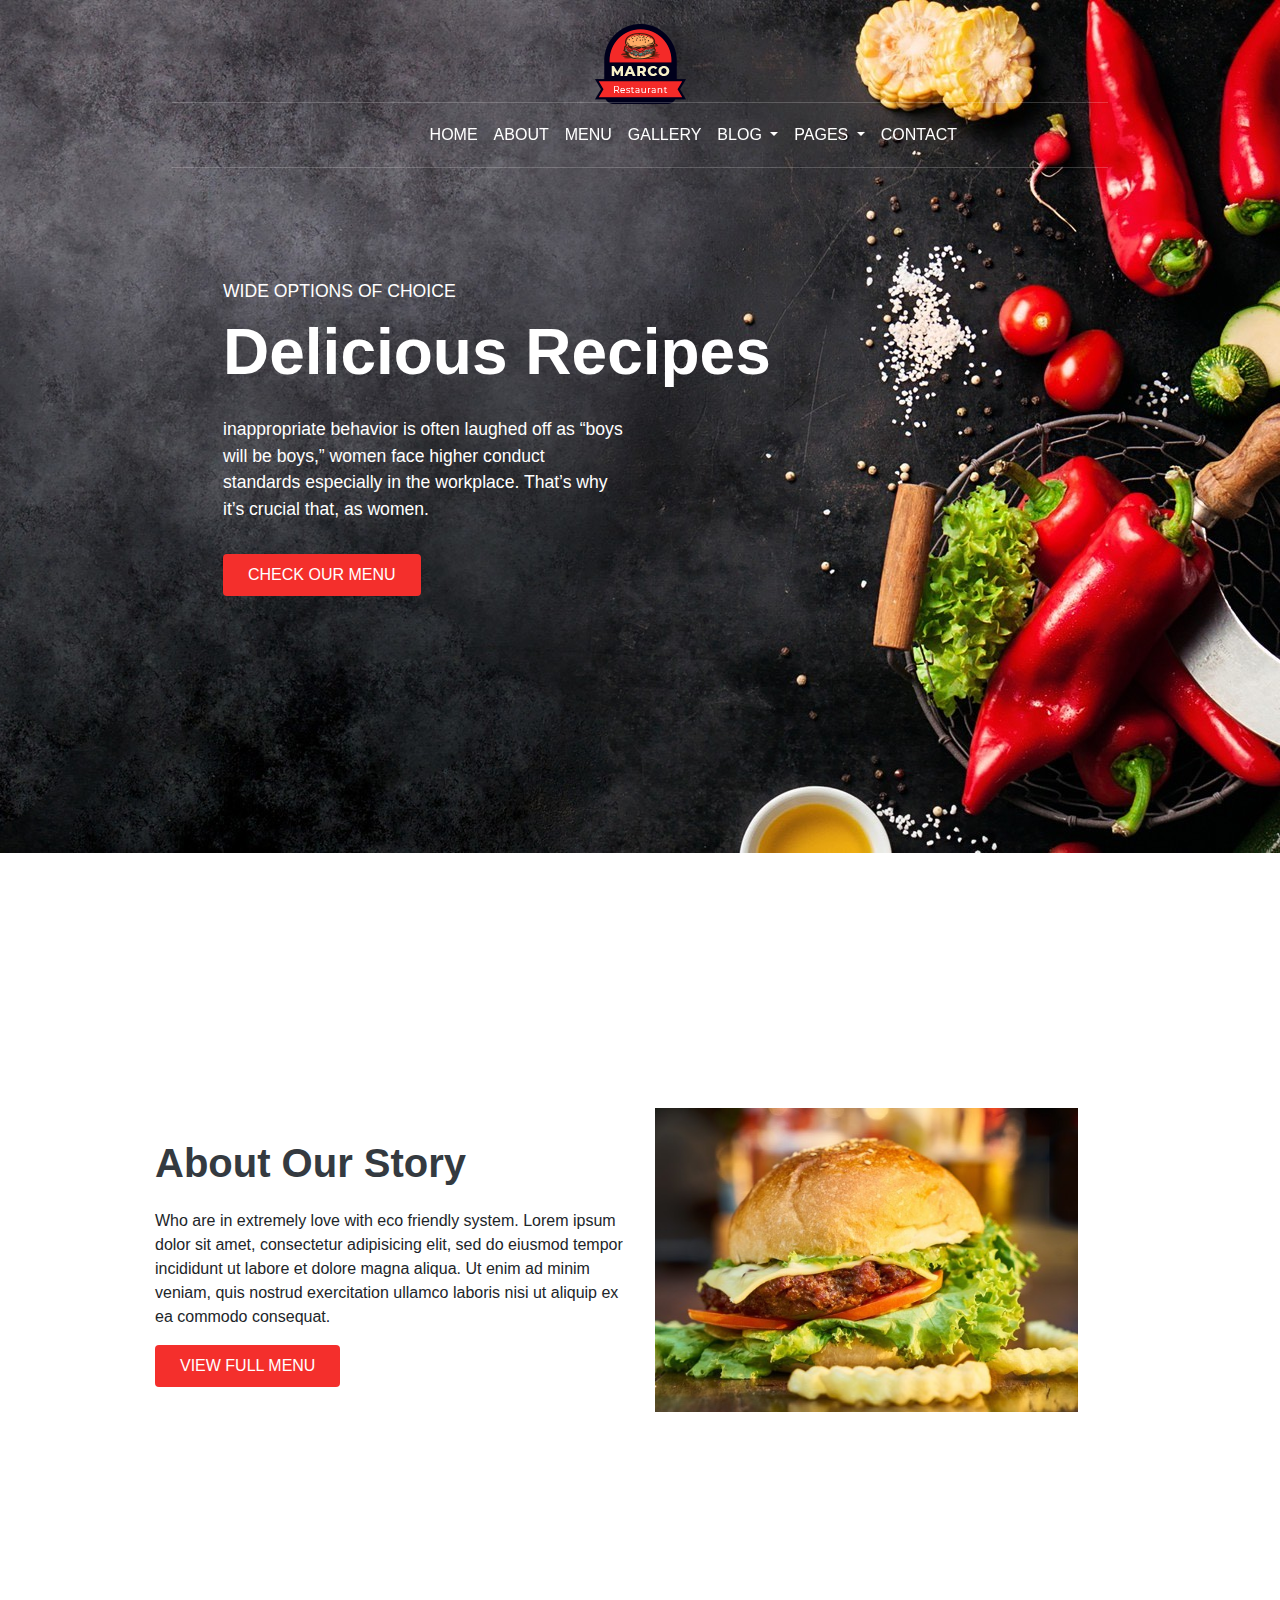
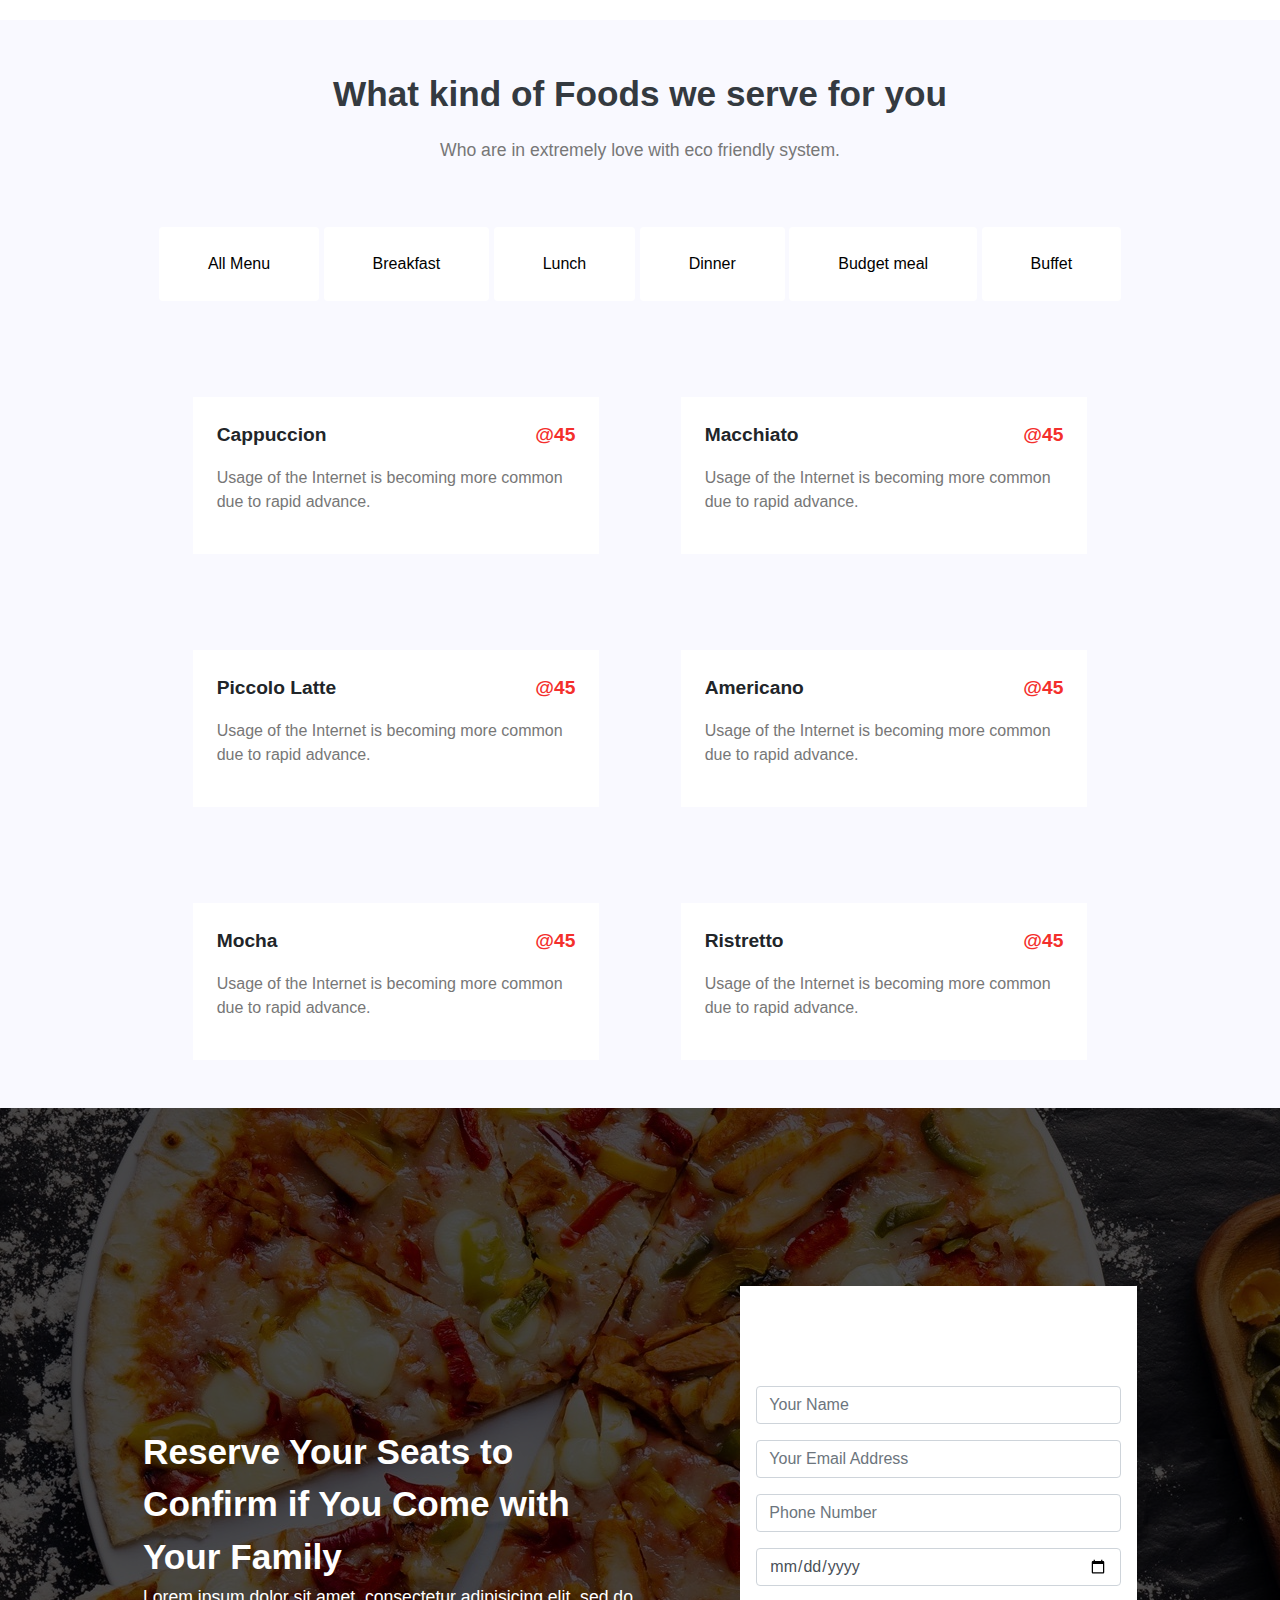
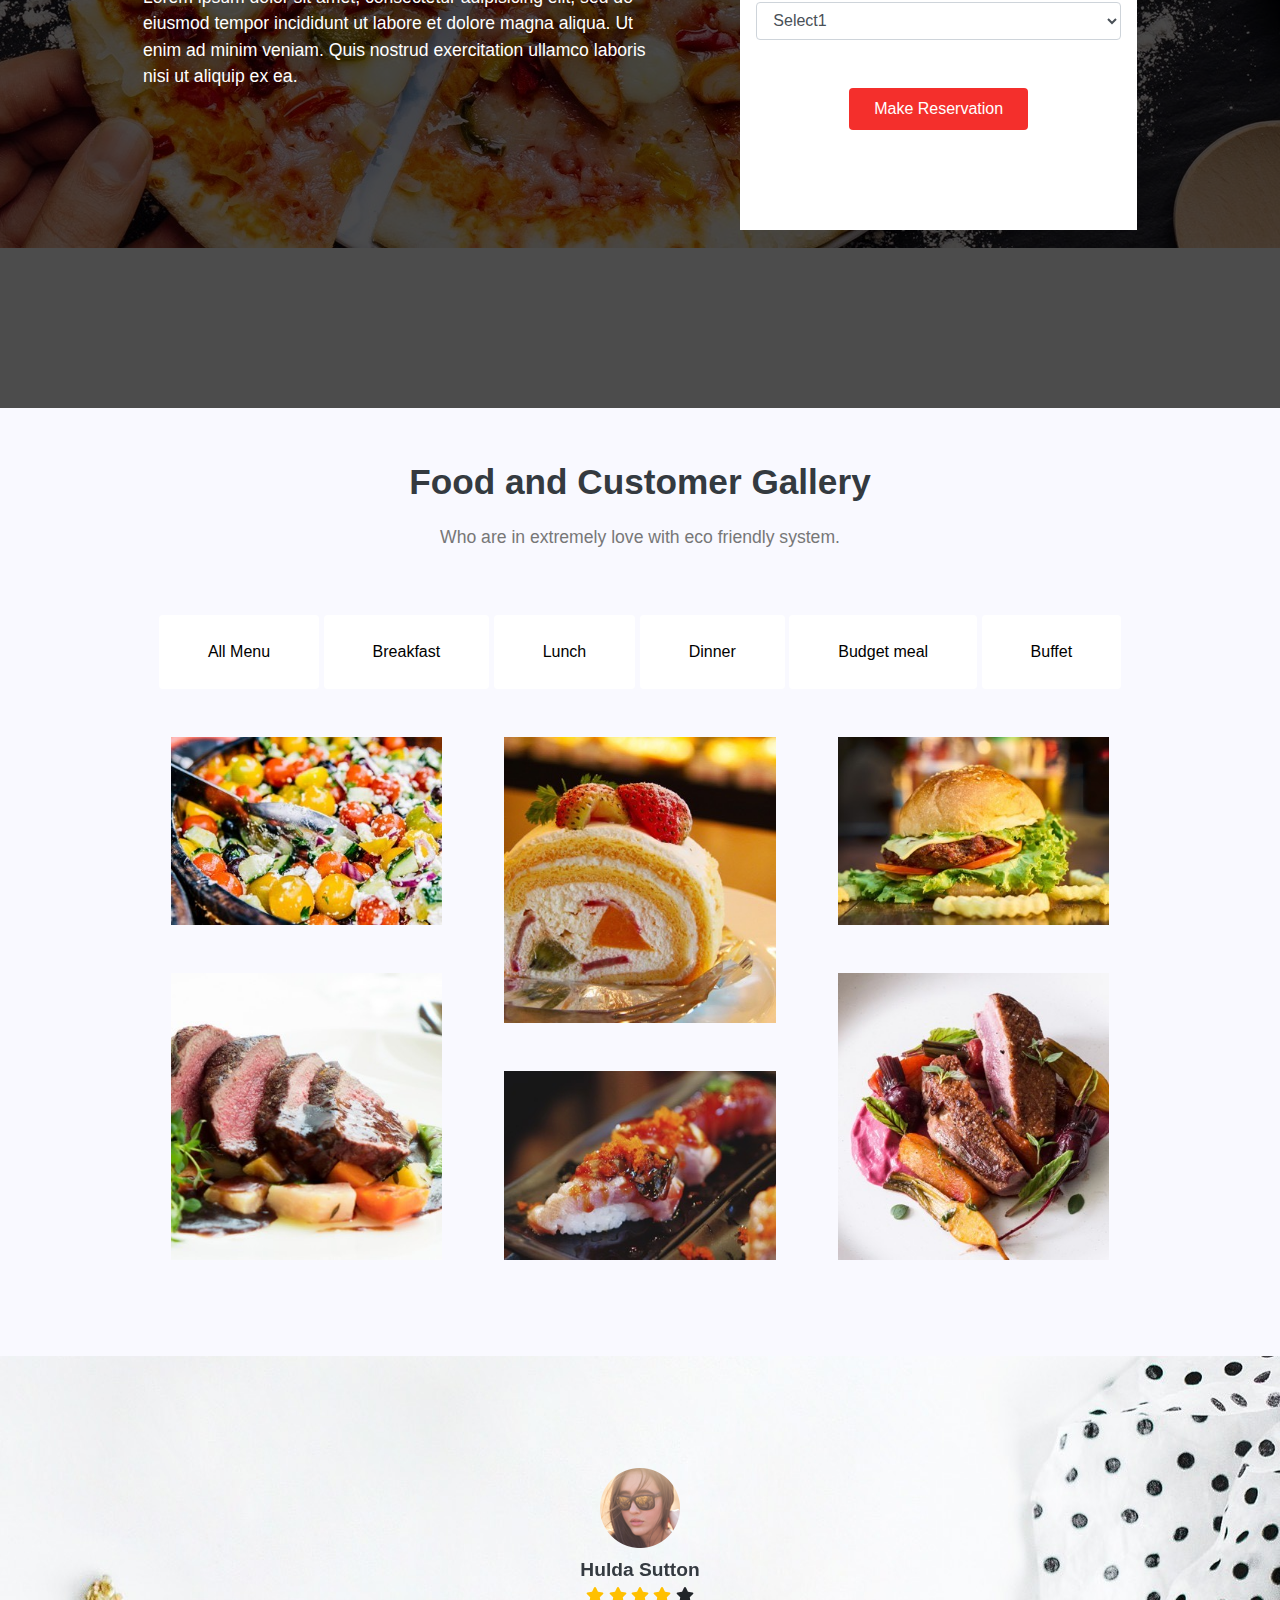
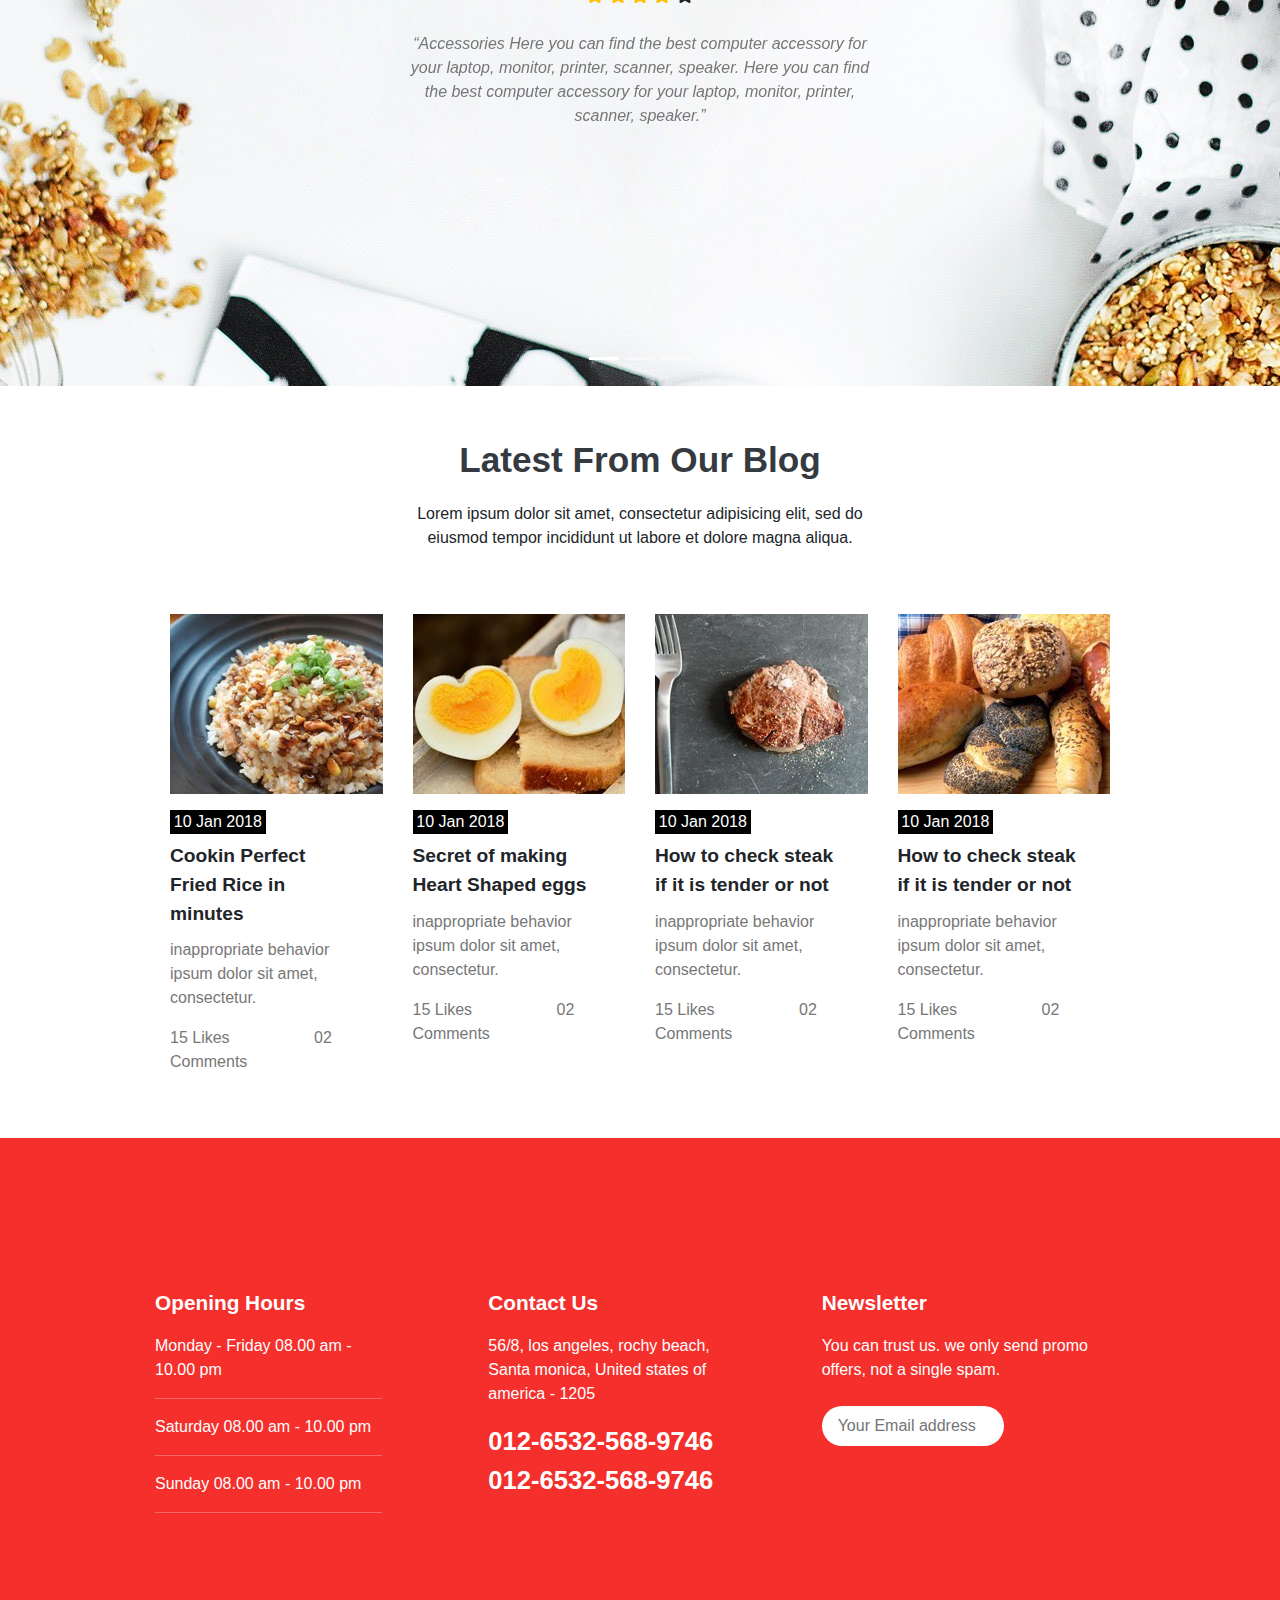
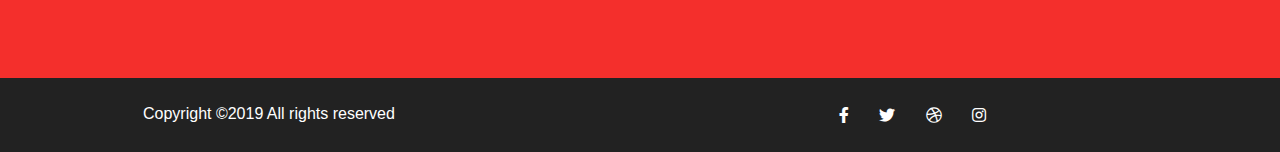
<file: My work/4/index.html>
<!doctype html>
<html>
<head>
	<meta charset="utf-8">
    <meta name="viewport" content="width=device-width,">
	<link rel="stylesheet" type="text/css" href="https://cdnjs.cloudflare.com/ajax/libs/font-awesome/5.11.2/css/all.min.css">
	<link rel="stylesheet" type="text/css" href="https://stackpath.bootstrapcdn.com/bootstrap/4.3.1/css/bootstrap.min.css">
     <link rel="stylesheet" type="text/css" href="css/style.css">
    <title>Food</title>
  	</head>

  	<body>

  		<div class="container-fluid backg">
			<div class="logo pt-4 pb-4 text-center">
				<img class="logo1 text-center" src="img/logo.png">
			</div>
				
			<nav class="navbar navbar-expand-lg navpadding fixed-top">
				<a class="navbar-brand text-white menu" href="#">MENU</a>
				<button class="navbar-toggler" type="button" data-toggle="collapse" data-target="#navbarSupportedContent" aria-controls="navbarSupportedContent" aria-expanded="false" aria-label="Toggle navigation">
			  		<span class="navbar-toggler-icon">
				  	<i class="fas fa-bars pt-1 fa-1x text-white"></i>
			  		</span>
				</button>
	  
				<div class="collapse navbar-collapse" id="navbarSupportedContent">
				  	<ul class="navbar-nav bordernav mx-auto">
				   		<li class="nav-item active">
				  			<a class="nav-link text-white pl-2" href="#">HOME <span class="sr-only">(current)</span></a>
						</li>
						<li class="nav-item">
							<a class="nav-link text-white pl-2" href="#">ABOUT</a>
						</li>
						<li class="nav-item">
							<a class="nav-link text-white pl-2" href="#">MENU</a>
						</li>
						<li class="nav-item">
							<a class="nav-link text-white pl-2" href="#">GALLERY</a>
						</li>
				
						<li class="nav-item dropdown">
							<a class="nav-link dropdown-toggle text-white pl-2" href="#" id="navbarDropdown" role="button" data-toggle="dropdown" aria-haspopup="true" aria-expanded="false">
						   		BLOG
						 	</a>
						 	<div class="dropdown-menu" aria-labelledby="navbarDropdown">
						   		<a class="dropdown-item" href="#">Blog Home</a>
						   		<a class="dropdown-item" href="#">Blog Single</a>
						   </div>
						</li>
						   
						<li class="nav-item dropdown">
							<a class="nav-link dropdown-toggle text-white pl-2" href="#" id="navbarDropdown" role="button" data-toggle="dropdown" aria-haspopup="true" aria-expanded="false">
								PAGES
							</a>
							<div class="dropdown-menu" aria-labelledby="navbarDropdown">
								<a class="dropdown-item" href="#">Elements</a>
							  	<a class="dropdown-item" href="#">Level 2</a>
							</div>
						</li>
						
						<li class="nav-item">
							<a class="nav-link text-white pl-2" href="#">CONTACT</a>
						  </li>
				  	</ul>
				</div>
		  </nav>
	  
			<div class="container-fluid head mobilepadding">
				<div>
					<p class="wide text-white  mb-0">WIDE OPTIONS OF CHOICE</p>
					<p class="delicious text-white font-weight-bold">Delicious Recipes</p>
					<p class="inappropriate text-white pb-3">inappropriate behavior is often laughed off as “boys will be boys,” women face higher conduct standards especially in the workplace. That’s why it’s crucial that, as women.</p>
					<p>
					<div class="buttn pb-5 pb-md-0">
					<button type="button" class="btn btn-outline check pr-4 pl-4 pt-2 pb-2">CHECK OUR MENU</button>
					</div> 
				</div>
			</div>
  		</div>

		<div class="container-fluid story d-flex align-items-center justify-content-center ">
			<div class="widthsome">
				<div class="row mx-0">
					<div class="col-12 col-md-6 my-auto">
						<p class="about font-weight-bold text-dark pt-4 pt-md-0">About Our Story</p>
						<p class="whob">Who are in extremely love with eco friendly system. Lorem ipsum dolor sit amet, consectetur adipisicing elit, sed do eiusmod tempor incididunt ut labore et dolore magna aliqua. Ut enim ad minim veniam, quis nostrud exercitation ullamco laboris nisi ut aliquip ex ea commodo consequat.</p>
						<button type="button" class="btn btn-outline check pr-4 pl-4 pt-2 pb-2">VIEW FULL MENU</button>
					</div>
					<div class="col-12 col-md-6 pt-5 pt-md-0 pb-5 pb-md-0">
						<img class="burger" src="img/about-img.jpg">
					</div>
				</div>
			</div>
		</div>

		<div class="container-fluid allmenu">
			<p class="what text-dark font-weight-bold text-center pt-4 pt-md-5">What kind of Foods we serve for you</p>
			<p class="extremely text-center pb-md-5">Who are in extremely love with eco friendly system.</p>
	
			<div class="buttn text-center ">
				<button type="button" class="btn btn-outline allb my-3 my-md-0 pl-4 pr-4 pt-2 pb-2 pl-md-5 pr-md-5 pt-md-4 pb-md-4 gallery-list-item1" data-filter="All">All Menu</button>
				<button type="button" class="btn btn-outline allb pl-4 pr-4 pt-2 pb-2 pl-md-5 pr-md-5 pt-md-4 pb-md-4  gallery-list-item1" data-filter="Breakfast">Breakfast</button>
				<button type="button" class="btn btn-outline allb  pl-4 pr-4 pt-2 pb-2 pl-md-5 pr-md-5 pt-md-4 pb-md-4  gallery-list-item1" data-filter="Lunch">Lunch</button>
				<button type="button" class="btn btn-outline allb pl-4 pr-4 pt-2 pb-2 pl-md-5 pr-md-5 pt-md-4 pb-md-4  gallery-list-item1" data-filter="Dinner">Dinner</button>
				<button type="button" class="btn btn-outline allb pl-4 pr-4 pt-2 pb-2 pl-md-5 pr-md-5 pt-md-4 pb-md-4  gallery-list-item1" data-filter="Budget">Budget meal</button>
				<button type="button" class="btn btn-outline allb pl-4 pr-4 pt-2 pb-2 pl-md-5 pr-md-5 pt-md-4 pb-md-4 mt-3 mt-md-0 gallery-list-item1" data-filter="Buffet">Buffet</button>
			</div>
			
			
			<div class="container-fluid menus pt-md-5">
				<div class="widthsome mx-auto">
					<div class="row mx-0">
					 	<div class="col-12 col-md-5 mx-auto section1 bg-white pl-4 pr-4 pt-4 pb-4 my-4 my-md-5 filter Buffet">
							<p class="cappuccion font-weight-bold">Cappuccion  <span class="orang">@45</span></p>
							<p class="usage">Usage of the Internet is becoming more common due to rapid advance.</p>
						</div>
						
						<div class="col-12 col-md-5 mx-auto section1 bg-white pl-4 pr-4 pt-4 pb-4 my-0 my-md-5 filter Dinner">
							<p class="cappuccion font-weight-bold">Macchiato
					   		<span class="orang">@45</span></p>
							<p class="usage">Usage of the Internet is becoming more common due to rapid advance.</p>
						</div>
						
						<div class="col-12 col-md-5 mx-auto section1 bg-white pl-4 pr-4 pt-4 pb-4 my-3 my-md-5  filter Budget">
							<p class="cappuccion font-weight-bold">Piccolo Latte
					   		<span class="orang">@45</span></p>
							<p class="usage">Usage of the Internet is becoming more common due to rapid advance.</p>
						</div>
					
					   <div class="col-12 col-md-5 mx-auto section1 bg-white pl-4 pr-4 pt-4 pb-4 my-0 my-md-5 filter Lunch">
							<p class="cappuccion font-weight-bold">Americano <span class="orang">@45</span></p>
							<p class="usage">Usage of the Internet is becoming more common due to rapid advance.</p>
						</div>
						
						<div class="col-12 col-md-5 mx-auto section1 bg-white pl-4 pr-4 pt-4 pb-4 my-3 my-md-5">
							<div>
								<p class="cappuccion font-weight-bold">Mocha
								<span class="orang">@45</span></p>
							</div>
							<p class="usage">Usage of the Internet is becoming more common due to rapid advance.</p>
						</div>
						
						<div class="col-12 col-md-5 mx-auto section1 bg-white pl-4 pr-4 pt-4 pb-4 my-0 my-md-5 mb-5 mb-md-0 filter Breakfast">
							<p class="cappuccion font-weight-bold">Ristretto
					   		<span class="orang">@45</span></p>
							<p class="usage">Usage of the Internet is becoming more common due to rapid advance.</p>
						</div>
				   </div>
				</div>
			</div>
		</div>

		<div class="container-fluid pizza pl-0 pr-0">
			<div class="over d-flex align-items-center">
				<div class="widthsome mx-auto">
					<div class="row mx-0 d-flex align-items-center justify-content-center">
						<div class="col-12 col-md-7">
							<p class="reserve font-weight-bold text-white pt-4 mb-md-0 pt-md-0">Reserve Your Seats to Confirm if You Come with Your Family</p>
							<p class="reserve1 text-white mb-3 mb-md-0 mb-4 mb-md-0">Lorem ipsum dolor sit amet, consectetur adipisicing elit, sed do eiusmod tempor incididunt ut labore et dolore magna aliqua. Ut enim ad minim veniam. Quis nostrud exercitation ullamco laboris nisi ut aliquip ex ea.</p>
						</div>
					
						<div class="col-12 col-md-5 pb-4 pb-md-0">
							<form>
								<div class="px-3 bg-white formbackg">
									<div class="form-group">
										<input type="email" class="form-control" id="exampleFormControlInput1" placeholder="Your Name">
									</div>
							 
									<div class="form-group">
										<input type="email" class="form-control" id="exampleFormControlInput1" placeholder="Your Email Address">
									</div>
					   
									<div class="form-group">
										<input type="email" class="form-control" id="exampleFormControlInput1" placeholder="Phone Number">
									</div>
							 
									<div class="form-group">
										<input type="date" class="form-control" id="inputAddress" placeholder="Select Date & time">
									</div>
							 
									<select class="form-control" id="exampleFormControlSelect1">
										<option>Select1</option>
										<option>Event one</option>
										<option>Event Two</option>
										<option>Event Three</option>
										<option>Event Four</option>
								  	</select>
									<div class="buttn text-center mt-5">
										<button type="button" class="btn btn-outline check pr-4 pl-4 pt-2 pb-2">Make Reservation</button>
									</div>
						 		</div>
		 					</form>	
						</div>
					</div>
				</div>
			</div>
		</div>

		<div class="container-fluid Customer">
			<p class="what text-dark font-weight-bold text-center pt-4 pt-md-5">Food and Customer Gallery</p>
			<p class="extremely text-center pb-md-5">Who are in extremely love with eco friendly system.</p>
		 	<div class="buttn text-center ">
				<button type="button" class="btn btn-outline allb my-3 my-md-0 pl-4 pr-4 pt-2 pb-2 pl-md-5 pr-md-5 pt-md-4 pb-md-4 gallery-list-item" data-filter="all">All Menu</button>
				<button type="button" class="btn btn-outline allb pl-4 pr-4 pt-2 pb-2 pl-md-5 pr-md-5 pt-md-4 pb-md-4 gallery-list-item" data-filter="breakfast">Breakfast</button>
				<button type="button" class="btn btn-outline allb  pl-4 pr-4 pt-2 pb-2 pl-md-5 pr-md-5 pt-md-4 pb-md-4 gallery-list-item" data-filter="lunch">Lunch</button>
				<button type="button" class="btn btn-outline allb pl-4 pr-4 pt-2 pb-2 pl-md-5 pr-md-5 pt-md-4 pb-md-4 gallery-list-item" data-filter="dinner">Dinner</button>
				<button type="button" class="btn btn-outline allb pl-4 pr-4 pt-2 pb-2 pl-md-5 pr-md-5 pt-md-4 pb-md-4 gallery-list-item" data-filter="budget-meal">Budget meal</button>
				<button type="button" class="btn btn-outline allb pl-4 pr-4 pt-2 pb-2 pl-md-5 pr-md-5 pt-md-4 pb-md-4 mt-3 mt-md-0 gallery-list-item" data-filter="buffet">Buffet</button>
			</div>

			<div class="widthsome mx-auto">
				<div class="row mx-0 pt-5">
			
					<div class="col-12 col-md-4 ">
						<img class="img-fluid px-3 filter breakfast buffet lunch   mb-3 mb-md-5" src="img/g1.jpg">
						<img class="img-fluid px-3  filter dinner budget-meal mb-3 mb-md-5"  src="img/g4.jpg">
					</div>
		
					<div class="col-12 col-md-4">
						<img class="img-fluid px-3 filter budget-meal lunch mb-3 mb-md-5" src="img/g2.jpg">
						<img class="img-fluid px-3 filter breakfast buffet mb-3 mb-md-5" src="img/g5.jpg">
						
					</div>
		
					<div class="col-12 col-md-4 filter mb-5">
						<img class="img-fluid px-3  filter dinner lunch  mb-3 mb-md-5"  src="img/g3.jpg">
						<img class="img-fluid px-3 filter buffet  mb-3 mb-md-5" src="img/g6.jpg">
					</div>
				</div>
			</div>
		</div>	
	
		<div class="container-fluid slide pl-0 pr-0">
			<div id="carouselExampleIndicators" class="carousel slide" data-ride="carousel">
				<ol class="carousel-indicators">
				  <li data-target="#carouselExampleIndicators" data-slide-to="0" class="active"></li>
			  <li data-target="#carouselExampleIndicators" data-slide-to="1"></li>
			  <li data-target="#carouselExampleIndicators" data-slide-to="2"></li>
				</ol>
				<div class="carousel-inner person">
					<div class="carousel-item active text-center paddingperson">
						<img class="personimg pt-5 pt-md-0" src="img/user.png">
						<p class="p1 pt-md-2 text-dark font-weight-bold mb-0">Hulda Sutton</p>
						<div class="star mb-4">
							<span class="s1"><i class="fas fa-star"></i></span>
							<span class="s1"><i class="fas fa-star"></i></span>
							<span class="s1"><i class="fas fa-star"></i></span>
							<span class="s1"><i class="fas fa-star"></i></span>
							<i class="fas fa-star"></i>
						</div>
						<p class="p2 text-center mx-auto pb-5 pb-md-0 pl-1 pr-1 pl-md-0 pr-md-0">“Accessories Here you can find the best computer accessory for your laptop, monitor, printer, scanner, speaker. Here you can find the best computer accessory for your laptop, monitor, printer, scanner, speaker.”
					   </p>
				   </div>
				   
					<div class="carousel-item text-center paddingperson">
						<img class="personimg pt-5 pt-md-0" src="img/user.png">
						<p class="p1 pt-md-2 text-dark font-weight-bold mb-0">Hulda Sutton</p>
				   		<div class="star mb-4">
							<span class="s1"><i class="fas fa-star"></i></span>
							<span class="s1">	<i class="fas fa-star"></i></span>
							<span class="s1">	<i class="fas fa-star"></i></span>
							<span class="s1">	<i class="fas fa-star"></i></span>
							<i class="fas fa-star"></i>
				   		</div>
				   		<p class="p2 text-center mx-auto pb-5 pb-md-0">“Accessories Here you can find the best computer accessory for your laptop, monitor, printer, scanner, speaker. Here you can find the best computer accessory for your laptop, monitor, printer, scanner, speaker.”
				  		</p>
			  	   </div>
				   
			  
			  		<div class="carousel-item text-center paddingperson">
						<img class="personimg pt-5 pt-md-0" src="img/user.png">
				   		<p class="p1 pt-0 pt-md-2 text-dark font-weight-bold mb-0">Hulda Sutton</p>
				   		<div class="star mb-4">
							<span class="s1"><i class="fas fa-star"></i></span>
							<span class="s1"><i class="fas fa-star"></i></span>
							<span class="s1"><i class="fas fa-star"></i></span>
							<span class="s1"><i class="fas fa-star"></i></span>
					   		<i class="fas fa-star"></i>
				   		</div>
				   		<p class="p2 text-center mx-auto pb-5 pb-md-0">“Accessories Here you can find the best computer accessory for your laptop, monitor, printer, scanner, speaker. Here you can find the best computer accessory for your laptop, monitor, printer, scanner, speaker.”
				  		</p>
				 	</div>
			  	</div>
				<a class="carousel-control-prev" href="#carouselExampleIndicators" role="button" data-slide="prev">
			  	<span class="carousel-control-prev-icon" aria-hidden="true"></span>
			  	<span class="sr-only">Previous</span>
				</a>
				<a class="carousel-control-next" href="#carouselExampleIndicators" role="button" data-slide="next">
			  	<span class="carousel-control-next-icon" aria-hidden="true"></span>
			  	<span class="sr-only">Next</span>
				</a>
		  	</div>
		</div>

		<div class="container-fluid latestblog">
			<div class="widthsome mx-auto">
				<p class="latest text-dark font-weight-bold text-center pt-5">Latest From Our Blog</p>
				<p class="latest1 text-center mx-auto pb-4 pb-md-5">Lorem ipsum dolor sit amet, consectetur adipisicing elit, sed do eiusmod tempor incididunt ut labore et dolore magna aliqua.</p>
				<div class="container-fluid">
					<div class="row mx-0">
						<div class="col-12 col-md-3 hoverme">
							<div class="saveme">
									<img class="foodpic1" src="img/b1.jpg">
							</div>
						
							<p class="dat text-white text-center mt-3">10 Jan 2018</p>
							<p class="date1 font-weight-bold">Cookin Perfect Fried Rice in minutes</p>
							<p class="date3">inappropriate behavior ipsum dolor sit amet, consectetur.</p>
							<p class="like pb-5">15 Likes <span class="comment">02 Comments</span></p>
						</div>
		
						<div class="col-12 col-md-3 hoverme">
							<div class="saveme">
							<img class="foodpic1" src="img/b2.jpg">
							</div>
							<p class="dat text-white text-center mt-3">10 Jan 2018</p>
							<p class="date1 font-weight-bold">Secret of making Heart Shaped eggs</p>
							<p class="date3">inappropriate behavior ipsum dolor sit amet, consectetur.</p>
							<p class="like pb-5">15 Likes <span class="comment">02 Comments</span></p>
						</div>
		
						<div class="col-12 col-md-3 hoverme">
							<div class="saveme">
							<img class="foodpic1" src="img/b3.jpg">
							</div>
							<p class="dat text-white text-center mt-3">10 Jan 2018</p>
							<p class="date1 font-weight-bold">How to check steak if it is tender or not</p>
							<p class="date3">inappropriate behavior ipsum dolor sit amet, consectetur.</p>
							<p class="like pb-5">15 Likes <span class="comment">02 Comments</span></p>
						</div>
		
						<div class="col-12 col-md-3 hoverme">
							<div class="saveme">
							<img class="foodpic1" src="img/b4.jpg">
							</div>
							<p class="dat text-white text-center mt-3">10 Jan 2018</p>
							<p class="date1 font-weight-bold">How to check steak if it is tender or not</p>
							<p class="date3">inappropriate behavior ipsum dolor sit amet, consectetur.</p>
							<p class="like pb-5">15 Likes <span class="comment">02 Comments</span></p>
						</div>
					</div>
				</div>
			</div>
		</div>

		<div class="container-fluid footer d-flex  align-items-center justify-content-center">
			<div class="widthsome mx-auto">
				<div class="row mx-0">
					<div class=" col-12 col-md-4">
						<p class="open text-white
						font-weight-bold pt-5 pt-md-0">Opening Hours</p>
						<p class="mon text-white">Monday - Friday
						<span>08.00 am - 10.00 pm</span></p>
						<p class="mon text-white">Saturday
						<span>08.00 am - 10.00 pm</span></p>
						<p class="mon text-white">Sunday
						<span>08.00 am - 10.00 pm</span></p>
					</div>
		
					<div class="contactus col-12 col-md-4">
						<p class="open text-white
						font-weight-bold pt-4 pt-md-0">Contact Us</p>
						<p class="addrs text-white">56/8, los angeles, rochy beach, Santa monica, United states of america - 1205</p>
						<p class="mobile text-white font-weight-bold mb-0">012-6532-568-9746</p>
						<p class="mobile text-white font-weight-bold">012-6532-568-9746</p>
					</div>
		
					<div class="contactus col-12 col-md-4">
						<p class="open text-white
						font-weight-bold pt-4 pt-md-0">Newsletter</p>
						<p class="youcan text-white">You can trust us. we only send promo offers, not a single spam.</p>
						
						<div class="form-group pb-5 pb-md-0">
						   <input type class="email my-2 pl-3 pt-2 pb-2" class="form-control" id="exampleInputEmail1" aria-describedby="emailHelp" placeholder="Your Email address">
						   </div>
					</div>
				</div>
			</div>
		</div>


		<div class="container-fluid footer1 pl-0 pr-0 pt-4">
			<div class="widthsome mx-auto">
				<div class="row mx-0">
					<div class="col-12 col-md-8">
					<p class="end">Copyright ©2019 All rights reserved </span>
					</p>
					</div>
					<div class="col-12 col-md-4">
						<div class="icon1 pb-4">
							<i class="fab text-white mx-2 fa-facebook-f"></i>
							<i class="fab text-white mx-2 fa-twitter"></i>
							<i class="fab text-white mx-2 fa-dribbble"></i>
							<i class="fab text-white mx-2 fa-instagram"></i>
						</div>
					</div> 
				</div>
			</div>
		</div>

  	
	<script src="https://code.jquery.com/jquery-3.4.1.min.js"
	integrity="sha256-CSXorXvZcTkaix6Yvo6HppcZGetbYMGWSFlBw8HfCJo="
	crossorigin="anonymous"></script>
	<script src="https://stackpath.bootstrapcdn.com/bootstrap/4.3.1/js/bootstrap.bundle.min.js"></script>	
	<script src="js/script.js "></script>
	</body>
  	</html>
</file>
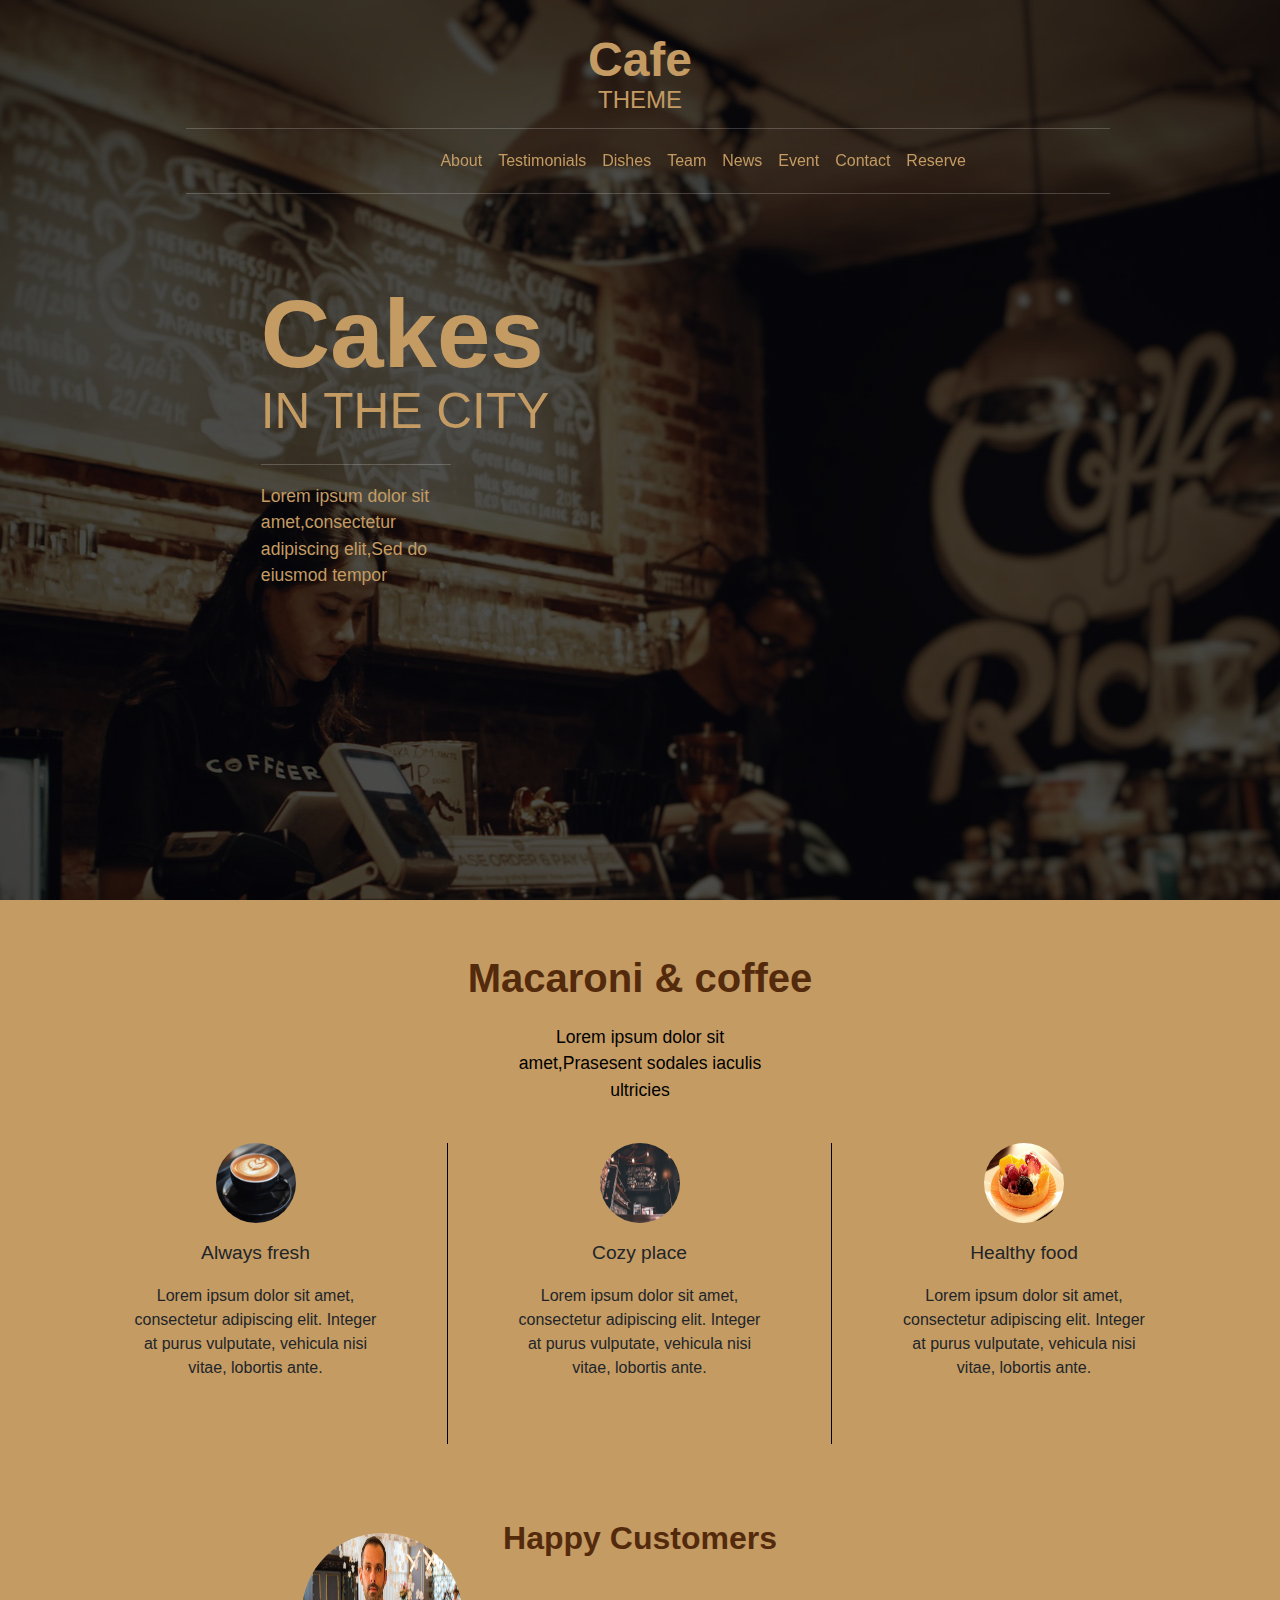
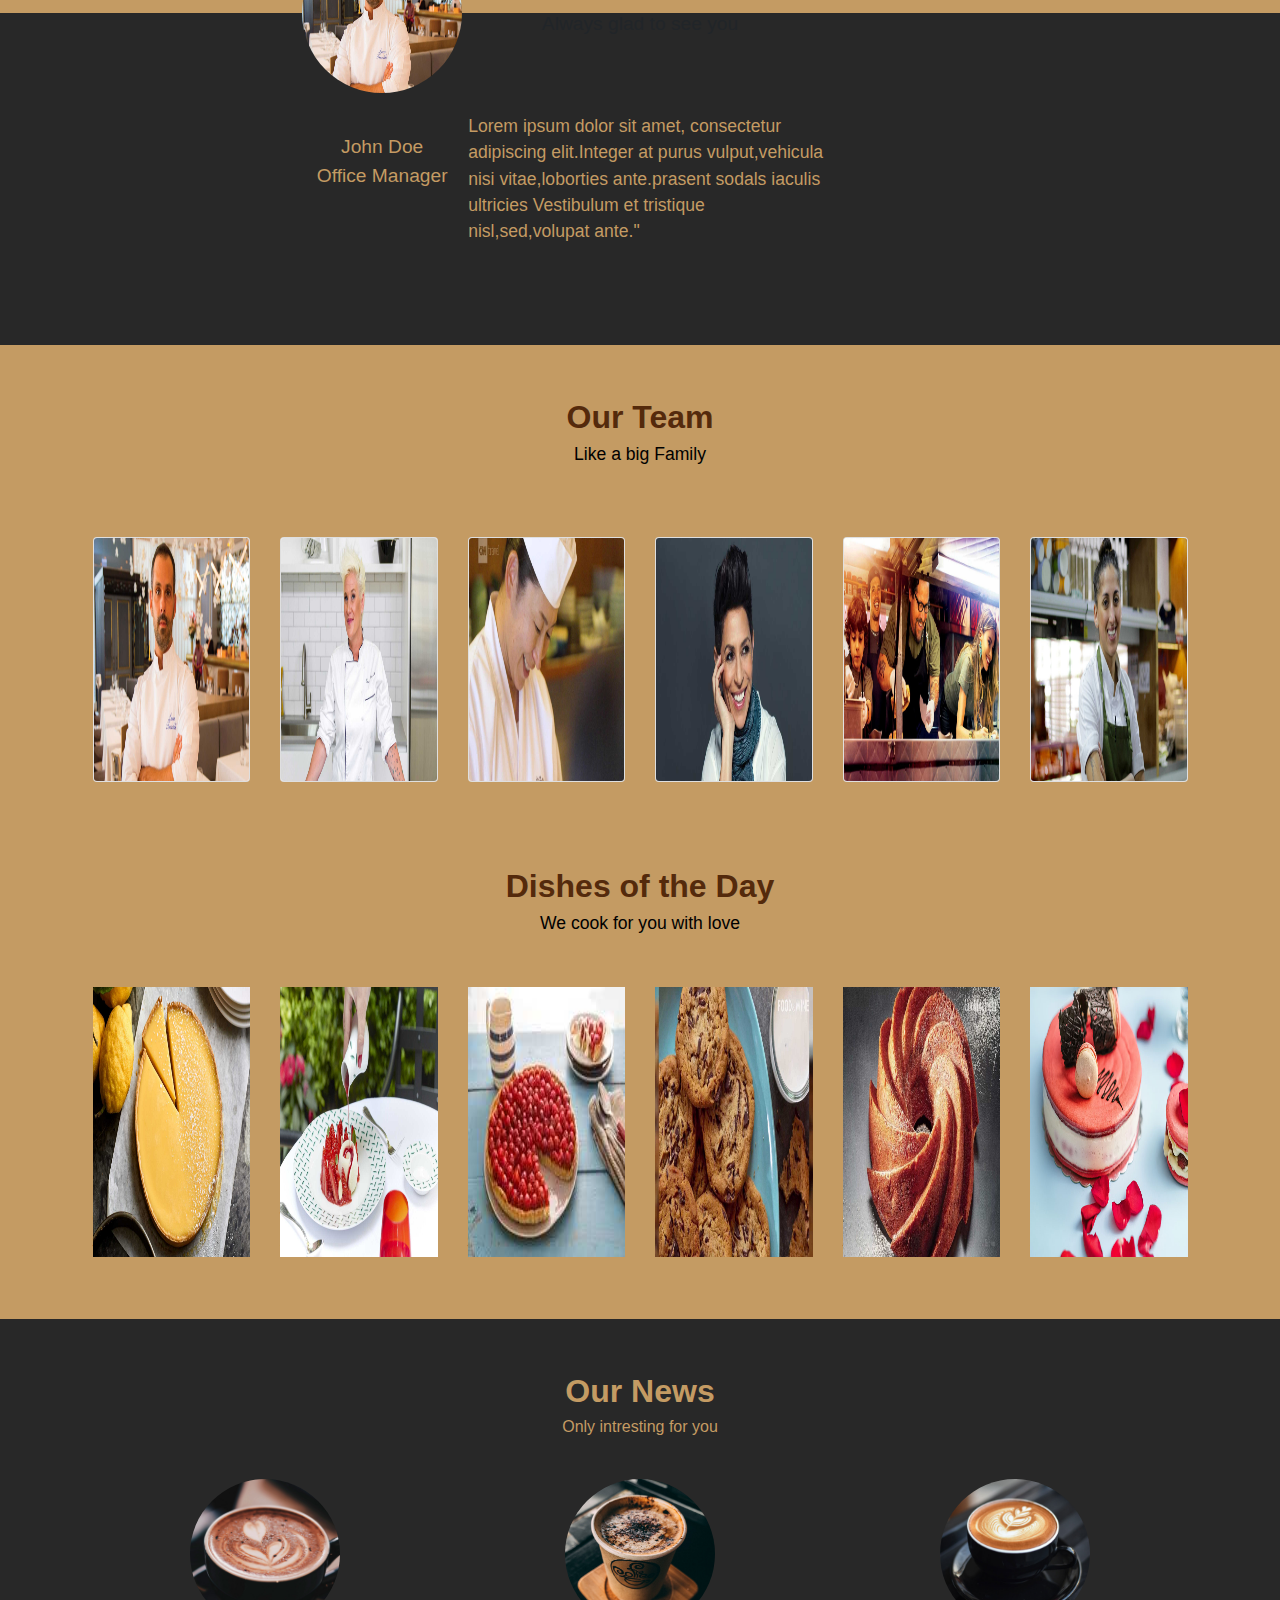
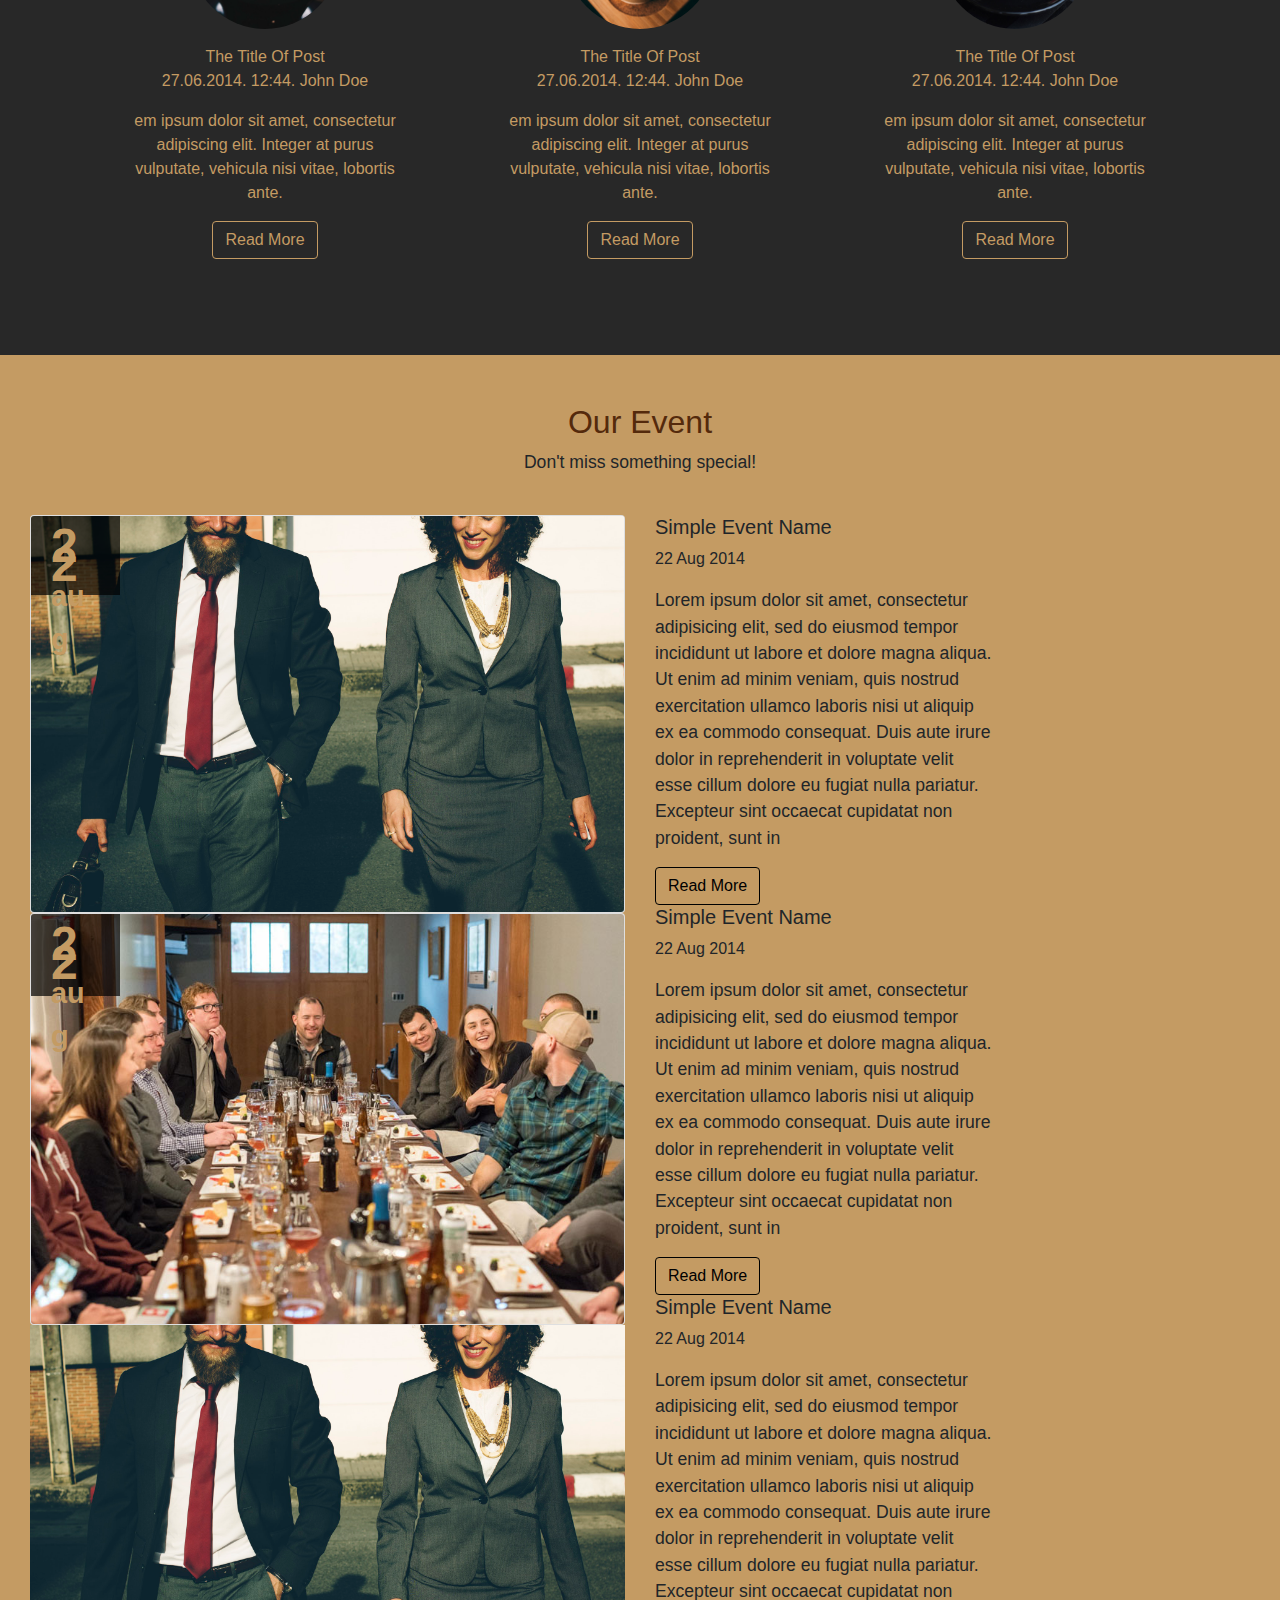
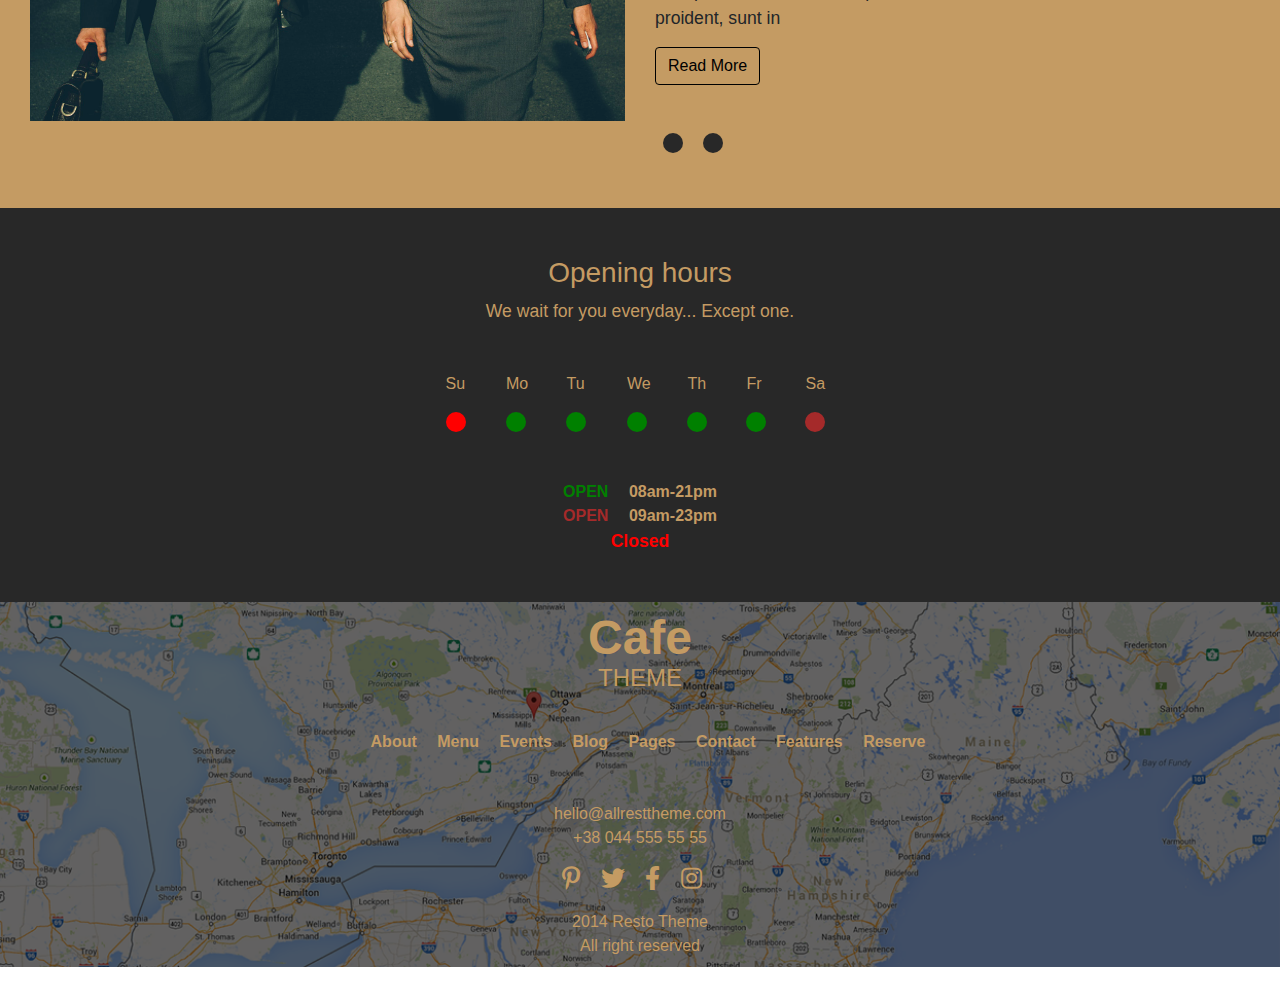
<file: My work/5/index.html>
<!doctype html>
<html>
<head>
	<meta charset="utf-8">
    <meta name="viewport" content="width=device-width,">
  	<link rel="stylesheet" type="text/css" href="https://stackpath.bootstrapcdn.com/bootstrap/4.3.1/css/bootstrap.min.css">
    <link rel="stylesheet" type="text/css" href="https://cdnjs.cloudflare.com/ajax/libs/font-awesome/5.11.2/css/all.min.css">
     <link rel="stylesheet" type="text/css" href="style.css">
    <title>Cafe</title>
  	</head>

  	<body>
  	<div class="container-fluid backg pl-0 pr-0">
		<div class="overley">
  			<div class="logo pt-4 pb-4 text-center">
				<p class="logo1 font-weight-bold mb-0">Cafe</p>
				<p class="logo2">THEME</p>
			</div>
			<nav class="navbar navbar-expand-lg navpadding fixed-top">
				<a class="navbar-brand text-white menu" href="#"></a>
				<button class="navbar-toggler" type="button" data-toggle="collapse" data-target="#navbarSupportedContent" aria-controls="navbarSupportedContent" aria-expanded="false" aria-label="Toggle navigation">
		  		<span class="navbar-toggler-icon">
		  			<i class="fas fa-bars pt-1 fa-1x "></i>
		  		</span>
				</button>
  
				<div class="collapse navbar-collapse" id="navbarSupportedContent">
			  		<ul class="navbar-nav bordernav mx-auto">
						<li class="nav-item active">
							<a class="nav-link pl-2 linkcolor" href="#">About <span class="sr-only">(current)</span></a>
					  </li>
					  <li class="nav-item">
							<a class="nav-link pl-2 linkcolor" href="#">Testimonials</a>
					  </li>
					  <li class="nav-item">
						  <a class="nav-link pl-2 linkcolor" href="#">Dishes</a>
					  </li>
					  <li class="nav-item">
						  <a class="nav-link pl-2 linkcolor" href="#">Team</a>
					  </li>
					  <li class="nav-item">
						  <a class="nav-link pl-2 linkcolor" href="#">News</a>
					  </li>
					  <li class="nav-item">
						  <a class="nav-link pl-2 linkcolor" href="#">Event</a>
					  </li>
					  <li class="nav-item">
						  <a class="nav-link pl-2 linkcolor" href="#">Contact</a>
					  </li>
					  <li class="nav-item">
						  <a class="nav-link pl-2 linkcolor" href="#">Reserve</a>
					  </li>
			  		</ul>
				</div>
	  		</nav>
  
	 		 <div class="container-fluid head mobilepadding">
				<div class=" mx-auto widthsome">
					<div>
						<p class="cakes  font-weight-bold mb-0">Cakes </p>
						<p class="font-weight-normal incity">IN THE CITY</p>
						<p class="cakestext linkcolor">Lorem ipsum dolor sit amet,consectetur adipiscing elit,Sed do eiusmod tempor</p>
					</div>
				</div>
	 		</div>
	 	</div>	
  	</div>

	<div class="macaroni py-5">
		<p class="mac font-weight-bold text-center">Macaroni &amp; coffee</p>
		<p class=" text-center mx-auto pb-4 lorem">Lorem ipsum dolor sit amet,Prasesent sodales iaculis ultricies</p>
		<div class="widthsome mx-auto">
			<div class="row mx-0">
				<div class="col-12 col-md-4 text-center pb-4  bordeer ">
					<img class="fresh" src="img1/menu.jpg">
					<p class="always mt-3">Always fresh</p>
					<p class="always1 mx-auto">Lorem ipsum dolor sit amet, consectetur adipiscing elit. Integer at purus vulputate, vehicula nisi vitae, lobortis ante.</p>
				</div>
				<div class="col-12 col-md-4 text-center pb-4  bordeer ">
					<img class="fresh" src="img1/about.jpg">
					<p class="always mt-3">Cozy place</p>
					<p class="always1 mx-auto">Lorem ipsum dolor sit amet, consectetur adipiscing elit. Integer at purus vulputate, vehicula nisi vitae, lobortis ante.</p>
				</div>
				<div class="col-12 col-md-4 text-center pb-5">
					<img class="fresh" src="img1/dessert-3.jpg">
					<p class="always mt-3">Healthy food</p>
					<p class="always1 mx-auto">Lorem ipsum dolor sit amet, consectetur adipiscing elit. Integer at purus vulputate, vehicula nisi vitae, lobortis ante.</p>
				</div>
			</div>
		</div>

		<div>
			<p class="happy font-weight-bold text-center mb-0 pb-0 pb-md-5">Happy Customers</p>
			<p class="happy1 text-center">Always glad to see you</p>
		</div>
	</div>

	<div class="container-fluid grey">
		<div class="widthsome1 mx-auto">
			<div class="grey1">
				<div class="row mx-0">
					<div class="col-12 col-md-3 pl-0 pr-0">
						<div class="reltiv">
							<div class="absolt">
								<div class="imgView">
									<img class="john" src="Images/Illustrations/A.jpg">
								</div>
								<div class="imgView">
									<img class="john" src="Images/Illustrations/B.jpg">
								</div>
								<div class="imgView">
									<img class="john" src="Images/Illustrations/C.jpg">
								</div>
							</div>
						</div>
						<div class="textpadding">
							<div class="nameView">
								<p class="name  mb-0">John Doe</p>
								<p class="name1 mb-0">Office Manager</p>
							</div>
							<div class="nameView">
								<p class="name  mb-0">John Doe</p>
								<p class="name1 mb-0">Office Manager</p>
							</div>
							<div class="nameView">
								<p class="name  mb-0">John Doe</p>
								<p class="name1 mb-0">Office Manager</p>
							</div>
						</div>
					</div>
					<div class="col-12 col-md-9 pl-0 pr-0 overf">
						<div class="textView">
							<p class="textgrey">Lorem ipsum dolor sit amet, consectetur adipiscing elit.Integer at purus vulput,vehicula nisi vitae,loborties ante.prasent sodals iaculis ultricies Vestibulum et tristique nisl,sed,volupat ante."</p>
						</div>
						<div class="textView">
							<p class="textgrey">Lorem ipsum dolor sit amet, consectetur adipiscing elit.Integer at purus vulput,vehicula nisi vitae,loborties ante.prasent sodals iaculis ultricies Vestibulum et tristique nisl,sed,volupat ante."</p>
						</div>
						<div class="textView">
							<p class="textgrey ">Lorem ipsum dolor sit amet, consectetur adipiscing elit.Integer at purus vulput,vehicula nisi vitae,loborties ante.prasent sodals iaculis ultricies Vestibulum et tristique nisl,sed,volupat ante."</p>
						</div>
					</div>
				</div>
			</div>
		</div>
	</div>

	<div class="container-fluid ourteam pt-5">
		<div class="mx-auto widthsome">
		<div class="formargin">
			<p class="our  font-weight-bold text-center mb-0">Our Team</p>
			<p class="our1 text-center mx-auto">Like a big Family</p>
		</div>
		<div class="row mx-0">
			<div class="col-12 col-md-2 my-3 my-md-0">
				<div class="card c1  text-white">
					<img class="fresh1" src="Images/Illustrations/A.jpg">
					<div class="card-img-overlay over1  show2">
						<div class="i1"><p class=" mb-0">Johnny Doe</p>
							<p>Chief</p>
							<p>Lorem ipsum dolor sit amet,consectetur adipiscing elit.</p>	
						</div>
					</div>
				</div>
			</div>
			
			<div class="col-12 col-md-2 my-3 my-md-0">
				<div class="card c1  text-white">
					<img class="fresh1" src="Images/Illustrations/B.jpg">
					<div class="card-img-overlay over1 show2">
						<p class="i1 mb-0">Johnny Doe</p>
						<p>Chief</p>
						<p>Lorem ipsum dolor sit amet,consectetur adipiscing elit.</p>
					</div>
				</div>
			</div>
				
			<div class="col-12 col-md-2 my-3 my-md-0">
				<div class="card c1  text-white">
					<img class="fresh1" src="Images/Illustrations/C.jpg">
					<div class="card-img-overlay over1  show2">
						<p class="i1 mb-0">Johnny Doe</p>
						<p>Chief</p>
						<p>LLorem ipsum dolor sit amet,consectetur adipiscing elit.</p>
					</div>
				</div>
			</div>
				
			<div class="col-12 col-md-2 my-3 my-md-0">
				<div class="card c1  text-white">
					<img class="fresh1" src="Images/Illustrations/D.jpg">
					<div class="card-img-overlay over1 show2">
						<p class="i1 mb-0">Johnny Doe</p>
						<p>Chief</p>
						<p>Lorem ipsum dolor sit amet,consectetur adipiscing elit.</p>
					</div>
				</div>
			</div>
			
			<div class="col-12 col-md-2 my-3 my-md-0">
				<div class="card c1  text-white">
					<img class="fresh1" src="Images/Illustrations/E.jpg">
					<div class="card-img-overlay over1  show2">
						<p class="i1 mb-0">Johnny Doe</p>
						<p>Chief</p>
						<p>Lorem ipsum dolor sit amet,consectetur adipiscing elit.</p>
					</div>
				</div>
			</div>
			
			<div class="col-12 col-md-2 my-3 my-md-0">
				<div class="card c1  text-white">
					<img class="fresh1" src="Images/Illustrations/F.jpg">
					<div class="card-img-overlay over1  show2">
						<p class="i1 mb-0">Johnny Doe</p>
						<p>Chief</p>
						<p>LLorem ipsum dolor sit amet,consectetur adipiscing elit.</p>
					</div>
				</div>
			</div>
		</div>
	
		<div class="dishes mt-5">
			<p class="dishes1  font-weight-bold text-center mb-0">Dishes of the Day</p>
			<p class="dishes2 text-center mb-0">We cook for you with love</p>
			<div class="row mx-0">
				<div class="col-12 col-md-2">
					<div class="dishesimg">
						<img class="dish" src="Images/Illustrations/one.jpg">
					</div>
					<div>
						<p class="tomato mb-0 font-weight-bold">Cake</p>
						<p class="rate">$19.50</p>
					</div>
				</div>
				
				<div class="col-12 col-md-2">
					<div class="dishesimg">
						<img class="dish" src="Images/Illustrations/two.jpg">
					</div>
					<div>
						<p class="tomato mb-0 font-weight-bold">Tomato Cream Soup</p>
						<p class="rate">$19.50</p>
					</div>
				</div>
				
				<div class="col-12 col-md-2">
					<div class="dishesimg">
						<img class="dish" src="Images/Illustrations/three.jpg">
					</div>
					<div>
						<p class="tomato mb-0 font-weight-bold">Cake</p>
						<p class="rate">$19.50</p>
					</div>
				</div>
				
				<div class="col-12 col-md-2">
					<div class="dishesimg">
						<img class="dish" src="Images/Illustrations/four.jpg">
					</div>
					<div>
						<p class="tomato mb-0 font-weight-bold">Cookie</p>
						<p class="rate">$19.50</p>
					</div>
				</div>
			
				<div class="col-12 col-md-2">
					<div class="dishesimg">
						<img class="dish" src="Images/Illustrations/five.jpg">
					</div>
					<div>
						<p class="tomato mb-0 font-weight-bold">Cookie</p>
						<p class="rate">$19.50</p>
					</div>
				</div>
			
				<div class="col-12 col-md-2 pb-5">
					<div class="dishesimg">
						<img class="dish" src="img1/dessert-1.jpg">
					</div>
					<div>
						<p class="tomato mb-0 font-weight-bold">Cookie</p>
						<p class="rate">$19.50</p>
					</div>
				</div>
			</div>
		</div>
	</div>
	</div>

	<div class="container-fluid ournews py-5">
		<p class="news  font-weight-bold text-center mb-0">Our News</p>
		<p class="news1 text-center pb-4">Only intresting for you</p>
		<div class="widthsome mx-auto">
			<div class="row mx-0 text-center">
				<div class="col-12 col-md-4 pb-5 pb-md-0">
					<img class="news2" src="img1/menu-1.jpg">
					<p class="post mt-3 mb-0">The Title Of Post</p>
					<p class="date ">27.06.2014. 12:44.  John Doe</p>
					<p class="newstext mx-auto">em ipsum dolor sit amet, consectetur adipiscing elit. Integer at purus vulputate, vehicula nisi vitae, lobortis ante.</p>
					<button type="button" class="btn btn-outline btncolor">Read More</button>
				</div>
				
				<div class="col-12 col-md-4 pb-5 pb-md-0">
					<img class="news2" src="img1/menu-2.jpg">
					<p class="post mt-3 mb-0">The Title Of Post</p>
					<p class="date">27.06.2014. 12:44.  John Doe</p>
					<p class="newstext mx-auto">em ipsum dolor sit amet, consectetur adipiscing elit. Integer at purus vulputate, vehicula nisi vitae, lobortis ante.</p>
					<button type="button" class="btn btn-outline btncolor">Read More</button>
				</div>
				
				<div class="col-12 col-md-4">
					<img class="news2" src="img1/menu.jpg">
					<p class="post mt-3 mb-0">The Title Of Post</p>
					<p class="date">27.06.2014. 12:44.  John Doe</p>
					<p class="newstext mx-auto ">em ipsum dolor sit amet, consectetur adipiscing elit. Integer at purus vulputate, vehicula nisi vitae, lobortis ante.</p>
					<button type="button" class="btn btn-outline btncolor mb-5">Read More</button>
				</div>
			</div>
		</div>
	</div>

	<div class="container-fluid ourevent pt-5">
		<h3 class="event text-center">Our Event</h3>
		<p class="event1 text-center pb-4">Don't miss something special!</p>
		<div class="row mx-0">
			<div class="col-12 col-md-6">
				<div class="imgview1">
					<div class="card  text-white ">
					  	<img class="eventimg" src="Images/Background/business.jpeg">
					  	<div class="card-img-overlay overimg">
							<p class="day  mb-0 font-weight-bold">22</p>
							<p class="day1  font-weight-bold">aug</p>
						</div>
					</div> 
				</div>
		
				<div class="imgview1">
					<div class="card  text-white ">
						<img class="eventimg" src="img1/event2.jpg">
						<div class="card-img-overlay overimg">
						  <p class="day  mb-0 font-weight-bold">22</p>
						  <p class="day1  font-weight-bold">aug</p>
					  	</div>
					</div> 
				</div>
					
				<div class="imgview1">
					<img class="eventimg" src="Images/Background/business.jpeg">
				</div>
			</div>

			<div class="col-12 col-md-6">
				<div class="textview1">
					<h5 class="pt-3 pt-md-0">Simple Event Name</h5>
					<p class="eventdate">22 Aug 2014</p>
					<p class="eventtext">Lorem ipsum dolor sit amet, consectetur adipisicing elit, sed do eiusmod tempor incididunt ut labore et dolore magna aliqua. Ut enim ad minim veniam, quis nostrud exercitation ullamco laboris nisi ut aliquip ex ea commodo consequat. Duis aute irure dolor in reprehenderit in voluptate velit esse cillum dolore eu fugiat nulla pariatur. Excepteur sint occaecat cupidatat non proident, sunt in </p>
					<button type="button" class="btn btn-outline read">Read More</button>
				</div>
	
				<div class="textview1">
					<h5 class="pt-3 pt-md-0">Simple Event Name</h5>
					<p class="eventdate">22 Aug 2014</p>
					<p class="eventtext">Lorem ipsum dolor sit amet, consectetur adipisicing elit, sed do eiusmod tempor incididunt ut labore et dolore magna aliqua. Ut enim ad minim veniam, quis nostrud exercitation ullamco laboris nisi ut aliquip ex ea commodo consequat. Duis aute irure dolor in reprehenderit in voluptate velit esse cillum dolore eu fugiat nulla pariatur. Excepteur sint occaecat cupidatat non proident, sunt in </p>
					<button type="button" class="btn btn-outline read">Read More</button>
				</div>
	
				<div class="textview1">
					<h5 class="pt-3 pt-md-0">Simple Event Name</h5>
					<p class="eventdate">22 Aug 2014</p>
					<p class="eventtext">Lorem ipsum dolor sit amet, consectetur adipisicing elit, sed do eiusmod tempor incididunt ut labore et dolore magna aliqua. Ut enim ad minim veniam, quis nostrud exercitation ullamco laboris nisi ut aliquip ex ea commodo consequat. Duis aute irure dolor in reprehenderit in voluptate velit esse cillum dolore eu fugiat nulla pariatur. Excepteur sint occaecat cupidatat non proident, sunt in </p>
					<button type="button" class="btn btn-outline read">Read More</button>
				</div>
				
				<div style="text-align:left">
				  <div class="dot1 d-inline-block mx-2 my-5" onclick="currentSlides(1)"></div> 
				  <div class="dot1 d-inline-block mx-2 my-5" onclick="currentSlides(2)"></div> 
				</div>
			</div>
		</div>
	</div>
  
  	<div class="container-fluid openinghours pt-5">
		  <div class="mx-auto widthsome">
		<h3 class="hours text-center">Opening hours</h3>
  		<p class="hourstext text-center">We wait for you everyday... Except one.</p>
  		<div class="row mx-0 justify-content-center mb-4 mt-4">
  			<div class="row mx-0 my-md-4">
				<div class="col-3 pr-md-4">
					<p class="mon">Su</p>
					<div class="circle"></div>
				</div>
				<div class="col-3 pr-md-4">
					<p class="mon">Mo</p>
					<div class="circle1"></div>
				</div>
				<div class="col-3 pr-md-4">
					<p class="mon">Tu</p>
					<div class="circle1"></div>
				</div>
				<div class="col-3 pr-md-4">
					<p class="mon">We</p>
					<div class="circle1"></div>
				</div>
  			</div>
  			<div class="row mx-0 my-4 my-md-4">
				<div class="col-4 pr-md-4">
					<p class="mon">Th</p>
					<div class="circle1"></div>
				</div>
				<div class="col-4 pr-md-4">
					<p class="mon">Fr</p>
					<div class="circle1"></div>
				</div>
				<div class="col-4 pr-md-4">
					<p class="mon">Sa</p>
					<div class="circle2"></div>
				</div>
  			</div>	
  		</div>
		<div class="timing text-center">
			<p class="opendays font-weight-bold mb-0">OPEN <span class="timeopen1 pl-3">08am-21pm</p>
			<p class="opendays1 font-weight-bold mb-0">OPEN <span class="timeopen1 pl-3">09am-23pm</p>
			<p class="opendays2 font-weight-bold mb-0 pb-5">Closed</p>
		</div>
  	</div>
</div>


  	<div class="container-fluid footer pb-4 text-center">
		<p class="logo1 font-weight-bold mb-0">Cafe</p>
  		<p class="logo2 mb-5">THEME</p>
  		<div class="navbarfooter">
			<a class="footernav font-weight-bold pl-3 linkcolor" href="#">About</a>
			<a class="footernav font-weight-bold pl-3 linkcolor" href="#">Menu</a>
			<a class="footernav font-weight-bold pl-3 linkcolor" href="#">Events</a>
			<a class="footernav font-weight-bold pl-3 linkcolor" href="#">Blog</a>
			<a class="footernav font-weight-bold pl-3 linkcolor" href="#">Pages</a>
			<a class="footernav font-weight-bold pl-3 linkcolor" href="#">Contact</a>
			<a class="footernav font-weight-bold pl-3 linkcolor" href="#">Features</a>
			<a class="footernav font-weight-bold pl-3 linkcolor" href="#">Reserve</a>
  		</div>
  			<p class="mail  mb-0 mt-5">hello@allresttheme.com</p>
  			<p class="phoneno">+38 044 555 55 55</p>
  		<div>
			<i class="fab  pr-3 fa-pinterest-p"></i>
  			<i class="fab  pr-3 fa-twitter"></i>
  			<i class="fab  pr-3 fa-facebook-f"></i>
  			<i class="fab  pr-3 fa-instagram"></i> 
  		</div>
  		<p class="resto mb-0 mt-3">2014 Resto Theme</p>
  		<p class="allr mb-0">All right reserved</p>
  	</div>



	<script
  	src="https://code.jquery.com/jquery-3.4.1.min.js"
  	integrity="sha256-CSXorXvZcTkaix6Yvo6HppcZGetbYMGWSFlBw8HfCJo="
  	crossorigin="anonymous"></script>
  	<script src="https://stackpath.bootstrapcdn.com/bootstrap/4.3.1/js/bootstrap.bundle.min.js"></script>
  	<script src="js/script.js"></script>
</body>
</html>
</file>
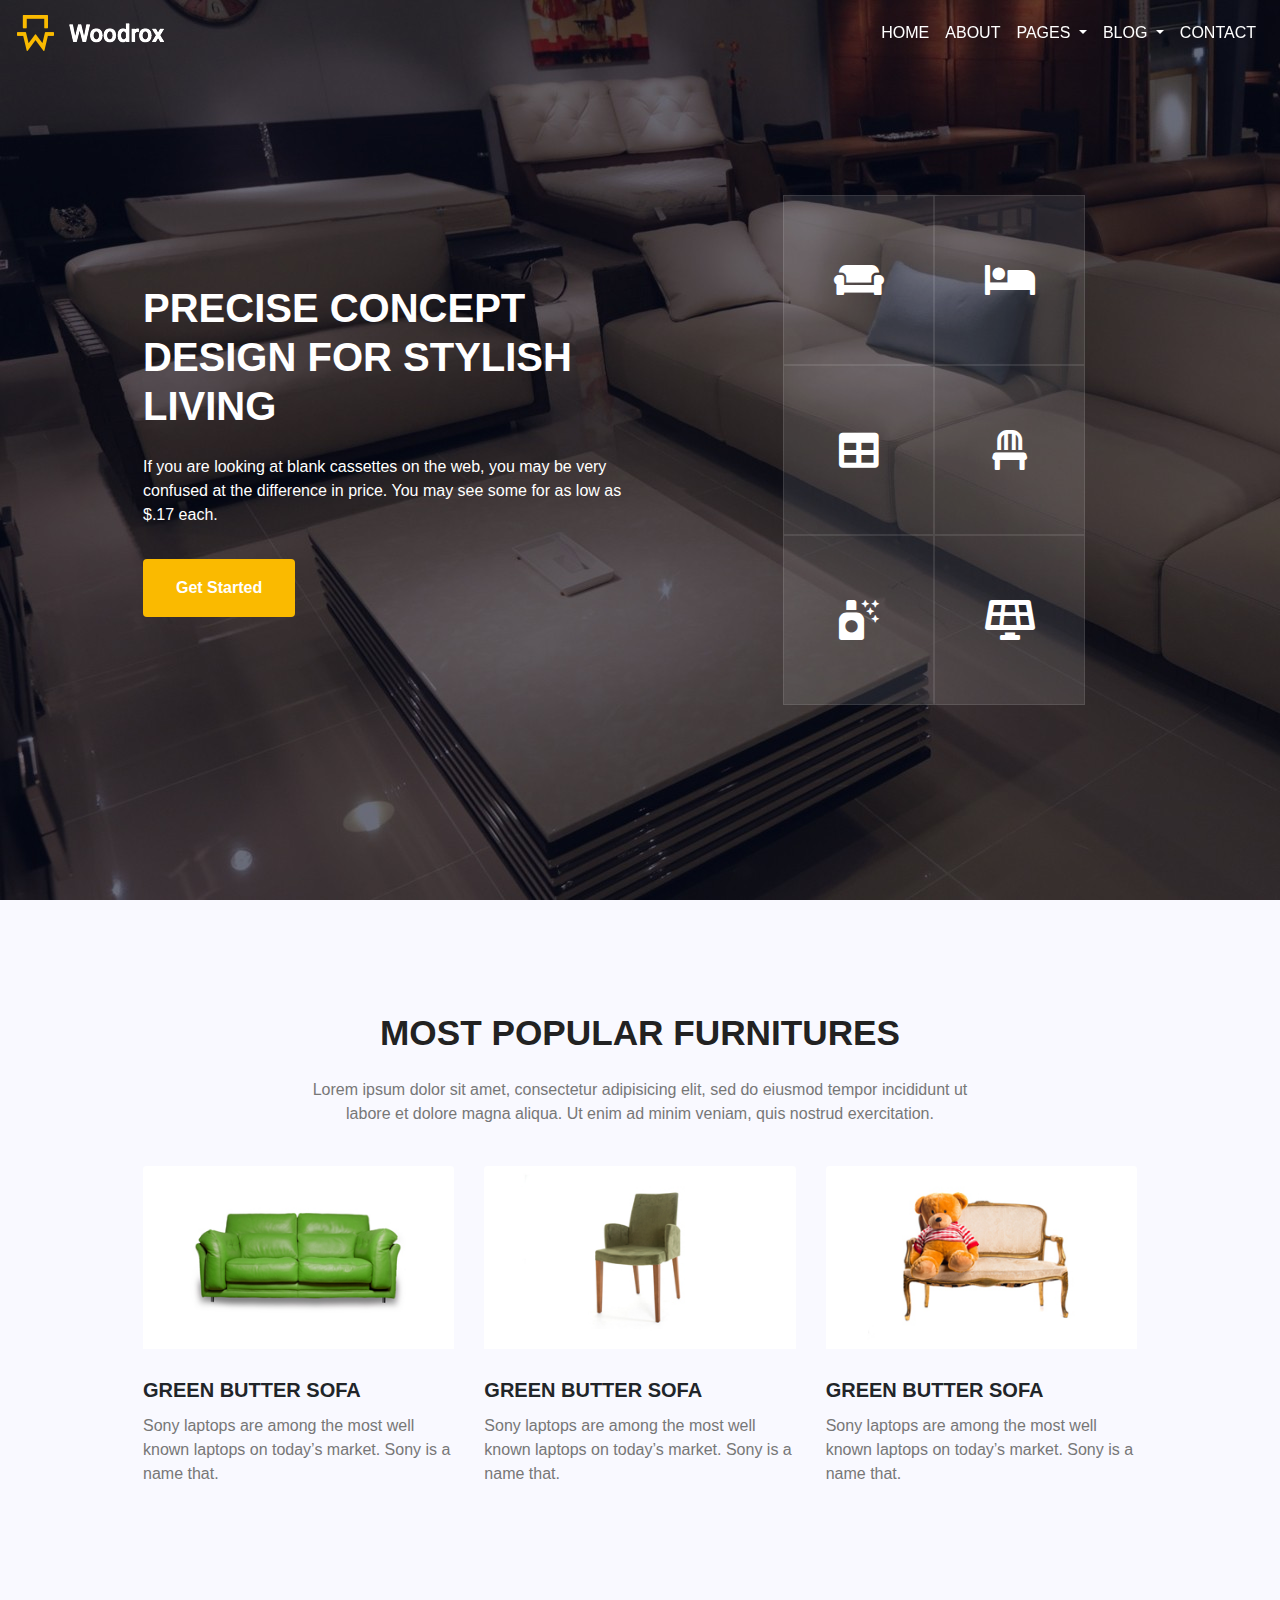
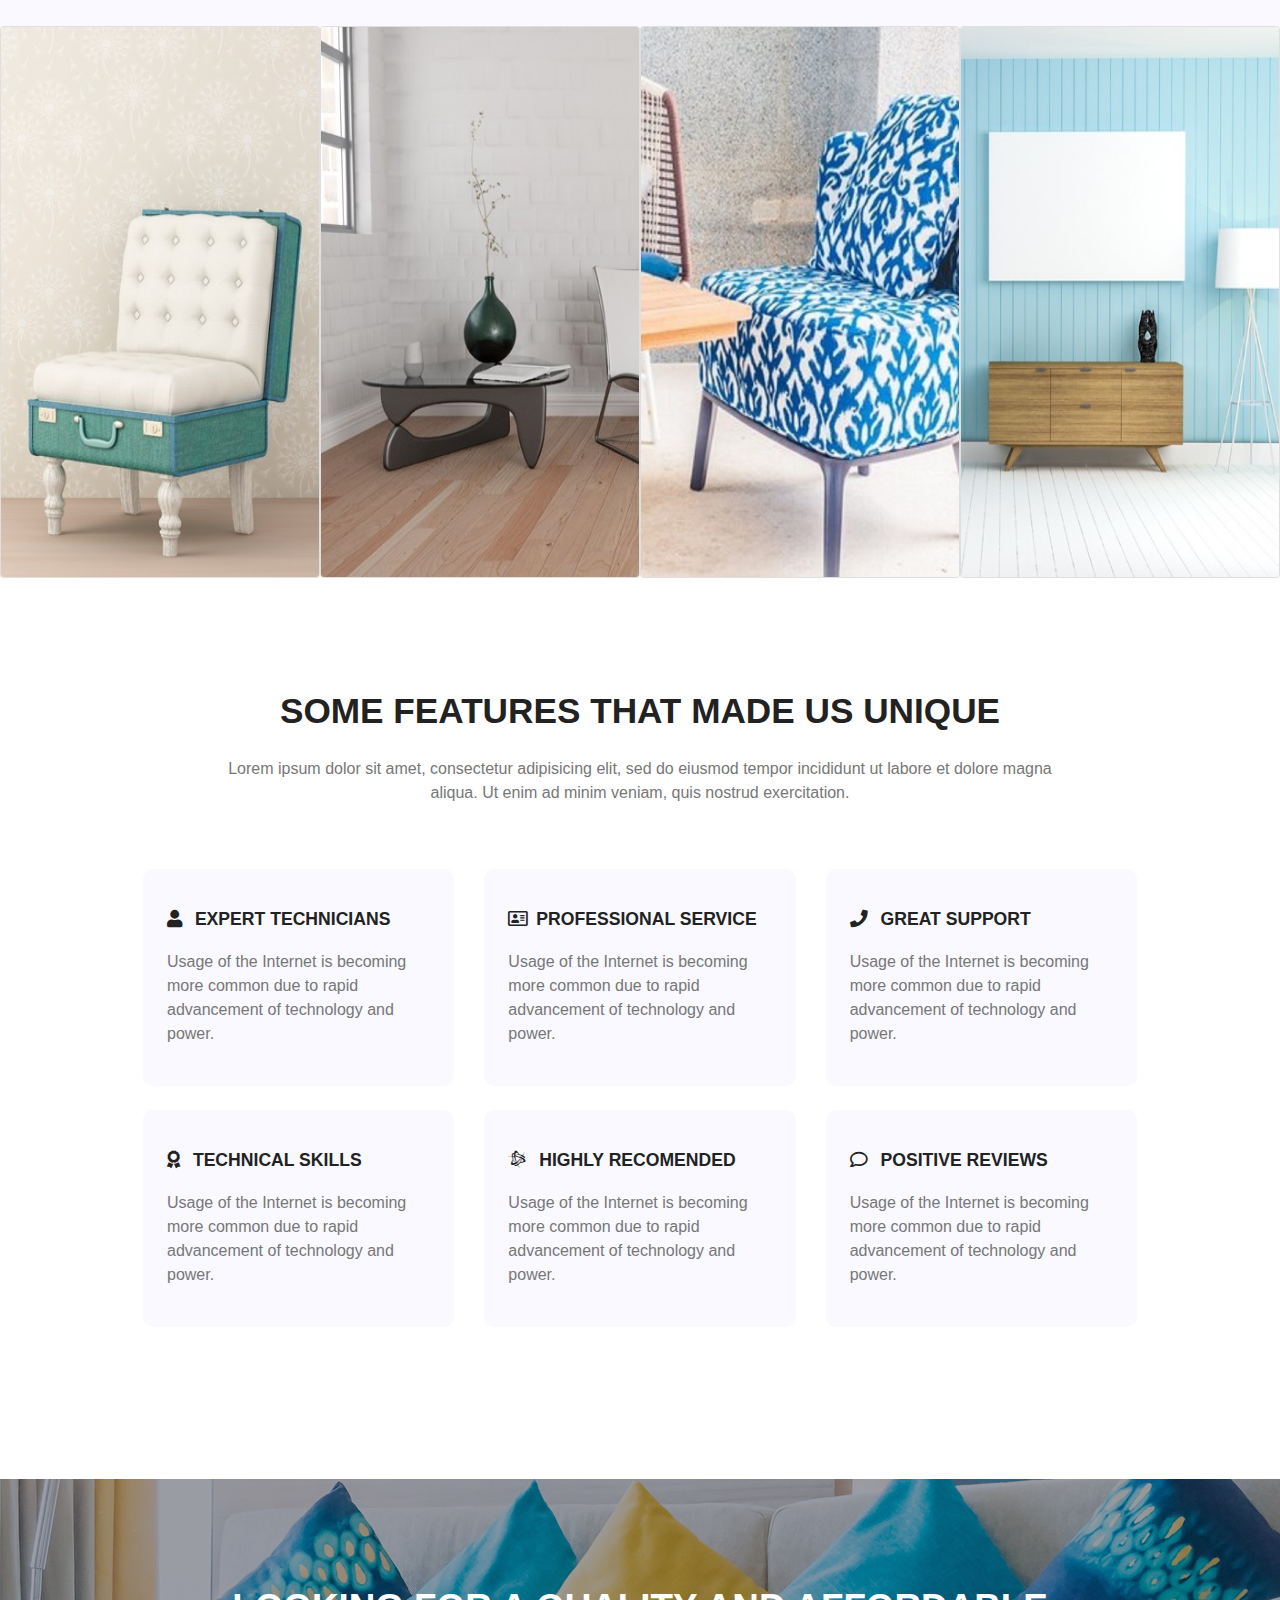
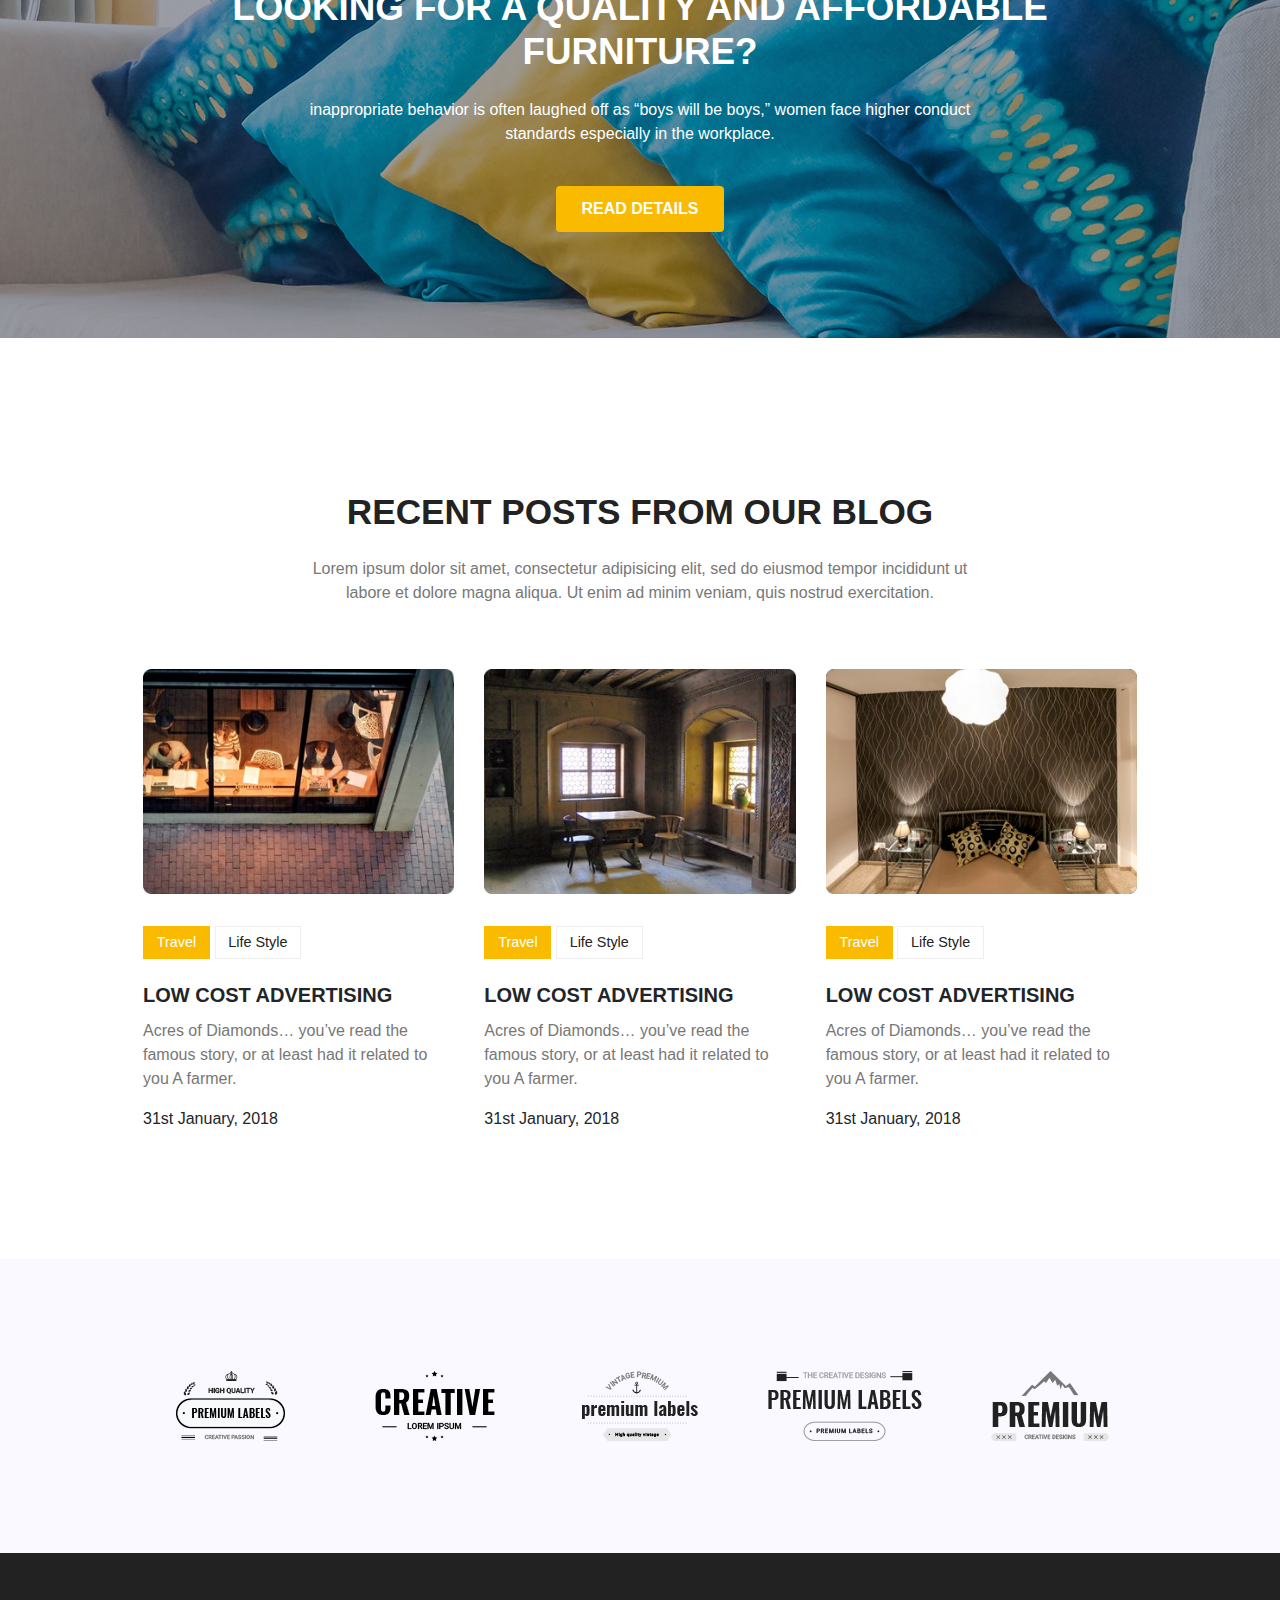
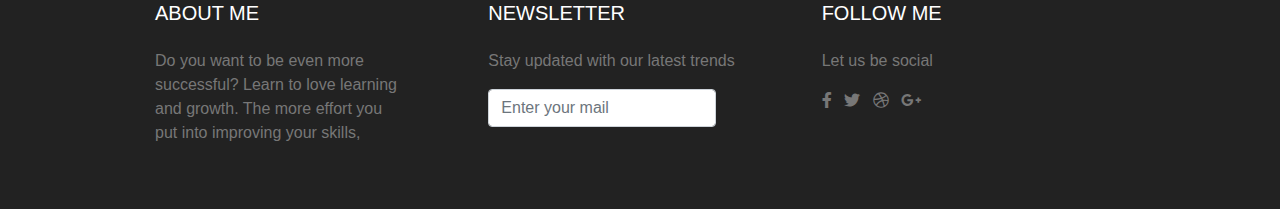
<file: My work/6/index.html>
<!DOCTYPE html>
<html>
<head>
	<meta charset="utf-8">
    <meta name="viewport" content="width=device-width,">
	<link rel="stylesheet" type="text/css" href="https://cdnjs.cloudflare.com/ajax/libs/font-awesome/5.11.2/css/all.min.css">
	<link rel="stylesheet" type="text/css" href="https://stackpath.bootstrapcdn.com/bootstrap/4.3.1/css/bootstrap.min.css">
    <link rel="stylesheet" type="text/css" href="css/style.css">
	<title>Interior Site</title>
</head>
<body>
	<div class="container-fluid head pl-0 pr-0 ">
	<nav class="navbar navbar-expand-lg fixed-top">
  	<a class="navbar-brand" href="#"><img class="logo1" src="img/logo.png"></a></a>
  	<button class="navbar-toggler" type="button" data-toggle="collapse" data-target="#navbarSupportedContent" aria-controls="navbarSupportedContent" aria-expanded="false" aria-label="Toggle navigation">
    <span class="navbar-toggler-icon"><i class="fas fa-bars pt-1 ham-size hamb"></i></span>
  	</button>

  	<div class="collapse navbar-collapse" id="navbarSupportedContent">
    <ul class="navbar-nav ml-auto navbar-backg">
  
      <li class="nav-item">
        <a class="nav-link pl-2 home" href="#">HOME</a>
      </li>
      <li class="nav-item">
        <a class="nav-link pl-2 home" href="#">ABOUT</a>
      </li>

      <li class="nav-item dropdown">
        <a class="nav-link dropdown-toggle pl-2 home" href="#" id="navbarDropdown" role="button" data-toggle="dropdown" aria-haspopup="true" aria-expanded="false">
          PAGES
        </a>
        <div class="dropdown-menu" aria-labelledby="navbarDropdown">
          <a class="dropdown-item" href="#">PROJECT</a>
          <a class="dropdown-item" href="#">PROJECT DETAILS</a>
         <a class="dropdown-item" href="#">ELEMENTS</a>
        </div>
      	</li>

      	<li class="nav-item dropdown">
        <a class="nav-link dropdown-toggle pl-2 home" href="#" id="navbarDropdown" role="button" data-toggle="dropdown" aria-haspopup="true" aria-expanded="false">
          BLOG
        </a>
        <div class="dropdown-menu" aria-labelledby="navbarDropdown">
          <a class="dropdown-item" href="#">BLOG</a>
          <a class="dropdown-item" href="#">BLOG DETAILS</a>
        </div>
      	</li>
      	<li class="nav-item">
        <a class="nav-link home pl-2" href="#">CONTACT</a>
      </li>
		</ul>
    </div>
</nav>
 <div class="container-fluid one">
 	<div class="d-flex align-items-center justify-content-center  one-height">
 		<div>
 			<div class="row mx-0">
 				<div class="col-12 col-md-6 my-auto headd1">
 					<h1 class="text-white pb-3 font-weight-bold mx-auto head1">PRECISE CONCEPT DESIGN FOR STYLISH LIVING</h1>
 					<p class="text-white pb-3 mx-auto text1">If you are looking at blank cassettes on the web, you may be very confused at the difference in price. You may see some for as low as $.17 each.</p>
 					<button class="btn font-weight-bold get" type="submit">Get Started</button>
 				</div>
 				
 				<div class="col-12 col-md-5 nomob">
 					<div class="row mx-0 text-center box">
 					<div class="col-5  box-border">
 						<i class="fas fa-couch box1"></i>
 					</div>
 					
 					<div class="col-5 box-border"><i class="fas fa-bed  box1"></i></div>
 					
 					<div class="col-5 box-border">
 						<i class="fas fa-table box1"></i>
 					</div>
 					
 					<div class="col-5 box-border">
 						<i class="fas fa-chair box1"></i>
 					</div>
 					
 					<div class="col-5 box-border">
 						<i class="fas fa-air-freshener box1"></i>
 					</div>
 					
 					<div class="col-5 box-border">
 						<i class="fas fa-solar-panel box1"></i> 
 					</div>
 				</div>
 			</div>
	</div>
</div>
</div>
</div>
</div>


<div class="container-fluid two">
	<div class="widthsome mx-auto">
		<h3 class="text-center pb-3 font-weight-bold head2">MOST POPULAR FURNITURES</h3>
		<p class="text-center pb-4 mx-auto text2">
			Lorem ipsum dolor sit amet, consectetur adipisicing elit, sed do eiusmod tempor incididunt ut labore et dolore magna aliqua. Ut enim ad minim veniam, quis nostrud exercitation.
		</p>
		
		<div class="row mx-0">
			<div class="col-12 col-md-4 mob-padding">
				<div class="card over1">
  				<img src="img/furniture/furniture-1.jpg" class="card-img-top" alt="...">
  				<div class="card-body green-but">
    			<h5 class="card-title font-weight-bold green">GREEN BUTTER SOFA</h5>
    			<p class="card-text text2-1">Sony laptops are among the most well known laptops on today’s market. Sony is a name that.</p>
  			</div>
			</div>
		</div>

			<div class="col-12 col-md-4 mob-padding">
				<div class="card over1" >
  				<img src="img/furniture/furniture-2.jpg" class="card-img-top" alt="...">
  				<div class="card-body green-but">
    			<h5 class="card-title font-weight-bold green">GREEN BUTTER SOFA</h5>
    			<p class="card-text text2-1">Sony laptops are among the most well known laptops on today’s market. Sony is a name that.</p>
  			</div>
			</div>
			</div>

			<div class="col-12 col-md-4 mob-padding">
				<div class="card over1" >
  				<img src="img/furniture/furniture-3.jpg" class="card-img-top" alt="...">
  				<div class="card-body green-but">
    			<h5 class="card-title font-weight-bold green">GREEN BUTTER SOFA</h5>
    			<p class="card-text text2-1">Sony laptops are among the most well known laptops on today’s market. Sony is a name that.</p>
  			</div>
			</div>
			</div>
		</div>
	</div>
</div>

<div class="container-fluid three pl-0 pr-0">
	<div class="row mx-0">
		<div class="col-12 col-md-3 pl-0 pr-0">
			<div class="card f1  text-white">
			<img class="fun1" src="img/projects/projects-1.jpg">
			<div class="card-img-overlay   over2  show2">
			<div class="info"><h5 class="pb-2 font-weight-bold  head3">ALEX COMPLEX FOR ESIDENCE</h5>
    		<p class="text3">LCD screens are uniquely modern in style, and the liquid crystals that make them work have allowed humanity to create slimmer.
    		</p>	
    		</div>
			</div>
			</div>
		</div>

		<div class="col-12 col-md-3 pl-0 pr-0">
			<div class="card f1  text-white">
			<img class="fun1" src="img/projects/projects-2.jpg">
			<div class="card-img-overlay   over2  show2">
			<div class="info"><h5 class="pb-2 font-weight-bold head3">ALEX COMPLEX FOR ESIDENCE</h5>
    		<p class="text3">LCD screens are uniquely modern in style, and the liquid crystals that make them work have allowed humanity to create slimmer.
    		</p>	
    		</div>
			</div>
			</div>
		</div>

		<div class="col-12 col-md-3 pl-0 pr-0">
			<div class="card f1  text-white">
			<img class="fun1" src="img/projects/projects-3.jpg">
			<div class="card-img-overlay   over2  show2">
			<div class="info"><h5 class="pb-2 font-weight-bold head3">ALEX COMPLEX FOR ESIDENCE</h5>
    		<p class="text3">LCD screens are uniquely modern in style, and the liquid crystals that make them work have allowed humanity to create slimmer.
    		</p>	
    		</div>
			</div>
			</div>
		</div>

		<div class="col-12 col-md-3 pl-0 pr-0">
			<div class="card f1  text-white">
			<img class="fun1" src="img/projects/projects-4.jpg">
			<div class="card-img-overlay   over2  show2">
			<div class="info"><h5 class="pb-2 font-weight-bold head3">ALEX COMPLEX FOR ESIDENCE</h5>
    		<p class="text3">LCD screens are uniquely modern in style, and the liquid crystals that make them work have allowed humanity to create slimmer.
    		</p>	
    		</div>
			</div>
			</div>
		</div>
	</div>
</div>

<div class="container-fluid four pl-0 pr-0">
	<h3 class="font-weight-bold text-center pb-3 head2">SOME FEATURES THAT MADE US UNIQUE</h3>

	<p class="text-center mx-auto pb-md-5 pb-4 text2">Lorem ipsum dolor sit amet, consectetur adipisicing elit, sed do eiusmod tempor incididunt ut labore et dolore magna aliqua. Ut enim ad minim veniam, quis nostrud exercitation.</p>

	<div class="widthsome mx-auto">
	<div class="row mx-0">
		<div class="col-12 col-md-4 pb-4 mob-padding">
			<div class="card over3" >
  			<div class="card-body box4">
    		<h5 class="card-title font-weight-bold head4"><i class="fas fa-user pr-2"></i> EXPERT TECHNICIANS</h5>
    		<p class="card-text text4">Usage of the Internet is becoming more common due to rapid advancement of technology and power.</p>
  		</div>
		</div>
	</div>

		<div class="col-12 col-md-4 pb-4 mob-padding">
			<div class="card over3">
  			<div class="card-body box4">
    		<h5 class="card-title font-weight-bold  head4"><i class="far fa-address-card pr-2"></i>PROFESSIONAL SERVICE</h5>
    		<p class="card-text text4">Usage of the Internet is becoming more common due to rapid advancement of technology and power.</p>
  		</div>
		</div>
		</div>
			
		<div class="col-12 col-md-4 pb-4 mob-padding">
			<div class="card over3">
  			<div class="card-body box4">
    		<h5 class="card-title font-weight-bold  head4">
    			<i class="fas fa-phone pr-2"></i>
    			GREAT SUPPORT
    		</h5>
    		<p class="card-text text4">Usage of the Internet is becoming more common due to rapid advancement of technology and power.</p>
  		</div>
		</div>
		</div>

		<div class="col-12 col-md-4 pb-4 pb-md-0 mob-padding">
			<div class="card over3">
  			<div class="card-body box4">
    		<h5 class="card-title font-weight-bold  head4">
    			<i class="fas fa-award pr-2"></i>
    			TECHNICAL SKILLS
    		</h5>
    		<p class="card-text text4">Usage of the Internet is becoming more common due to rapid advancement of technology and power.</p>
  		</div>
		</div>
			</div>

		<div class="col-12 col-md-4 pb-4 pb-md-0  mob-padding">
			<div class="card over3">
  			<div class="card-body box4">
    		<h5 class="card-title font-weight-bold  head4">
    			<i class="fab fa-battle-net pr-2"></i>
    			HIGHLY RECOMENDED
    		</h5>
    		<p class="card-text text4">Usage of the Internet is becoming more common due to rapid advancement of technology and power.</p>
  		</div>
		</div>
	</div>

		<div class="col-12 col-md-4 mob-padding">
			<div class="card over3">
  			<div class="card-body box4">
    		<h5 class="card-title font-weight-bold  head4">
    			<i class="far fa-comment pr-2"></i>
    			POSITIVE REVIEWS
    		</h5>
    		<p class="card-text text4">Usage of the Internet is becoming more common due to rapid advancement of technology and power.</p>
  		</div>
		</div>
			</div>
		</div>
	</div>
</div>

<div class="container-fluid text-center pt-4 pt-md-0 pb-md-0  five">
	<div class="d-flex align-items-center justify-content-center  five-height">
		<div>
			<h2 class="text-white font-weight-bold mx-auto head5 pb-3">LOOKING FOR A
			QUALITY AND AFFORDABLE FURNITURE?</h2>
			<p class="text-white mx-auto pb-4 text5">inappropriate behavior is often laughed off as “boys will be boys,” women face higher conduct standards especially in the workplace.</p>
			<div class="pb-4 pb-md-0">
			<button class="btn font-weight-bold read" type="submit">READ DETAILS</button>
			</div>
		</div>
	</div>
</div>

<div class="container-fluid six">
	<div class="widthsome mx-auto">
		<h3 class="text-center font-weight-bold pb-3 head2">RECENT POSTS FROM OUR BLOG</h3>
		<p class="text-center mx-auto pb-3 pb-md-5 text2">Lorem ipsum dolor sit amet, consectetur adipisicing elit, sed do eiusmod tempor incididunt ut labore et dolore magna aliqua. Ut enim ad minim veniam, quis nostrud exercitation.</p>
	<div class="row mx-0">
		<div class="col-12 col-md-4 pb-4 pb-md-0 mob-padding">
			<div class="card over4">
  			<img src="img/our-blog/our-blog-1.jpg" class="card-img-top" alt="...">
  			<div class="card-body recent">
  			<button class="btn font-weight-normal travel" type="submit">Travel</button>
  			<button class="btn font-weight-normal life" type="submit">Life Style</button>
    		<h5 class="card-title font-weight-bold pt-3 pt-md-4 hcard5">low cost Advertising</h5>
    		<p class="card-text tcard5">Acres of Diamonds… you’ve read the famous story, or at least had it related to you A farmer.</p>
    		<p>31st January, 2018</p>
  			</div>
			</div>
		</div>

		<div class="col-12 col-md-4 pb-4 pb-md-0 mob-padding">
			<div class="card over4">
  			<img src="img/our-blog/our-blog-2.jpg" class="card-img-top" alt="...">
  			<div class="card-body recent">
  			<button class="btn font-weight-normal travel" type="submit">Travel</button>
  			<button class="btn font-weight-normal life" type="submit">Life Style</button>
    		<h5 class="card-title font-weight-bold pt-3 pt-md-4 hcard5">low cost Advertising</h5>
    		<p class="card-text tcard5">Acres of Diamonds… you’ve read the famous story, or at least had it related to you A farmer.</p>
    		<p>31st January, 2018</p>
  			</div>
			</div>
		</div>

		<div class="col-12 col-md-4 pb-4 pb-md-0 mob-padding">
			<div class="card over4">
  			<img src="img/our-blog/our-blog-3.jpg" class="card-img-top" alt="...">
  			<div class="card-body recent">
  			<button class="btn font-weight-normal travel" type="submit">Travel</button>
  			<button class="btn font-weight-normal life" type="submit">Life Style</button>
    		<h5 class="card-title font-weight-bold pt-3 pt-md-4 hcard5">low cost Advertising</h5>
    		<p class="card-text tcard5">Acres of Diamonds… you’ve read the famous story, or at least had it related to you A farmer.</p>
    		<p>31st January, 2018</p>
  			</div>
			</div>
			</div>
		</div>
	</div>
</div>

<div class="container-fluid text-center seven">
	<div class="widthsome mx-auto">
		<div class="row mx-0">
			<div class="col pb-5 pb-md-0">
				<img src="img/clients-logo/c-logo-1.png">
			</div>
			
			<div class="col pb-5 pb-md-0">
				<img src="img/clients-logo/c-logo-2.png">
			</div>
			
			<div class="col pb-5 pb-md-0">
				<img src="img/clients-logo/c-logo-3.png">
			</div>
			
			<div class="col pb-5 pb-md-0">
				<img src="img/clients-logo/c-logo-4.png">
			</div>
			
			<div class="col">
				<img class="clogo" src="img/clients-logo/c-logo-5.png">
			</div>
		</div>
	</div>
</div>
<div class="container-fluid py-5 footer">
	<div class="widthsome mx-auto">
		<div class="row mx-0">
			<div class="col-12 col-md-4 pb-4 pb-md-0">
				<h5 class="text-white fhaed pb-2 pb-md-3 mx-auto">ABOUT ME</h5>
				<p class="ftext">Do you want to be even more successful? Learn to love learning and growth. The more effort you put into improving your skills,</p>
			</div>

			<div class="col-12 col-md-4 pb-4 pb-md-0">
				<h5 class="text-white pb-2 pb-md-3 fhaed">NEWSLETTER</h5>
				<p class="ftext1">Stay updated with our latest trends</p>
				<form class="w-75">
				<div class="form-group">
    			<input type="email" class="form-control" id="exampleInputEmail1" aria-describedby="emailHelp" placeholder="Enter your mail">
  			</div>
			</form>
		</div>

			<div class="col-12 col-md-4">
				<h5 class="text-white pb-2 pb-md-3 fhaed">FOLLOW ME</h5>
				<p class="ftext1">Let us be social</p>
				<i class="fab fa-facebook-f  mr-2 fb"></i>
				<i class="fab fa-twitter fb  mr-2"></i>
				<i class="fab fa-dribbble  mr-2 fb"></i>
				<i class="fab fa-google-plus-g  mr-2 fb"></i>
			</div>
		</div>
		
	</div>
</div>

	<script src="https://code.jquery.com/jquery-3.4.1.min.js"
	integrity="sha256-CSXorXvZcTkaix6Yvo6HppcZGetbYMGWSFlBw8HfCJo="
	crossorigin="anonymous"></script>
	<script src="https://stackpath.bootstrapcdn.com/bootstrap/4.3.1/js/bootstrap.bundle.min.js"></script>	  
  	<script src="js/script.js "></script>
</body>
</html>
</file>
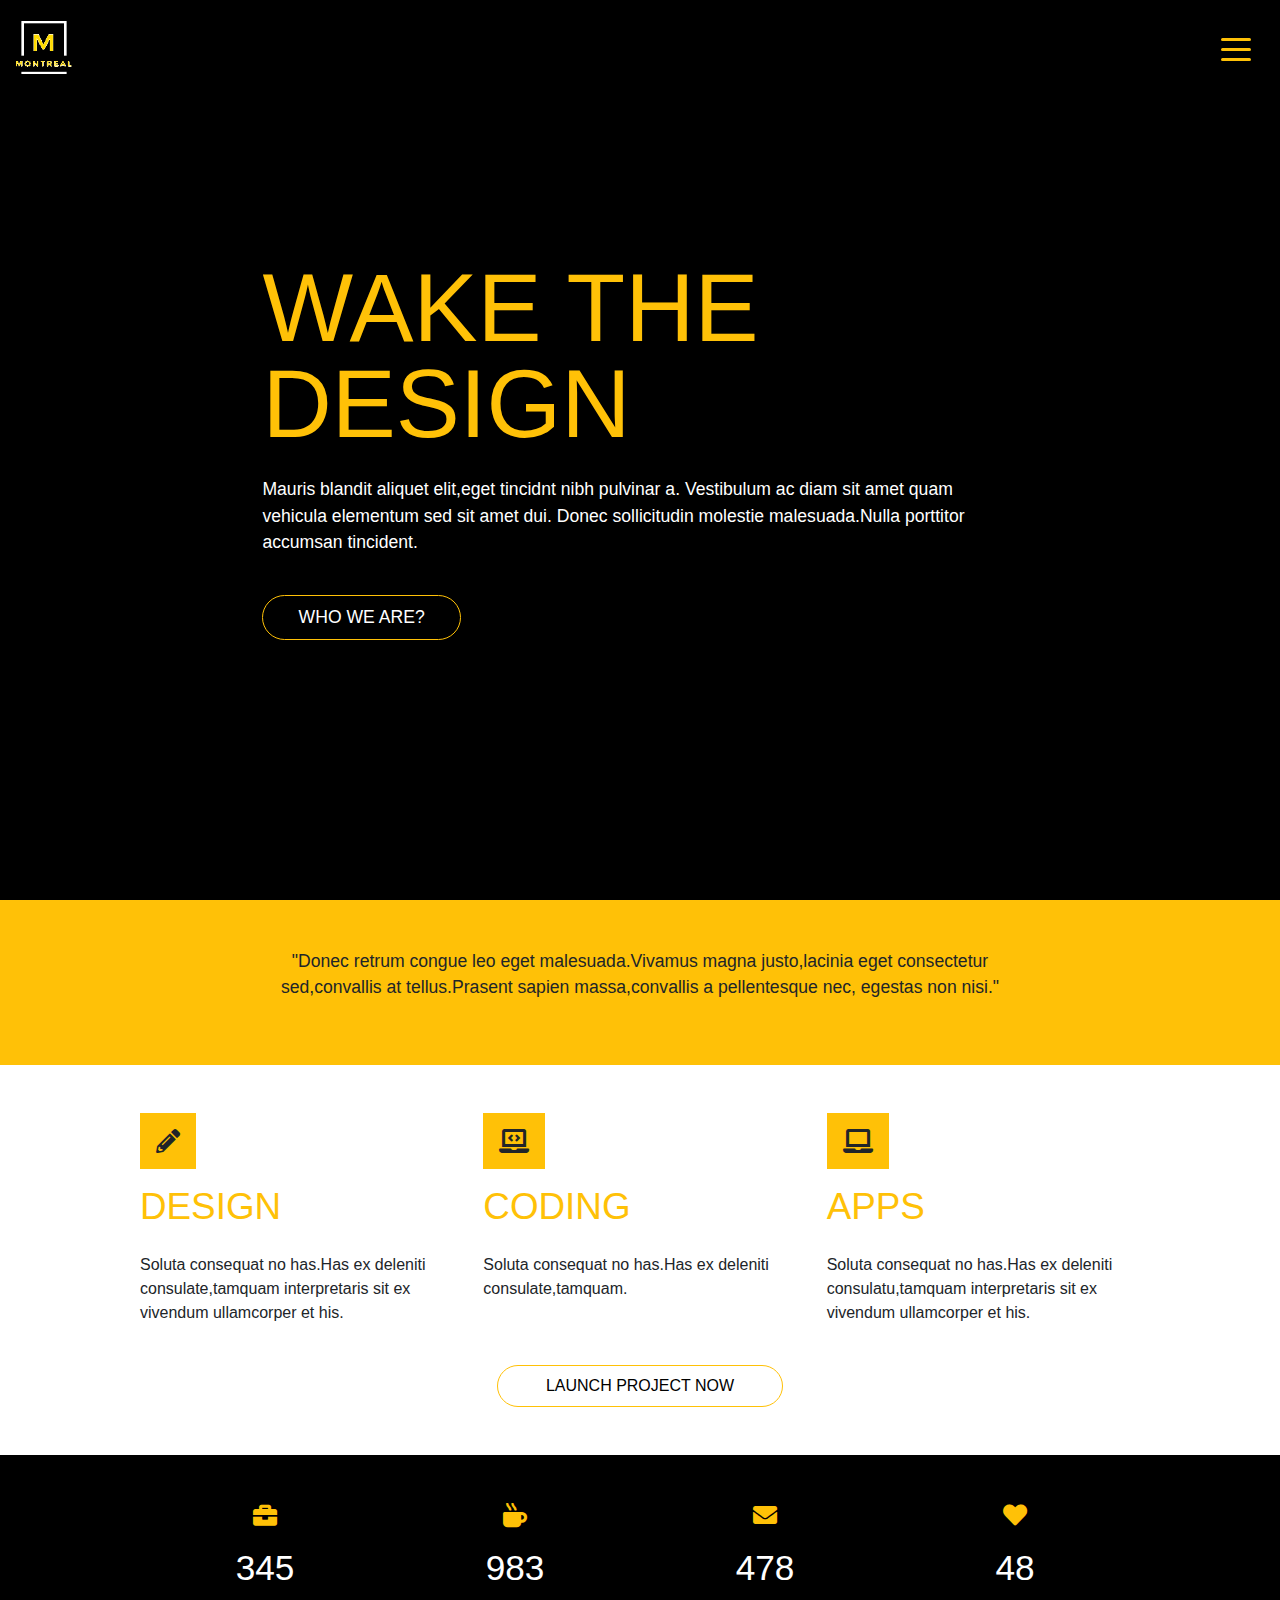
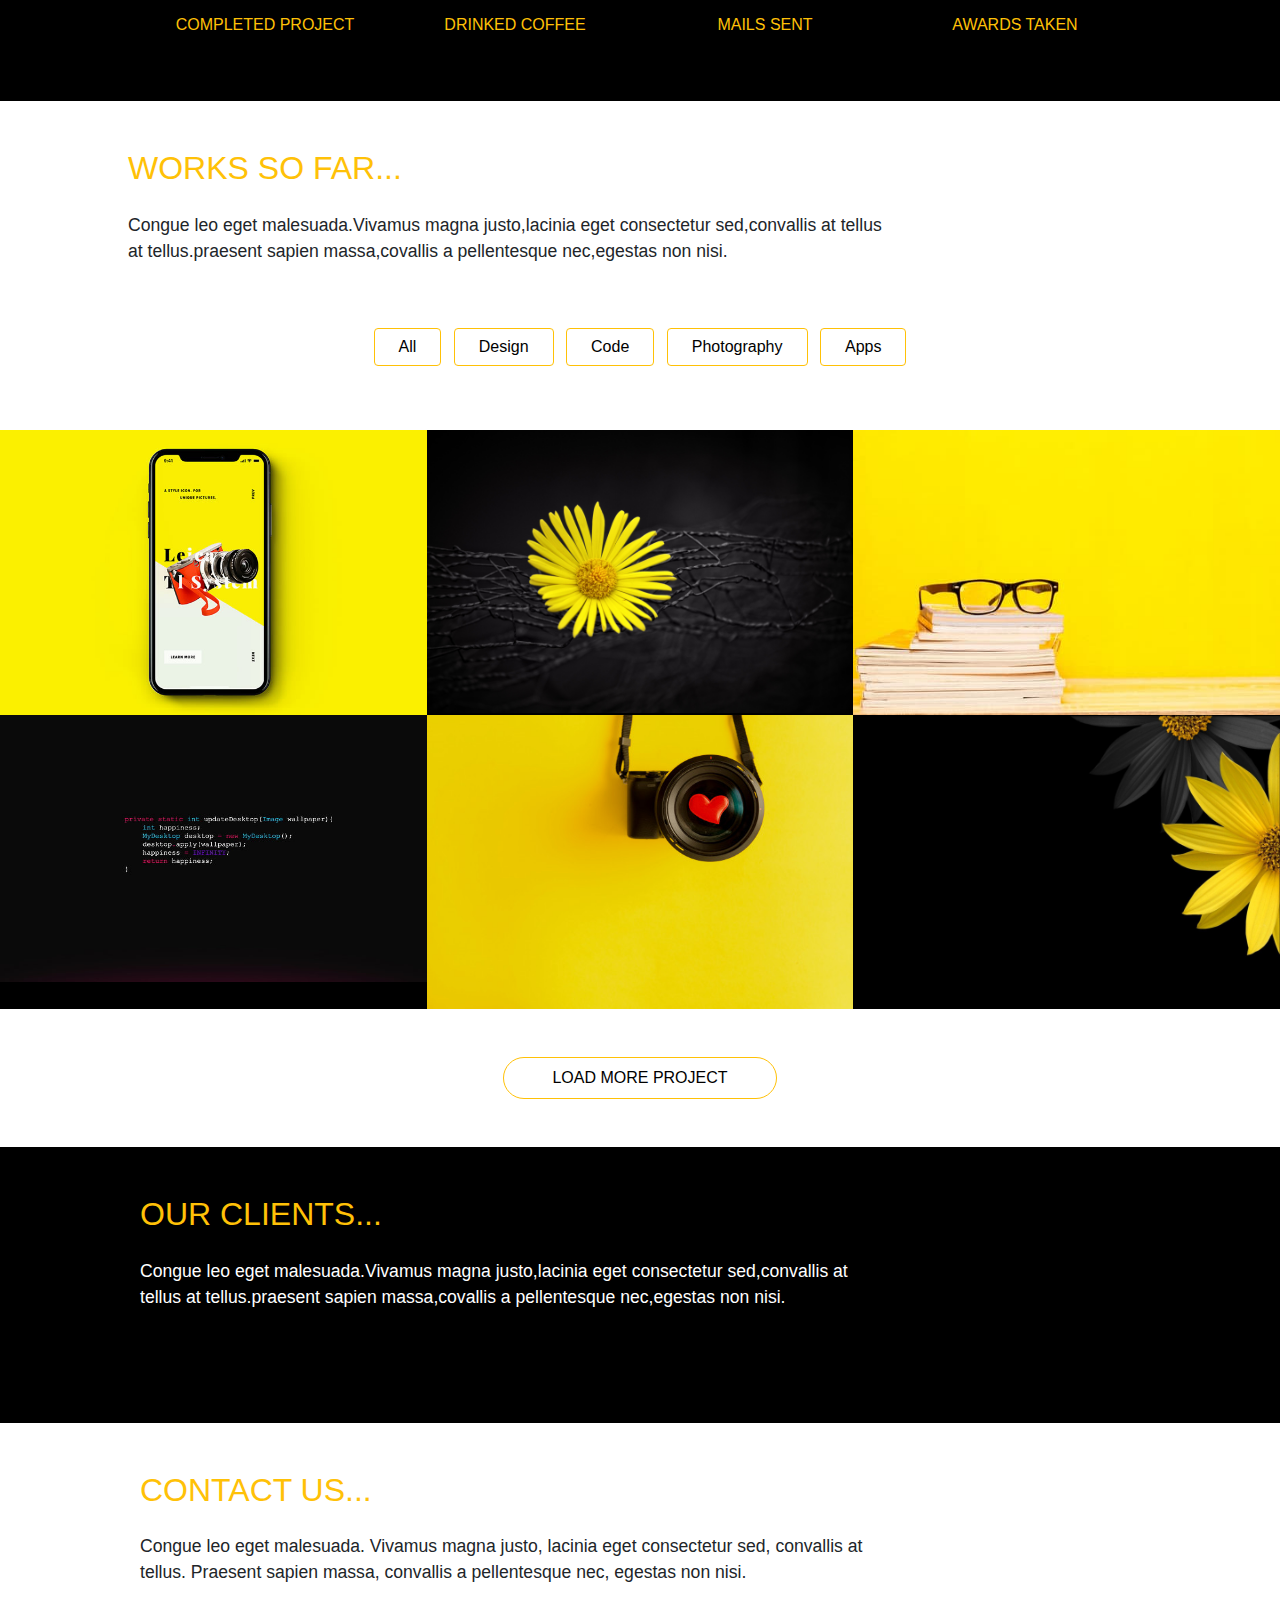
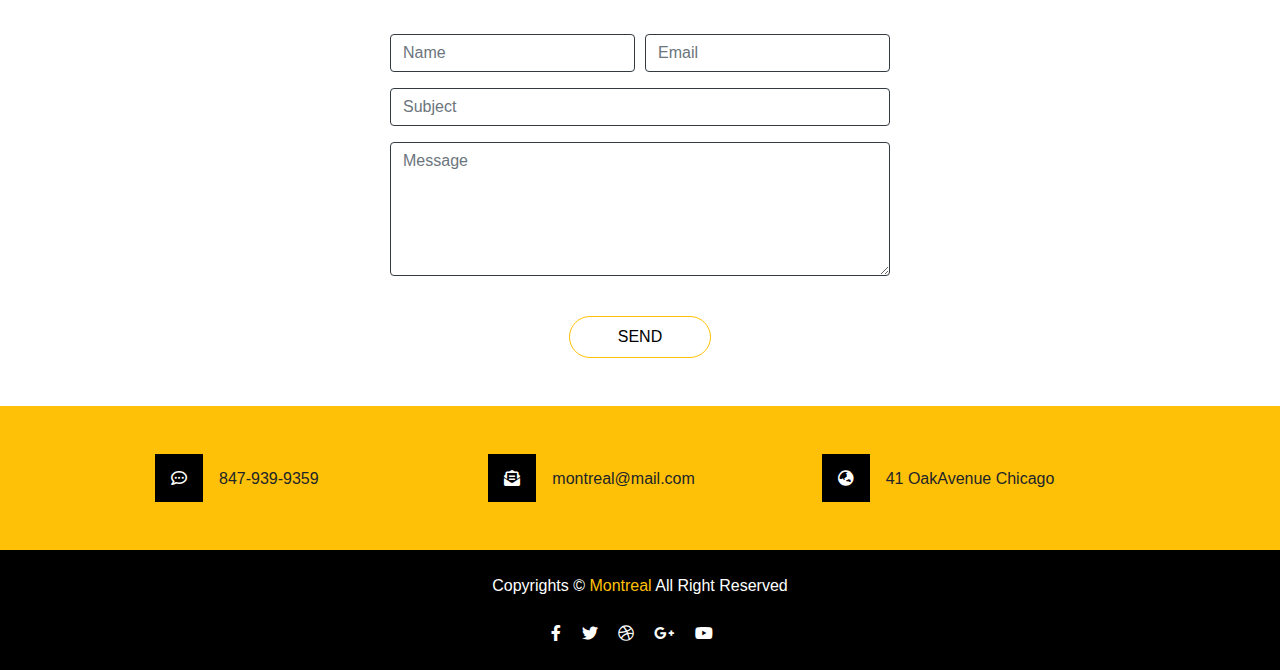
<file: My work/8/index.html>
<!DOCTYPE html>
<html>
<head>
	<meta charset="utf-8">
    <meta name="viewport" content="width=device-width,">
	<link rel="stylesheet" type="text/css" href="https://cdnjs.cloudflare.com/ajax/libs/font-awesome/5.11.2/css/all.min.css">
	<link rel="stylesheet" type="text/css" href="https://stackpath.bootstrapcdn.com/bootstrap/4.3.1/css/bootstrap.min.css">
    <link rel="stylesheet" type="text/css" href="owl.carousel.min.css">
    <link rel="stylesheet" type="text/css" href="owl.theme.default.min.css">
    <link rel="stylesheet" type="text/css" href="css/style.css">
     <title>Montreal</title>
</head>

<body>

	<!-- <button onclick="topFunction()" id="myBtn" title="top"><i class="fas fa-angle-up fa-2x"></i></button> -->


	<div class="container-fluid pl-0 pr-0 head ">
		<nav class="navbar pb-0  fixed-top">
			<a class="navbar-brand text-white" href="#"><img class="logo1" src="images/logo.png"></a>
			<button class="navbar-toggler first-button" type="button" data-toggle="collapse" data-target="#navbarSupportedContent20"
				aria-controls="navbarSupportedContent20" aria-expanded="false" aria-label="Toggle navigation">
				<div class="animated-icon1"><span></span><span></span><span></span></div>
			</button>
		
		  	<div class="collapse navbar-collapse" id="navbarSupportedContent20">
				<ul class="navbar-nav float-right navbar-back">
					<li class="nav-item active">
						<a class="nav-link" href="#">Home <span class="sr-only">(current)</span></a>
					</li>
					<li class="nav-item">
						<a class="nav-link" href="#">About</a>
					</li>
					<li class="nav-item">
						<a class="nav-link" href="#">Gallery</a>
					</li>
					<li class="nav-item">
						<a class="nav-link" href="#">Features</a>
					</li>
					<li class="nav-item">
						<a class="nav-link pb-3" href="#">Pricing</a>
					</li>
				</ul>
			</div>
		</nav>
		
		<div class="d-flex align-items-center justify-content-center forheight pt-5 pt-md-0">
			<div>
				<h1 class="heading mb-0 text-warning mx-auto font-weight-normal  pt-5 pt-md-0">WAKE THE</h1>
				<h1 class="heading text-warning mx-auto font-weight-normal">DESIGN</h1>
				<p class="text-white mx-auto headtext pt-3">
					Mauris blandit aliquet elit,eget tincidnt nibh pulvinar a. Vestibulum ac diam sit amet quam vehicula elementum sed sit 		amet dui. Donec sollicitudin molestie malesuada.Nulla porttitor accumsan tincident.
				</p>
				<div class="pt-4 mx-auto hbutton">
					<button type="button" class="btn btn-outline who">WHO WE ARE?</button>
				</div>
			</div>
		</div>
	</div>

	<div class="container-fluid bg-warning py-5 second">
		<p class="text-center mx-auto text2">"Donec retrum congue leo eget malesuada.Vivamus magna justo,lacinia eget consectetur sed,convallis at 	tellus.Prasent sapien massa,convallis a pellentesque nec, egestas non nisi."</p>
	</div>

	<div class="container-fluid py-5 third">
		<div class="widthsome mx-auto">
			<div class="row">
				<div class="col-12 col-md-4 for-align">
					<i class="fas fa-pencil-alt px-3 py-3 icon3"></i>
					<h3 class="pt-2 py-md-3 font-weight-normal text-warning head3">DESIGN</h3>
					<p class="text3 pb-4">Soluta consequat no has.Has ex deleniti 	consulate,tamquam interpretaris sit ex vivendum ullamcorper et his.</p>
				</div>
				
				<div class="col-12 col-md-4 for-align">
					<i class="fas fa-laptop-code px-3 py-3 icon3"></i>
					<h3 class="pt-2 py-md-3 font-weight-normal text-warning head3">CODING</h3>
					<p class="text3 pb-4">Soluta consequat no has.Has ex deleniti 	consulate,tamquam.</p>
				</div>
				
				<div class="col-12 col-md-4 for-align">
					<i class="fas fa-laptop px-3 py-3 icon3"></i>
					<h3 class="pt-2 pt-md-0 py-md-3 font-weight-normal text-warning head3">APPS</h3>
					<p class="text3 pb-4">Soluta consequat no has.Has ex deleniti consulatu,tamquam interpretaris sit ex vivendum ullamcorper et his.</p>
				</div>
			</div>
			<div class="mx-auto text-center button3">
				<button type="button" class="btn btn-outline px-4 px-md-5 py-2  launch">LAUNCH PROJECT NOW</button>
			</div>
		</div>
	</div>

	<div class="container-fluid py-5 text-center fourth">
		<div class="widthsome mx-auto">
			<div class="row mx-0">
				<div class="col-12 col-md-3">
					<i class="fas fa-briefcase text-warning icon4"></i>
					<h3 class="font-weight-normal text-white pt-2 pt-md-0 py-md-3 head4">345</h3>
					<p class="text-warning text4 mb-5 mb-md-0">COMPLETED PROJECT</p>
				</div>
	
				<div class="col-12 col-md-3">
					<i class="fas fa-mug-hot text-warning icon4"></i>
					<h3 class="font-weight-normal text-white pt-2 pt-md-0 py-md-3 head4">983</h3>
					<p class="text-warning mb-5 mb-md-0 text4">DRINKED COFFEE</p>
				</div>
	
				<div class="col-12 col-md-3">
					<i class="fas fa-envelope text-warning icon4"></i>
					<h3 class="font-weight-normal text-white pt-2 pt-md-0 py-md-3 head4">478</h3>
					<p class="text-warning mb-5 mb-md-0 text4">MAILS SENT</p>
				</div>
				
				<div class="col-12 col-md-3">
					<i class="fas fa-heart text-warning icon4"></i>
					<h3 class="font-weight-normal text-white pt-2 pt-md-0 py-md-3 head4">48</h3>
					<p class="text-warning text4">AWARDS TAKEN</p>
				</div>
			</div>
		</div>
	</div>

	<div class="widthsome mx-auto">
		<div class="container-fluid pt-5 pl-0 pr-0 fifth">
			<h2 class="text-warning font-weight-normal pb-2 pb-md-3 head5">WORKS SO FAR...</h2>
			<p class=" text5">Congue leo eget malesuada.Vivamus  magna justo,lacinia eget consectetur sed,convallis at tellus at tellus.praesent 	sapien 	massa,covallis a pellentesque nec,egestas non  nisi.</p>
		</div>
		<div class="buttn text-center pt-3 pt-md-5">
			<button type="button" class="btn btn-outline allb px-3 px-md-4 mb-3 mr-2 gallery-list-item1" data-filter="All">All</button>
			<button type="button" class="btn btn-outline allb px-3 px-md-4 mb-3 mr-2 gallery-list-item1" data-filter="design">Design</button>
			<button type="button" class="btn btn-outline allb px-3 px-md-4 mb-3 mr-2 gallery-list-item1" data-filter="code">Code</button>
			<button type="button" class="btn btn-outline allb px-3 px-md-4 mb-3 mr-2 gallery-list-item1" data-filter="photo">Photography</button>
			<button type="button" class="btn btn-outline allb px-3 px-md-4 mb-3 gallery-list-item1" data-filter="apps">Apps</button>
		</div>
	</div>

	<div class="menus mt-4 mt-md-5">
		<div class="row mx-0">
			<div class="col-12 col-md-4 pl-0 pr-0 filter apps">
				<img class="img-fluid img1" src="images/4.jpg">
			</div>	
			
			<div class="col-12 col-md-4 pl-0 pr-0 filter design">
				<img class="img-fluid img2 " src="images/10.jpg">
			</div>

			<div class="col-12 col-md-4 pl-0 pr-0 filter design">
				<img class="img-fluid img3 " src="images/book2.jpg">
			</div>

			<div class="col-12 col-md-4 pl-0 pr-0 filter code">
				<img class="img-fluid img4 " src="images/3.jpg">
			</div>

			<div class="col-12 col-md-4 pl-0 pr-0 filter photo">
				<img class="img-fluid img5 " src="images/16.jpg">
			</div>

			<div class="col-12 col-md-4 pl-0 pr-0 filter photo">
				<img class="img-fluid img6 " src="images/9.jpg">
			</div>
		</div>
	</div>

	<div class="container-fluid py-3 py-md-4 six">
		<div class="py-4 mx-auto text-center button3">
			<button type="button" class="btn btn-outline px-4 px-md-5 py-2  launch">LOAD MORE PROJECT</button>
		</div>
	</div>

	<div class="container-fluid py-5 seven">
		<div class="widthsome mx-auto">
			<h2 class="text-warning font-weight-normal head5">OUR CLIENTS...</h2>
			<p class="text-white pt-3 text5">Congue leo eget malesuada.Vivamus  magna justo,lacinia eget consectetur sed,convallis at tellus at tellus.praesent sapien 			massa,covallis a pellentesque nec,egestas non  nisi.</p>
			<div class="pt-5">
				<div class="owl-carousel owl-theme">
					<div class="item"><img src="images/star.png"></div>
					<div class="item"><img src="images/lab.png"></div>
					<div class="item"><img src="images/style.png"></div>
					<div class="item"><img src="images/jud.png"></div>
					<div class="item"><img src="images/jud.png"></div>
				</div>
			</div>
		</div>
	</div>

	<div class="container-fluid py-5 eight">
		<div class="widthsome mx-auto">
			<h2 class="text-warning font-weight-normal head5">CONTACT US...</h2>
			<p class="pt-3 text5">Congue leo eget malesuada. Vivamus magna justo, lacinia eget consectetur sed, convallis at tellus. Praesent sapien massa, convallis a pellentesque nec, egestas non nisi.</p>
		
			<form class="form-width mx-auto mt-5">
				<div class="form-row">
					<div class="form-group col-md-6">
				  		<input type="text" class="form-control border-dark" id="inputname"placeholder="Name">
					</div>
					<div class="form-group col-md-6">
				  		<input type="email" class="form-control border-dark" placeholder="Email">
					</div>
				</div>
		  
				<div class="form-group">
					<input type="text" class="form-control border-dark"  placeholder="Subject">
				</div>
	
				<div class="form-group">
					<textarea class="form-control border-dark" id="exampleFormControlTextarea1" rows="5" cols="30" placeholder="Message"></textarea>
				</div>
			</form>
		
			<div class="pt-3 pt-md-4 mx-auto text-center button3">
				<button type="button" class="btn btn-outline px-5 py-2  launch">SEND</button>
			</div>
		</div>
	</div>

	<div class="container-fluid py-5 nine">
		<div class="widthsome mx-auto">
			<div class="row mx-0">
				<div class="col-12 col-md-4">
					<p class="mb-0 pb-4 pb-md-0"><i class="far fa-comment-dots py-2 px-2 px-md-3 py-md-3 icon9 mr-2 mr-md-3"></i>847-939-9359</p>
				</div>
	
				<div class="col-12 col-md-4">
					<p class="mb-0 pb-4 pb-md-0"><i class="fas fa-envelope-open-text py-2 px-2 px-md-3 py-md-3 mr-2 mr-md-3 icon9"></i>montreal@mail.com</p>
				</div>
	
				<div class="col-12 col-md-4">
					<p class="mb-0"><i class="fas fa-globe-asia py-2 px-2 px-md-3 py-md-3 mr-2 mr-md-3 icon9"></i>41 OakAvenue Chicago</p>
				</div>
			</div>
		</div>
	</div>

	<div class="container-fluid py-4 footer">
		<p class="text-white text-center">Copyrights &copy; <span class="text-warning">Montreal </span>All Right Reserved</p>
		<div class="text-center pt-2 icon-hover">
			<i class="fab fa-facebook-f  mr-3 icon-hover1"></i>
			<i class="fab fa-twitter  mr-3 icon-hover1"></i>
			<i class="fab fa-dribbble  mr-3 icon-hover1"></i>
			<i class="fab fa-google-plus-g  mr-3 icon-hover1"></i>
			<i class="fab fa-youtube  mr-3 icon-hover1"></i>
		</div>
	</div>

	<script src="https://code.jquery.com/jquery-3.4.1.min.js"
	integrity="sha256-CSXorXvZcTkaix6Yvo6HppcZGetbYMGWSFlBw8HfCJo="
	crossorigin="anonymous"></script>
	<script src="https://stackpath.bootstrapcdn.com/bootstrap/4.3.1/js/bootstrap.bundle.min.js"></script>
	<script src="owl.carousel.min.js"></script>
	<script src="js/script.js"></script>
</body>
</html>
</file>
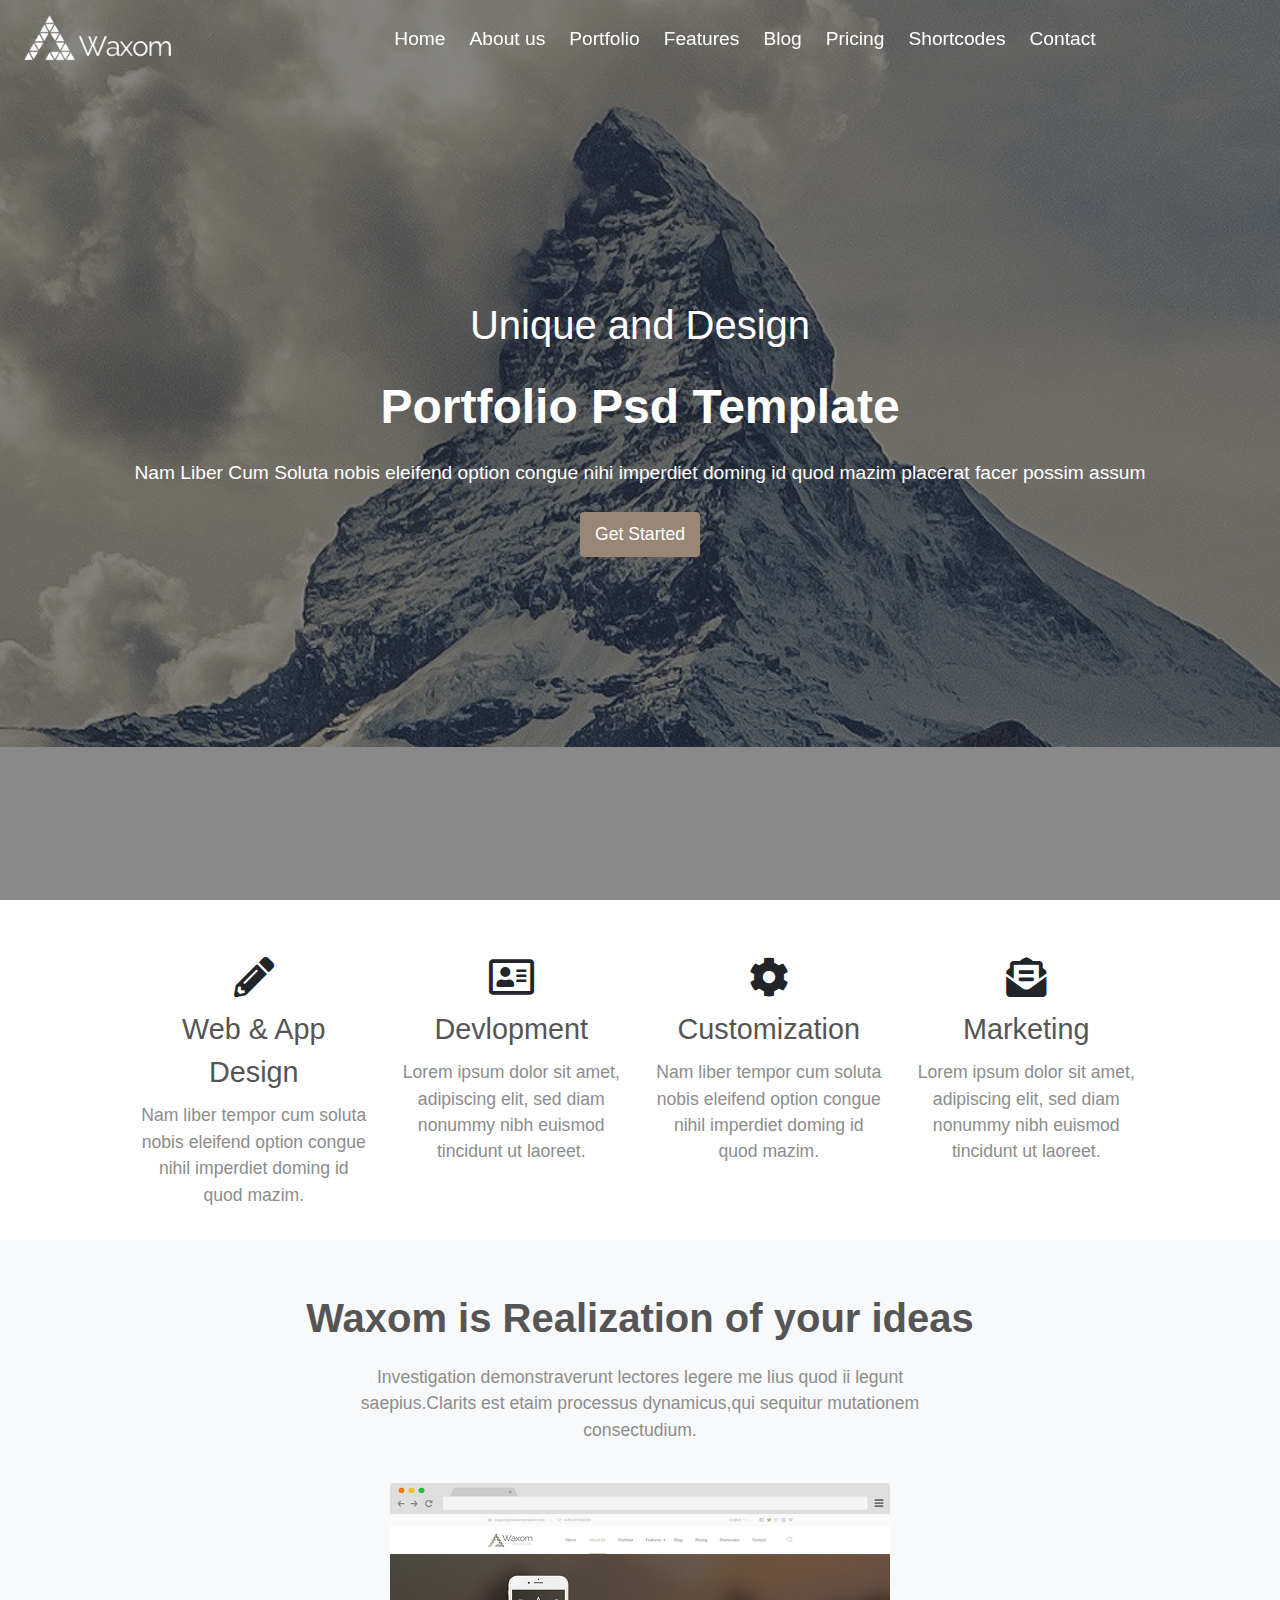
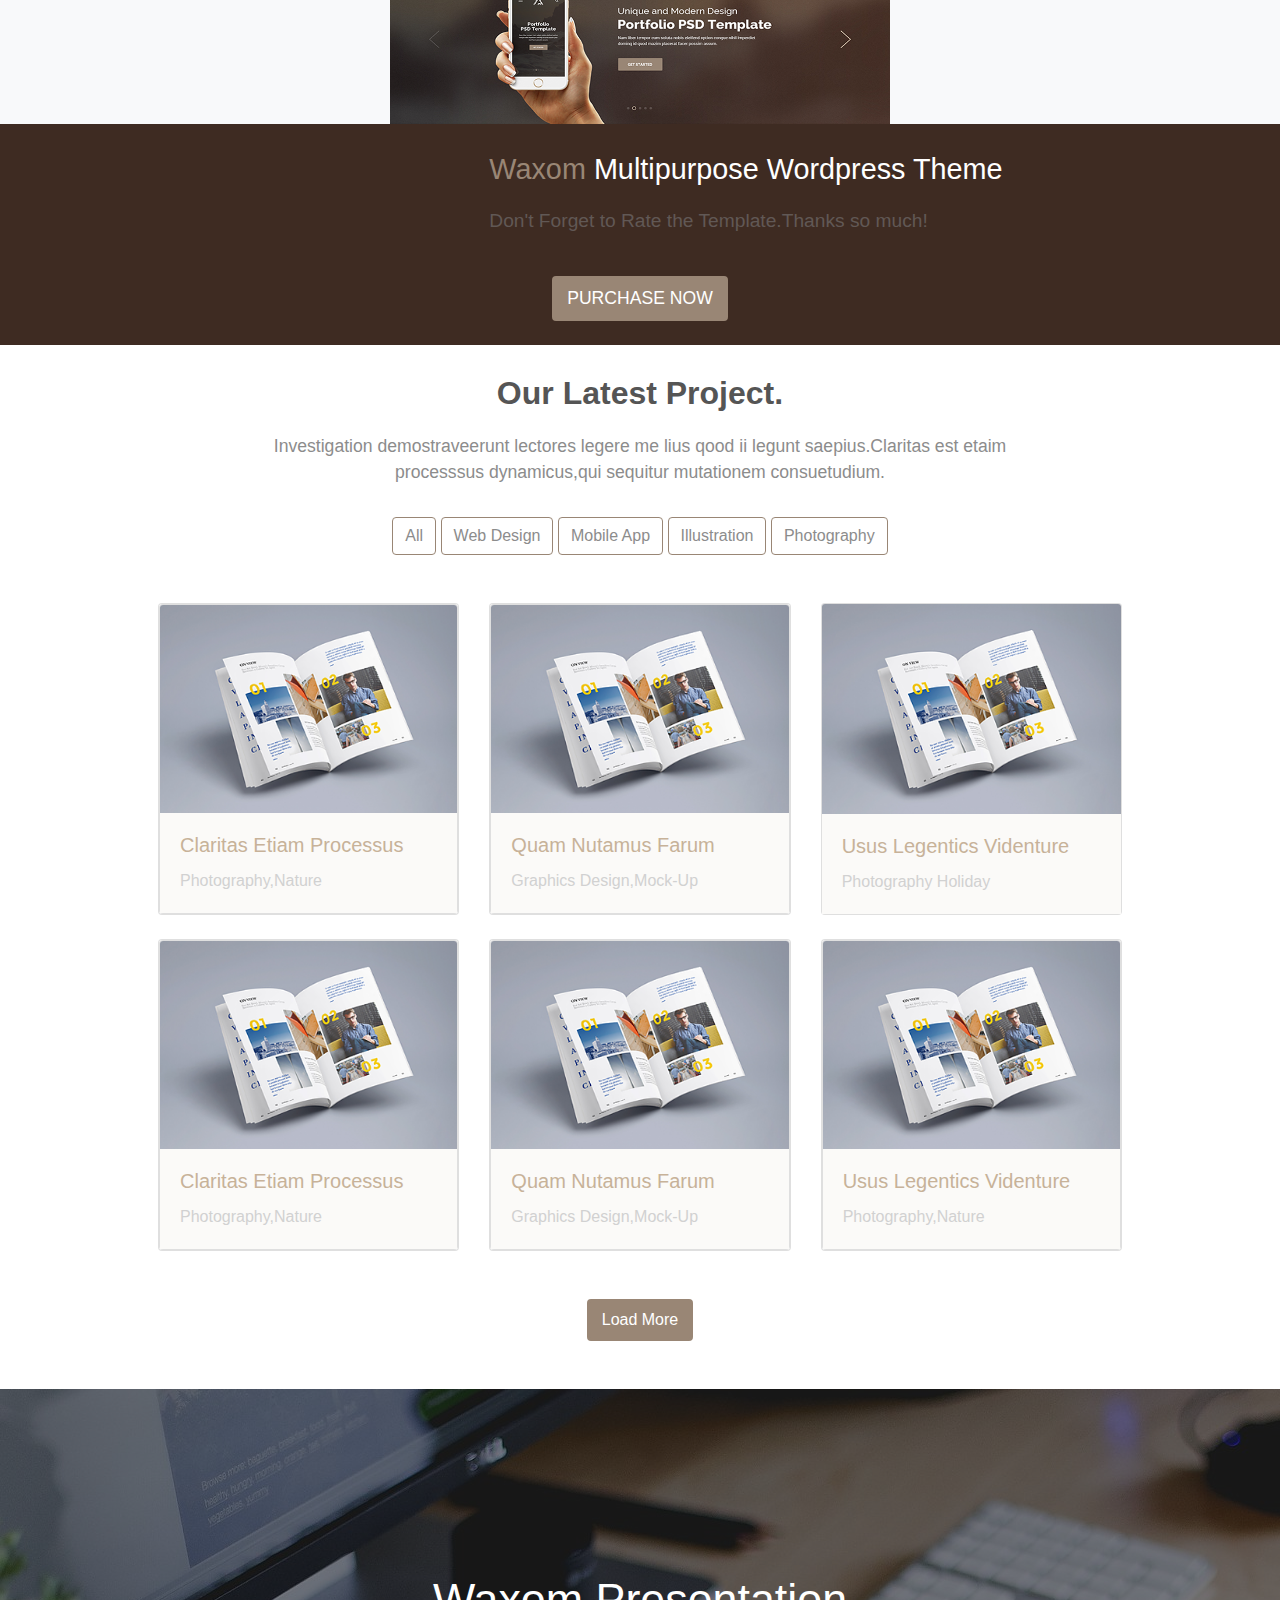
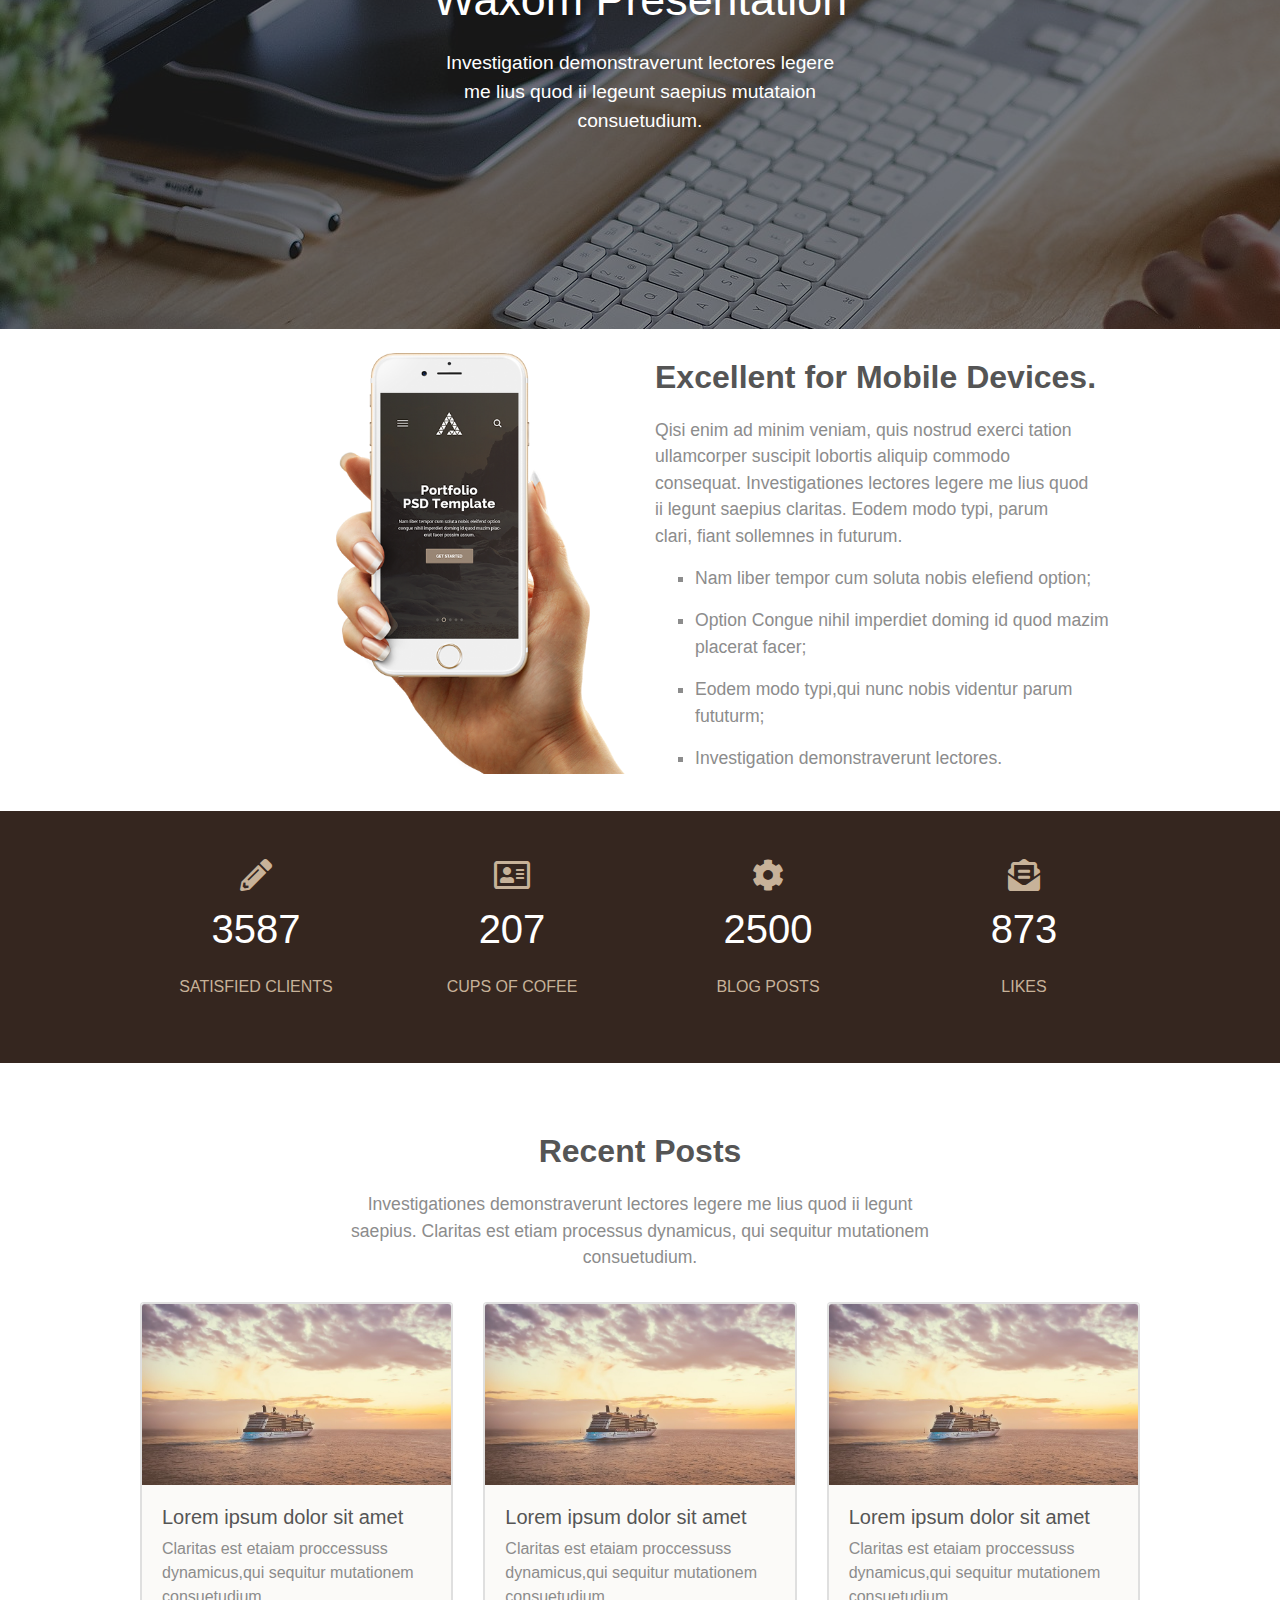
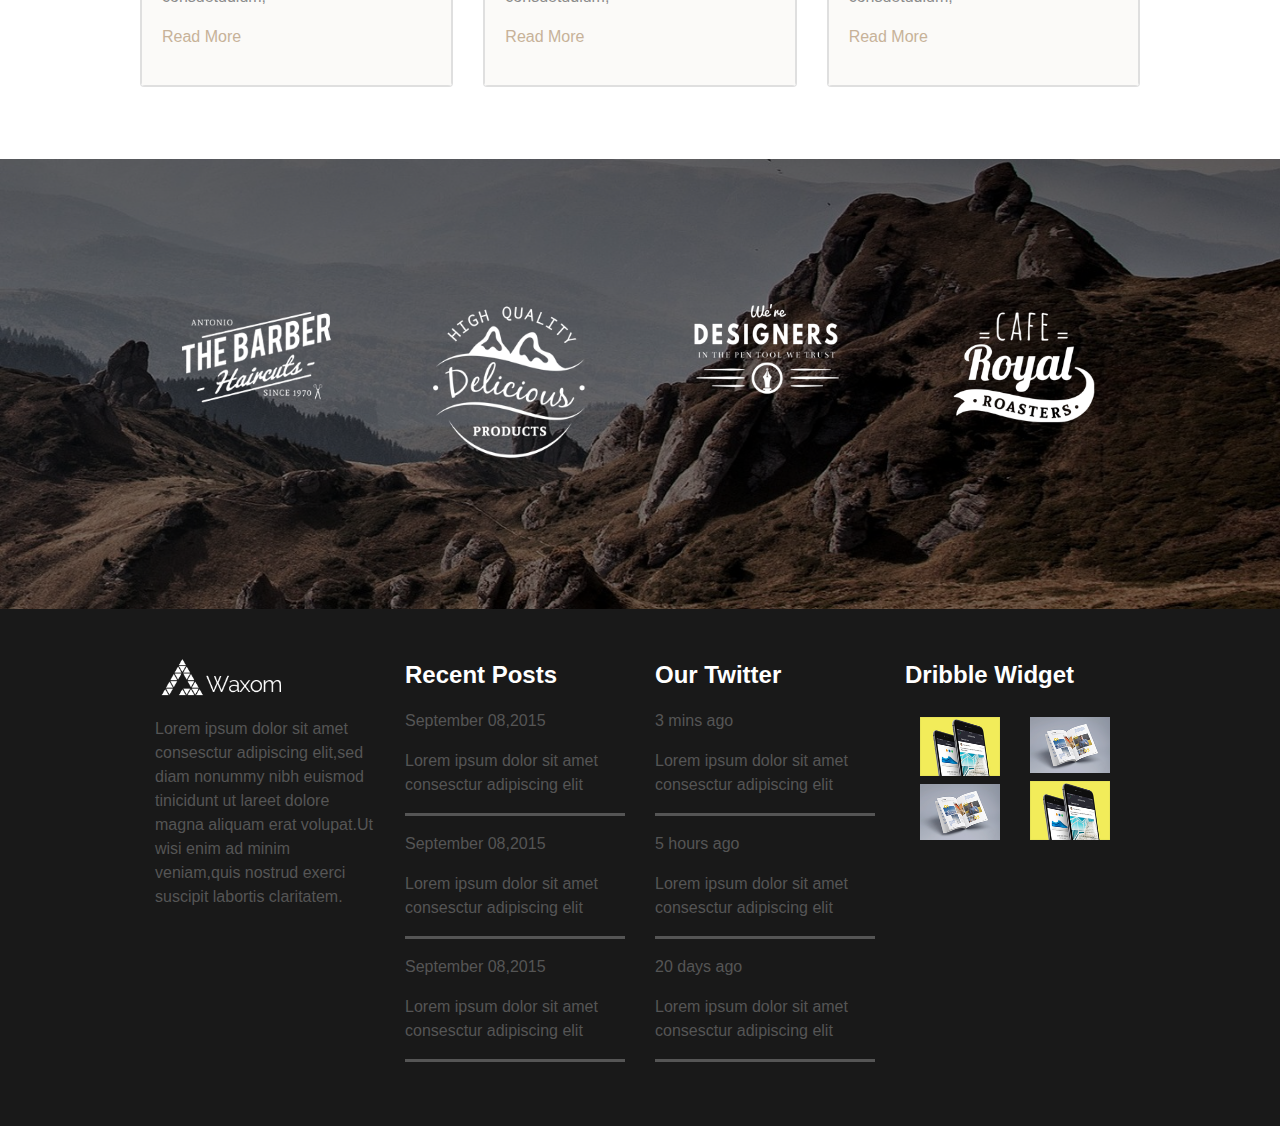
<file: My work/9/index.html>
<!doctype html>
<html>
	<head>
		<meta charset="utf-8">
    	<meta name="viewport" content="width=device-width,">
  		<link rel="stylesheet" type="text/css" href="https://stackpath.bootstrapcdn.com/bootstrap/4.3.1/css/bootstrap.min.css">
    	<link rel="stylesheet" type="text/css" href="https://cdnjs.cloudflare.com/ajax/libs/font-awesome/5.11.2/css/all.min.css">
    	<link rel="stylesheet" type="text/css" href="css/style.css">
    	<title>waxon</title>
	</head>
  
<body>
  	
  	<div class="navbars">
		<div class="overlay d-flex align-items-center justify-content-center">
			<nav class="navbar navbar-expand-lg fixed-top">
				<a class="navbar-brand text-white" href="#"><img class="first-logo" src="images/endlogo.png"></a>
				<button class="navbar-toggler box-none" type="button" data-toggle="collapse" data-target="#navbarSupportedContent" aria-controls="navbarSupportedContent" aria-expanded="false" aria-label="Toggle navigation">
		  			<span class="navbar-toggler-icon">
			  			<i class="fas fa-bars pt-1 fa-1x"></i>
		  			</span>
				</button>
	  
				<div class="collapse navbar-collapse" id="navbarSupportedContent">
		  			<ul class="navbar-nav mx-auto iconbackg">
						<li class="nav-item active ">
				  			<a class="nav-link pl-3 pl-md-0 fontnav" href="#">Home <span class="sr-only">(current)</span></a>
						</li>
						<li class="nav-item">
							<a class="nav-link pl-3 fontnav" href="#">About us</a>
						</li>
						<li class="nav-item">
							<a class="nav-link pl-3 fontnav" href="#">Portfolio</a>
						 </li>
						<li class="nav-item">
							<a class="nav-link pl-3 fontnav" href="#">Features</a>
						</li>
						<li class="nav-item">
							<a class="nav-link pl-3 fontnav" href="#">Blog</a>
						</li>
						<li class="nav-item">
							<a class="nav-link pl-3 fontnav" href="#">Pricing</a>
						</li>
						<li class="nav-item">
							<a class="nav-link pl-3 fontnav" href="#">Shortcodes</a>
						</li>
						<li class="nav-item">
							<a class="nav-link pl-3 fontnav" href="#">Contact</a>
						</li>
		  			</ul>
				</div>
	  		</nav>
	  
			<div class="container-fluid  pb-5 text-center main-heading">
				<div class="d-flex justify-content-center align-items-center text-center one-height">
				  	<div>
					  	<p class="unique  font-weight-normal text-white">Unique and Design</p>
					  	<p class="port font-weight-bold text-white">Portfolio Psd Template</p>
					  	<p class="nam text-white font-weight-normal pb-2">Nam Liber Cum Soluta nobis eleifend option congue nihi imperdiet doming id quod mazim placerat facer possim assum</p>
					 	<button type="button" class="btn purchase">Get Started</button>
				  	</div>
				</div>
			</div>
	  	</div>
	</div>


	<div class="container-fluid">
		<div class="widthsome mx-auto">
			<div class="row">
				<div class="col-12 col-md-3 card-web">
					<div class="text-center">
						<div class="pt-4 pt-md-5 icon-application">
							<i class="fas fa-pencil-alt pb-2"></i>
						</div>
						<p class="mb-0  pb-2 web">Web &amp; App Design</p>
						<p class="namliber pb-3 pb-md-3">
							Nam liber tempor cum soluta nobis eleifend option congue nihil imperdiet doming id quod mazim.
						</p>
					</div>
				</div>
			
				<div class="col-12 col-md-3 card-web">
					<div class="text-center">
						<div class="icon-application pt-md-5">
							<i class="far fa-address-card pb-2"></i>
						</div>
						<p class="mb-0 pb-2 web">Devlopment</p>
						<p class="namliber pb-3 pb-md-5">
							Lorem ipsum dolor sit amet, adipiscing elit, sed diam nonummy nibh euismod tincidunt ut laoreet.
						</p>
					</div>
				</div>
				
				<div class="col-12 col-md-3 card-web">
					<div class="text-center">
						<div class="pt-md-5 icon-application">
							<i class="fas fa-cog pb-2"></i>
						</div>
						<p class="mb-0 pb-2 web">Customization</p>
						<p class="namliber pb-3 pb-md-5">
							Nam liber tempor cum soluta nobis eleifend option congue nihil imperdiet doming id quod mazim.
						</p>
					</div>
				</div>
				
				<div class="col-12 col-md-3 card-web">
					<div class="text-center">
						<div class="pt-md-5 icon-application">
							<i class="fas fa-envelope-open-text pb-2"></i>
						</div>
						<p class="mb-0 pb-2 web">Marketing</p>
						<p class="namliber pb-3 pb-md-5">
							Lorem ipsum dolor sit amet, adipiscing elit, sed diam nonummy nibh euismod tincidunt ut laoreet.
						</p>
					</div>
				</div>
			</div>
		</div>
	</div>

	<div class="container-fluid bg-light">
		<div class="mx-auto widthsome">
			<p class="ideas font-weight-bold text-center pt-3 pt-md-5 ">Waxom is Realization of your ideas</p>
			<p class="investigation font-weight-normal text-center pb-2 pb-md-4 mx-auto">Investigation demonstraverunt lectores legere me lius quod ii legunt saepius.Clarits est etaim processus dynamicus,qui sequitur mutationem consectudium.</p>
			<img class="img-responsive d-block mx-auto" src="images/web.png" >
		</div>	
	</div>
	
	<div class="container-fluid brown py-4">
		<div class="mx-auto widthsome">
			<div class="row mx-0">
				<div class="col-12 col-lg-8 ml-md-auto pl-3  px-0 text-center text-md-left">
					<p class="multip text-white"><span class="waxomsp">Waxom</span> Multipurpose Wordpress Theme</p>
					<p class="dont">Don't Forget to Rate the Template.Thanks so much!</p>
				</div>
			</div>
			<div class="text-center  mr-lg-auto px-0 pt-md-4 ">
				<button type="button" class="btn purchase">PURCHASE NOW</button>
			</div>
		</div>
	</div>

	<div class="container-fluid py-4 bg-white">
		<p class="our font-weight-bold text-center">Our Latest Project.</p>
		<p class="investdemo mx-auto  text-center">Investigation demostraveerunt lectores legere me lius qood ii legunt saepius.Claritas est etaim processsus dynamicus,qui sequitur mutationem consuetudium.</p>
		<div class="buttn text-center pt-2 pt-md-3">
			<button type="button" class="btn btn-outline allb my-3 my-md-0">All</button>
			<button type="button" class="btn btn-outline allb">Web Design</button>
			<button type="button" class="btn btn-outline allb">Mobile App</button>
			<button type="button" class="btn btn-outline allb">Illustration</button>
			<button type="button" class="btn btn-outline allb">Photography</button>
		</div>
	</div>

	<div class="container-fluid main">
		<div class="row mx-0 my-md-4">
			<div class="col-12 col-md-4 pb-3 pb-md-4">
				<div class="card venom">
					<div class="card">
						<img src="images/img5.png" class="card-img-top" alt="...">
						<div class="card-img-overlay">
							<div class="searchicon text-center">
								<i class="fas fa-search"></i>
							</div>
			  			</div>
			  			<div class="card-body">
							<h5 class="card-title">Claritas Etiam Processus</h5>
							<p class="card-text">Photography,Nature</p>
						</div>
					</div>
				</div>
			</div>
			
			<div class="col-12 col-md-4 pb-3 pb-md-4">
				<div class="card venom">
					<div class="card">
						<img src="images/img5.png" class="card-img-top" alt="...">
						<div class="card-img-overlay">
			  				 <div class="searchicon text-center">
								<i class="fas fa-search"></i>
							</div>
			  			</div>
			  			<div class="card-body">
							<h5 class="card-title">Quam Nutamus Farum</h5>
							<p class="card-text">Graphics Design,Mock-Up</p>
						</div>
					</div>
				</div>
			</div>
			
			<div class="col-12 col-md-4 pb-3 pb-md-4">
				<div class="card venom">
			  		<img src="images/img5.png" class="card-img-top" alt="...">
			  		<div class="card-img-overlay">
			   			<div class="searchicon text-center">
							<i class="fas fa-search"></i>
						</div>
			  		</div>
			  		<div class="card-body">
						<h5 class="card-title">Usus Legentics Videnture</h5>
						<p class="card-text">Photography Holiday</p>
					</div>
				</div>
			</div>
			
			<div class="col-12 col-md-4 pb-3">
				<div class="card venom">
					<div class="card">
			  			<img src="images/img5.png" class="card-img-top" alt="...">
			  			<div class="card-img-overlay">
			   				<div class="searchicon text-center">
								<i class="fas fa-search"></i>
							</div>
			  			</div>
			  			<div class="card-body">
							<h5 class="card-title">Claritas Etiam Processus</h5>
							<p class="card-text">Photography,Nature</p>
						</div>
					</div>
				</div>
			</div>
			
			<div class="col-12 col-md-4 pb-3">
				<div class="card venom">
					<div class="card">
			 			 <img src="images/img5.png" class="card-img-top" alt="...">
			  			<div class="card-img-overlay">
			   				<div class="searchicon text-center">
								<i class="fas fa-search"></i>
							</div>
			  			</div>
			  			<div class="card-body">
							<h5 class="card-title">Quam Nutamus Farum</h5>
							<p class="card-text">Graphics Design,Mock-Up</p>
			   			</div>
					</div>
				</div>
			</div>
	
			<div class="col-12 col-md-4 pb-4">
				<div class="card venom">
					<div class="card">
			  			<img src="images/img5.png" class="card-img-top" alt="...">
			  			<div class="card-img-overlay">
			   				<div class="searchicon text-center">
								<i class="fas fa-search"></i>
							</div>
			  			</div>
			  			<div class="card-body">
							<h5 class="card-title">Usus Legentics Videnture</h5>
							<p class="card-text">Photography,Nature</p>
						</div>
					</div>
				</div>
			</div>
		</div>
		<div class="buttun text-center pb-4 pb-md-5">
			<button type="button" class="btn load-more">Load More</button>
		</div>	
	</div>

	<div class="keyboard ">
		<div class="overl d-flex align-items-center justify-content-center">
			<div class="mx-auto widthsome">
				<p class="text-center text-white pt-5 pt-md-0 present">Waxom Presentation</p>
				<p class="text-white mx-auto text-center pb-5 pb-md-0 present1 ">Investigation demonstraverunt lectores legere me lius quod ii legeunt saepius mutataion consuetudium.
				</p>
			</div>
		</div>
	</div>

	<div class="mobile pt-4">
		<div class="mx-auto widthsome">
			<div class="row mx-0">
				<div class="col-12 col-md-6 text-right">
					<img class="imgresopn" src="images/mobilehand.png" >
				</div>
				<div class="col-12 col-md-6 text-center my-auto">
					<p class="excellent font-weight-bold text-center text-md-left pt-4 pt-md-0">Excellent for Mobile Devices.</p>
					<p class="qisi text-center text-md-left">Qisi enim ad minim veniam, quis nostrud exerci tation ullamcorper suscipit lobortis aliquip commodo consequat. Investigationes lectores legere me lius quod ii legunt saepius claritas. Eodem modo typi, parum clari, fiant sollemnes in futurum.</p>
					<ul class="text-left pb-4 excellentlist">
						<li><p>Nam liber tempor cum soluta nobis elefiend option;</p></li>
						<li><p>Option Congue nihil imperdiet doming id quod mazim placerat facer;</p></li>
						<li><p>Eodem modo typi,qui nunc nobis videntur  parum fututurm;</p></li>
						<li><p class="mb-0">Investigation demonstraverunt lectores.</p></li>
					</ul>
				</div>
			</div>
		</div>
	</div>

	<div class="brown1">
		<div class="widthsome mx-auto">
			<div class="row mx-0">
				<div class="col-12 col-md-3">
					<div class="text-center">
						<div class="people pt-4 pt-md-5">
							<i class="fas fa-pencil-alt fa-2x pb-2"></i>
						</div>
						<p class="number text-white">3587</p>
						<p class="client pb-3 pb-md-5">SATISFIED CLIENTS</p>
					</div>
				</div>
	
				<div class="col-12 col-md-3">
					<div class="text-center">
						<div class="people pt-4 pt-md-5">
							<i class="far fa-address-card fa-2x pb-2"></i>
						</div>
						<p class="number text-white">207</p>
						<p class="client pb-3 pb-md-5">CUPS OF COFEE</p>
					</div>
				</div>
	
				<div class="col-12 col-md-3">
					<div class="text-center">
						<div class="people pt-4 pt-md-5">
							<i class="fas fa-cog fa-2x pb-2"></i>
						</div>
						<p class="number text-white">2500</p>
						<p class="client pb-3 pb-md-5">BLOG POSTS</p>
					</div>
				</div>
	
				<div class="col-12 col-md-3">
					<div class="text-center">
						<div class="people pt-4 pt-md-5">
							<i class="fas fa-envelope-open-text fa-2x pb-2"></i>
						</div>
						<p class="number text-white">873</p>
						<p class="client pb-3 pb-md-5">LIKES</p>
					</div>
				</div>
			</div>
		</div>
	</div>

	<div class="container-fluid py-4 py-md-5">
		<div class="mx-auto widthsome">
			<p class="recent font-weight-bold text-center pt-3">Recent Posts</p>
			<p class="recent1 text-center font-weight-normal pb-2 mx-auto">Investigationes demonstraverunt lectores legere me lius quod ii legunt saepius. Claritas est etiam processus dynamicus, qui sequitur mutationem consuetudium.</p>
			<div class="mains">
				<div class="row my-4">
					
					<div class="col-12 col-md-4 pb-3 pb-md-0">
						<div class="card">
							<div class="card venom">
			  					<img src="images/boat.jpg" class="card-img-top" alt="...">
			  					<div class="card-img-overlay">
			   						<div class="plusicon text-center">
										<i class="fas fa-plus"></i>
									</div>
			  					</div>
			  					<div class="card-body">
									<h5 class="card-title1 font-weight-normal ">Lorem ipsum dolor sit amet</h5>
									<p class="card-text1">Claritas est etaiam proccessuss dynamicus,qui sequitur mutationem consuetudium,</p>
									<p class="read">Read More</p>
								</div>
							</div>
						</div>	
					</div>
	
					<div class="col-12 col-md-4 pb-3 pb-md-0">
						<div class="card">
							<div class="card venom">
			  					<img src="images/boat.jpg" class="card-img-top" alt="...">
			  					<div class="card-img-overlay">
			   						<div class="plusicon text-center">
										<i class="fas fa-plus"></i>
									</div>
			  					</div>
			  					<div class="card-body">
									<h5 class="card-title1 font-weight-normal">Lorem ipsum dolor sit amet</h5>
									<p class="card-text1">Claritas est etaiam proccessuss dynamicus,qui sequitur mutationem consuetudium,</p>
									<p class="read">Read More</p>
								</div>
							</div>
						</div>
					</div>
	
					<div class="col-12 col-md-4">
						<div class="card venom">
							<div class="card">
			 	 				<img src="images/boat.jpg" class="card-img-top" alt="...">
			  					<div class="card-img-overlay">
			   						<div class="plusicon text-center">
										<i class="fas fa-plus"></i>
									</div>
			  					</div>
			  					<div class="card-body">
			   						<h5 class="card-title1 font-weight-normal">Lorem ipsum dolor sit amet</h5>
									<p class="card-text1">Claritas est etaiam proccessuss dynamicus,qui sequitur mutationem consuetudium,</p>
									<p class="read">Read More</p>
								</div>
							</div>
						</div>
					</div>		
				</div>
			</div>
		</div>
	</div>
	
	<div class="container-fluid pl-0 pr-0 blogo">
		<div class="overle d-flex align-items-center justify-content-center">
			<div class="widthsome mx-auto">
				<div class="row mx-0">
					<div class="col-12 col-md-3 py-3 pt-4 pt-md-0 py-md-0 text-center">
						<img class="logos-image" src="images/logo1.png" >
					</div>
					<div class="col-12 col-md-3 py-3 py-md-0 text-center">
						<img class="logos-image" src="images/logo2.png" >
					</div>
					<div class="col-12 col-md-3 py-3 py-md-0 text-center">
						<img class="logos-image" src="images/logo3.png" >
					</div>
					<div class="col-12 col-md-3 py-3 pb-4 pb-md-0 py-md-0 text-center">
						<img class="logos-image" src="images/logo4.png" >
					</div>
				</div>
			</div>
		</div>
	</div>

	<div class="container-fluid pt-4  pt-md-0 footer">
		<div class="widthsome mx-auto">
			<div class="row mx-0">
				<div class="col-12 col-md-3 pb-4 py-md-5">
					<p><img class="footer-logo" src="images/endlogo.png"></p>
					<p class="foot1">Lorem ipsum dolor sit amet consesctur adipiscing elit,sed diam nonummy nibh euismod tinicidunt ut lareet dolore magna aliquam erat volupat.Ut wisi enim ad minim veniam,quis nostrud exerci suscipit labortis claritatem.</p>
				</div>
				
				<div class="col-12 col-md-3 pb-3 py-md-5">
					<p class="recentpost text-white font-weight-bold">Recent Posts</p>
					<p class="date">September 08,2015</p>
					<p class="datetext pb-3">Lorem ipsum dolor sit amet consesctur adipiscing elit</p>
					<p class="date">September 08,2015</p>
					<p class="datetext pb-3">Lorem ipsum dolor sit amet consesctur adipiscing elit</p>
					<p class="date">September 08,2015</p>
					<p class="datetext pb-3">Lorem ipsum dolor sit amet consesctur adipiscing elit</p>
				</div>
				<div class="col-12 col-md-3 pb-4 py-md-5">
					<p class="twiter text-white font-weight-bold">Our Twitter</p>
					<p class="time">3 mins ago</p>
					<p class="datetext pb-3">Lorem ipsum dolor sit amet consesctur adipiscing elit</p>
					<p class="time">5 hours ago</p>
					<p class="datetext pb-3">Lorem ipsum dolor sit amet consesctur adipiscing elit</p>
					<p class="time">20 days ago</p>
					<p class="datetext pb-3">Lorem ipsum dolor sit amet consesctur adipiscing elit</p>
				</div>
	
				<div class="col-12 col-md-3 pb-4 py-md-5"> 
					<p class="dribble text-white font-weight-bold">Dribble Widget</p>
					<div class="row mx-0">
						<div class="col-6">
							<img class="last py-2 w-100" src="images/dribble1.png">
							<img class="last w-100" src="images/dribble3.png">
						</div>
						<div class="col-6">
							<img class="last py-2 w-100" src="images/dribble3.png">
							<img class="last w-100" src="images/dribble1.png">
						</div>
					</div>
				</div>
			</div>
		</div>
	</div>
    
    
	<script
  src="https://code.jquery.com/jquery-3.4.1.min.js"
  integrity="sha256-CSXorXvZcTkaix6Yvo6HppcZGetbYMGWSFlBw8HfCJo="
  crossorigin="anonymous"></script>
  <script src="https://stackpath.bootstrapcdn.com/bootstrap/4.3.1/js/bootstrap.bundle.min.js"></script>
  <script src="js/script.js"></script>
  </body>
  </html>
</file>
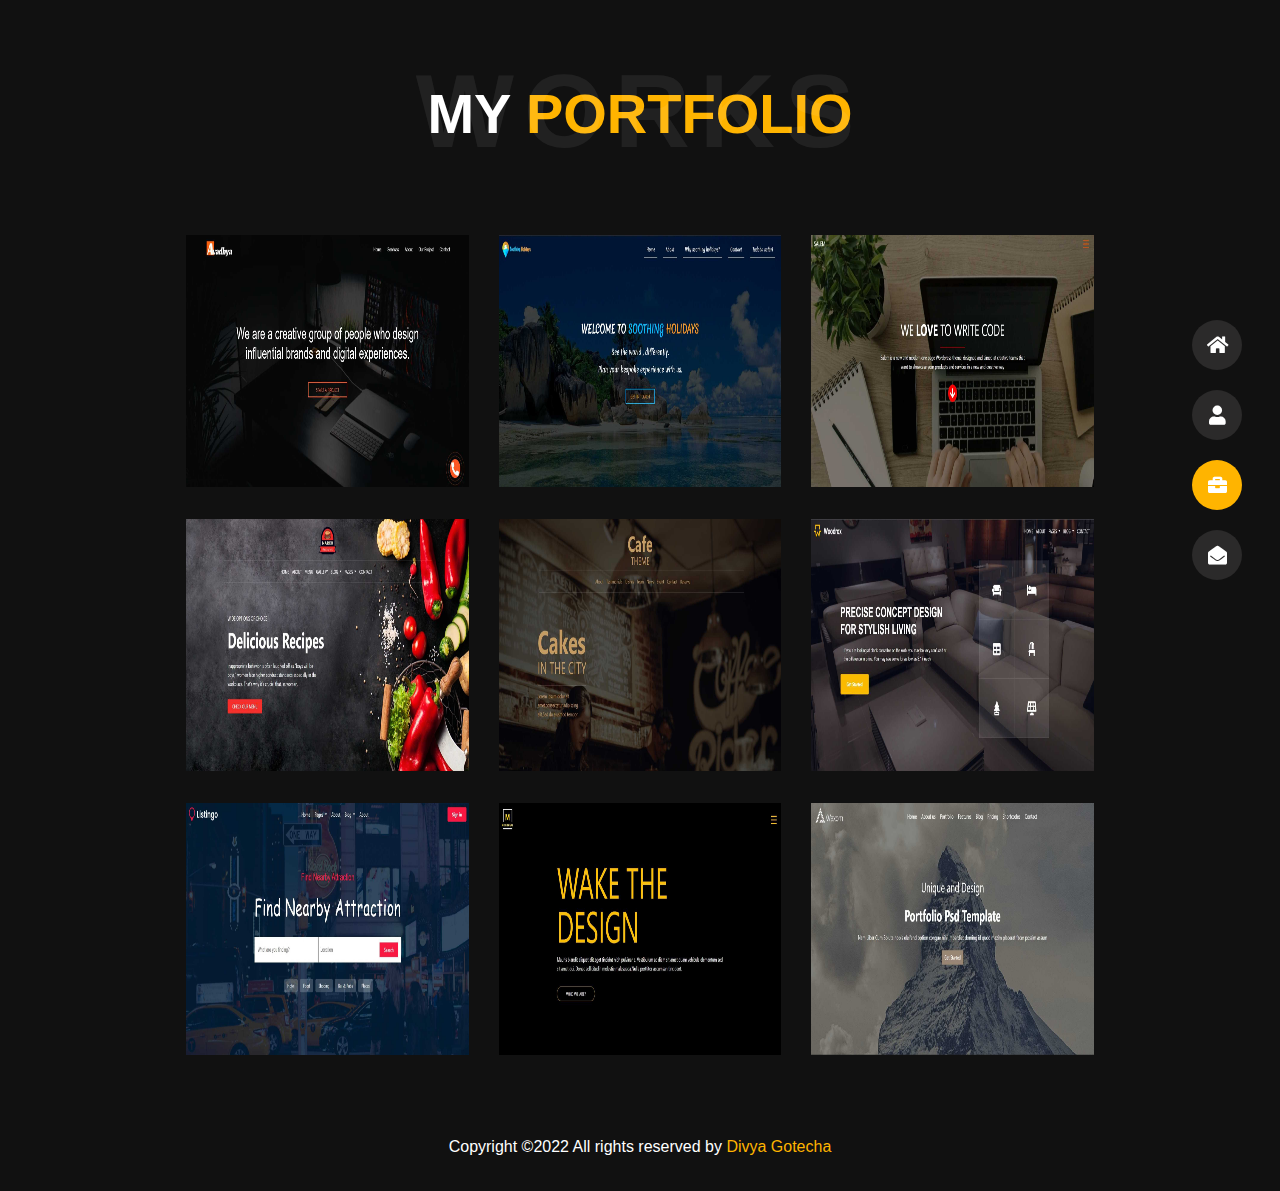
<file: portfolio.html>
<!DOCTYPE html>
<html>
    <head>
        <title>
           Portfolio
        </title>
        <meta charset="UTF-8">
        <meta name="viewport" content="width=device-width">
        <link rel="stylesheet" type="text/css" href="https://cdnjs.cloudflare.com/ajax/libs/font-awesome/5.11.2/css/all.min.css">
  	    <link rel="stylesheet" href="css/style.css">
        <link rel="stylesheet" type="text/css" href="https://stackpath.bootstrapcdn.com/bootstrap/4.3.1/css/bootstrap.min.css">
        </head>
    <body>



      <header class="header" id="navbar-collapse-toggle">
        <!-- Fixed Navigation Starts -->
        <div class="text-center bg-black">
        <ul class="icon-menu d-block d-lg-block"> 
            <li class="icon-box ">
                <i class="fa fa-home category-icon"></i>
                <a href="index.html">
                    <h2>Home</h2>
                </a>
            </li>
            <li class="icon-box">
                <i class="fa fa-user"></i>
                <a href="about.html">
                    <h2>About</h2>
                </a>
            </li>
            <li class="icon-box active active-home">
                <i class="fa fa-briefcase"></i>
                <a href="portfolio.html">
                    <h2>Portfolio</h2>
                </a>
            </li>
            <li class="icon-box">
                <i class="fa fa-envelope-open"></i>
                <a href="contact.html">
                    <h2>Contact</h2>
                </a>
            </li>
        </ul>
        </div>
    </header>

        <div class="container-fluid portfoliopage">
            <div class="sectionheading-about">
                <h1 class="heading-about">My <span class="headingme-about">Portfolio</span></h1>
                <span class="resumeheading-about">Works</span>
            </div>
            <div class="mx-auto widthsome-about">
                <div class="row pb-4 pb-md-5 mx-0">
                    <div class="col-12 col-md-4 pb-3 card-port">
                      <a href="#myGallery" data-slide-to="0"><img class="w-100 Portfolio-img" src="image/img1.jpg" data-toggle="modal" data-target="#myModal"></a>
                    </div>
            
                    <div class="col-12 col-md-4 pb-3">
                      <a href="#myGallery" data-slide-to="1"><img class="w-100 Portfolio-img" src="image/img2.jpg" data-toggle="modal" data-target="#myModal"></a>
                    </div>
            
                    <div class="col-12 col-md-4 pb-3">
                      <a href="#myGallery" data-slide-to="2"><img class="w-100 Portfolio-img" src="image/img3.jpg" data-toggle="modal" data-target="#myModal"></a>
                    </div>
            
                    <div class="col-12 col-md-4 pt-3 pb-3">
                      <a href="#myGallery" data-slide-to="3"><img class="w-100 Portfolio-img" src="image/img4.jpg" data-toggle="modal" data-target="#myModal"></a>
                    </div>
            
                    <div class="col-12 col-md-4 pt-3 pb-3">
                      <a href="#myGallery" data-slide-to="4"><img class="w-100 Portfolio-img" src="image/img5.jpg" data-toggle="modal" data-target="#myModal"></a>
                    </div>
            
                    <div class="col-12 col-md-4 pt-3 pb-3">
                      <a href="#myGallery" data-slide-to="5"><img class="w-100 Portfolio-img" src="image/img6.jpg" data-toggle="modal" data-target="#myModal"></a>
                    </div>
            
                    <div class="col-12 col-md-4 pt-3 pb-3">
                      <a href="#myGallery" data-slide-to="6"><img class="w-100 Portfolio-img" src="image/img7.jpg" data-toggle="modal" data-target="#myModal"></a>
                    </div>
                    
                    <div class="col-12 col-md-4 pt-3 pb-3">
                      <a href="#myGallery" data-slide-to="7"><img class="w-100 Portfolio-img" src="image/img8.jpg" data-toggle="modal" data-target="#myModal"></a>
                    </div>
                    
                    <div class="col-12 col-md-4 pt-3 pb-3">
                      <a href="#myGallery" data-slide-to="8"><img class="w-100 Portfolio-img" src="image/img9.jpg" data-toggle="modal" data-target="#myModal"></a>
                    </div>
                    
                    <!-- <div class="col-12 col-md-4 pt-3 pb-3">
                      <a href="#myGallery" data-slide-to="9"><img class="w-100 Portfolio-img" src="image/img3.jpg" data-toggle="modal" data-target="#myModal"></a>
                    </div>
                    
                    <div class="col-12 col-md-4 pt-3 pb-3">
                      <a href="#myGallery" data-slide-to="10"><img class="w-100 Portfolio-img" src="image/img3.jpg" data-toggle="modal" data-target="#myModal"></a>
                    </div>
                    
                    <div class="col-12 col-md-4 pt-3 pb-3">
                      <a href="#myGallery" data-slide-to="11"><img class="w-100 Portfolio-img" src="image/img3.jpg" data-toggle="modal" data-target="#myModal"></a>
                    </div>
                  </div> -->

                <!-- modal -->
                  <div class="modal fade modal-fade" id="myModal" tabindex="-1" role="dialog" aria-hidden="true" aria-labelledby="myModalLabel" data-backdrop="static">
                    <div class="modal-dialog modal-dialog-centered modal-lg" role="document">
                      <div class="modal-content mx-auto modal-backg">
                        <div class="modal-header modal-head">
                            <button type="button" class="close modalclose-btn" data-dismiss="modal" title="Close" aria-label="Close">
                            <span class=""><i class="fas fa-times modal-closeicon"></i></span></button>
                        </div>
                        <div class="modal-body">
                            <div id="myGallery" class="carousel slide" data-ride="carousel" data-interval="false">
                            
                            <div class="carousel-inner">
                              
                                <div class="carousel-item active">
                                    <h3 class="text-center modal-projheading pb-4">Startup Project</h3>
                                      <div class="row">
                                        <div class="col-12 col-md-7">
                                          <p class="text-white modalproj-text"><i class="fas fa-code mr-1"></i>Languages : HTML, CSS, Bootstrap, Javascript</p>
                                        </div>
                                        <div class="col-12 col-md-5 pb-3">
                                          <p class="text-white modalproj-text"><i class="fas fa-external-link-alt "></i>Preview :<a href="My work/1/index.html" target="_blank" class="clickfn"><span class="modalproj-name"> Avadhya</span></a></p>
                                        </div>
                                      </div>
                                      <img class="w-100 modal-img" src="image/img1.jpg" alt="item1">
                                  </div>
                
                              
                                  <div class="carousel-item">
                                    <h3 class="text-center modal-projheading pb-4">Travelling Project</h3>
                                    <div class="row">
                                      <div class="col-12 col-md-7">
                                        <p class="text-white modalproj-text"><i class="fas fa-code mr-1"></i>Languages : HTML, CSS, Bootstrap, JS, PHP</p>
                                      </div>
                                      <div class="col-12 col-md-5 pb-3">
                                        <p class="text-white modalproj-text"><i class="fas fa-external-link-alt "></i>Preview :<a href="http://soothingholidays.com/" target="_blank" class="clickfn"><span class="modalproj-name"> soothingholidays.com</span></a></p>
                                      </div>
                                    </div>
                                    <img class="w-100 modal-img" src="image/img2.jpg" alt="item2">
                                  </div>
                              
                                  <div class="carousel-item">
                                    <h3 class="text-center modal-projheading pb-4">Startup Project</h3>
                                    <div class="row">
                                      <div class="col-12 col-md-7">
                                        <p class="text-white modalproj-text"><i class="fas fa-code mr-1"></i>Languages : HTML, CSS, Bootstrap, Javascript</p>
                                      </div>
                                      <div class="col-12 col-md-5 pb-3">
                                        <p class="text-white modalproj-text"><i class="fas fa-external-link-alt "></i>Preview :<a href="My work/3/index.html" target="_blank" class="clickfn"><span class="modalproj-name"> Salem </span></a></p>
                                      </div>
                                    </div>
                                    <img class="w-100 modal-img" src="image/img3.jpg" alt="item3">
                                  </div>
                              
                                  <div class="carousel-item">
                                    <h3 class="text-center modal-projheading pb-4">Restaurant Project</h3>
                                    <div class="row">
                                      <div class="col-12 col-md-7">
                                        <p class="text-white modalproj-text"><i class="fas fa-code mr-1"></i>Languages : HTML, CSS, Bootstrap, Javascript</p>
                                      </div>
                                      <div class="col-12 col-md-5 pb-3">
                                        <p class="text-white modalproj-text"><i class="fas fa-external-link-alt "></i>Preview : <a href="My work/4/index.html" target="_blank" class="clickfn"><span class="modalproj-name">Marco Restaurant</span></a></p>
                                      </div>
                                    </div>
                                    <img class="w-100 modal-img" src="image/img4.jpg" alt="item4">
                                  </div>
                    
                                  <div class="carousel-item">
                                    <h3 class="text-center modal-projheading pb-4">Cafe Project</h3>
                                    <div class="row">
                                      <div class="col-12 col-md-7">
                                        <p class="text-white modalproj-text"><i class="fas fa-code mr-1"></i>Languages : HTML, CSS, Bootstrap, Javascript</p>
                                      </div>
                                      <div class="col-12 col-md-5 pb-3">
                                        <p class="text-white modalproj-text"><i class="fas fa-external-link-alt "></i>Preview : <a href="My work/5/index.html" target="_blank" class="clickfn"><span class="modalproj-name">Cafe</span></a></p>
                                      </div>
                                    </div>
                                    <img class="w-100 modal-img" src="image/img5.jpg" alt="item5">
                                  </div>
                                  
                                  <div class="carousel-item">
                                    <h3 class="text-center modal-projheading pb-4">Interior Project</h3>
                                    <div class="row">
                                      <div class="col-12 col-md-7">
                                        <p class="text-white modalproj-text"><i class="fas fa-code mr-1"></i>Languages : HTML, CSS, Bootstrap, Javascript</p>
                                      </div>
                                      <div class="col-12 col-md-5 pb-3">
                                        <p class="text-white modalproj-text"><i class="fas fa-external-link-alt "></i>Preview : <a href="My work/6/index.html" target="_blank" class="clickfn"><span class="modalproj-name">Woodrox</span></a></p>
                                      </div>
                                    </div>
                                    <img class="w-100 modal-img" src="image/img6.jpg" alt="item6">
                                  </div>
                      
                                  <div class="carousel-item">
                                    <h3 class="text-center modal-projheading pb-4">Travelling Project</h3>
                                    <div class="row">
                                      <div class="col-12 col-md-7">
                                        <p class="text-white modalproj-text"><i class="fas fa-code mr-1"></i>Languages : HTML, CSS, Bootstrap, Javascript</p>
                                      </div>
                                      <div class="col-12 col-md-5 pb-3">
                                        <p class="text-white modalproj-text"><i class="fas fa-external-link-alt "></i>Preview : <a href="My work/7/index.html" target="_blank" class="clickfn"><span class="modalproj-name">Travel</span></a></p>
                                      </div>
                                    </div>
                                    <img class="w-100 modal-img" src="image/img7.jpg" alt="item7">
                                  </div>
                      
                              
                                  <div class="carousel-item">
                                    <h3 class="text-center modal-projheading pb-4">Startup Project</h3>
                                    <div class="row">
                                      <div class="col-12 col-md-7">
                                        <p class="text-white modalproj-text"><i class="fas fa-code mr-1"></i>Languages : HTML, CSS, Bootstrap, Javascript</p>
                                      </div>
                                      <div class="col-12 col-md-5 pb-3">
                                        <p class="text-white modalproj-text"><i class="fas fa-external-link-alt "></i>Preview : <a href="My work/8/index.html" target="_blank" class="clickfn"><span class="modalproj-name">Montreal</span></a></p>
                                      </div>
                                    </div>
                                    <img class="w-100 modal-img" src="image/img8.jpg" alt="item8">
                                  </div>
                      
                                  <div class="carousel-item">
                                    <h3 class="text-center modal-projheading pb-4">Startup Project</h3>
                                    <div class="row">
                                      <div class="col-12 col-md-7">
                                        <p class="text-white modalproj-text"><i class="fas fa-code mr-1"></i>Languages : HHTML, CSS, Bootstrap, Javascript</p>
                                      </div>
                                      <div class="col-12 col-md-5 pb-3">
                                        <p class="text-white modalproj-text"><i class="fas fa-external-link-alt "></i>Preview :<a href="My work/9/index.html" target="_blank" class="clickfn"> <span class="modalproj-name"> Waxom</span></a></p>
                                      </div>
                                    </div>
                                    <img class="w-100 modal-img" src="image/img9.jpg" alt="item9">
                                  </div>
                      
                                  <!-- <div class="carousel-item">
                                    <h3 class="text-center modal-projheading pb-4">Travelling Project</h3>
                                    <div class="row">
                                      <div class="col-12 col-md-7">
                                        <p class="text-white modalproj-text"><i class="fas fa-code mr-1"></i>Languages : HTML, CSS, Bootstrap, Javascript</p>
                                      </div>
                                      <div class="col-12 col-md-5 pb-3">
                                        <p class="text-white modalproj-text"><i class="fas fa-external-link-alt "></i>Preview :<a href="" target="_blank" class="clickfn"><span class="modalproj-name">SoothingHoliday</span></a></p>
                                      </div>
                                    </div>
                                    <img class="w-100 modal-img" src="image/img3.jpg" alt="item10">
                                  </div>
                              
                                  <div class="carousel-item">
                                    <h3 class="text-center modal-projheading pb-4">Travelling Project</h3>
                                    <div class="row">
                                      <div class="col-12 col-md-7">
                                        <p class="text-white modalproj-text"><i class="fas fa-code mr-1"></i>Languages : HTML, CSS, Bootstrap, Javascript</p>
                                      </div>
                                      <div class="col-12 col-md-5 pb-3">
                                        <p class="text-white modalproj-text"><i class="fas fa-external-link-alt "></i>Preview : <a href="" target="_blank" class="clickfn"><span class="modalproj-name">SoothingHoliday</span></a></p>
                                      </div>
                                    </div>
                                    <img class="w-100 modal-img" src="image/img3.jpg" alt="item11">
                                  </div> -->
<!--                       
                                  <div class="carousel-item">
                                    <h3 class="text-center modal-projheading pb-4">hello Project</h3>
                                    <div class="row">
                                      <div class="col-12 col-md-7">
                                        <p class="text-white modalproj-text"><i class="fas fa-code mr-1"></i>Languages : HTML, CSS, Bootstrap, Javascript</p>
                                      </div>
                                      <div class="col-12 col-md-5 pb-3">
                                        <p class="text-white modalproj-text"><i class="fas fa-external-link-alt "></i>Preview : <a href="" target="_blank" class="clickfn"><span class="modalproj-name">divya</span></a></p>
                                      </div>
                                    </div>
                                    <img class="w-100 modal-img" src="image/img3.jpg" alt="item12">
                                  </div> -->
                                </div>
                                <a class="carousel-control-prev portprevious-btn" href="#myGallery" role="button" data-slide="prev">
                                  <span class="carousel-previcon" aria-hidden="true"><i class="fas fa-chevron-left carouselleft-icon"></i></span>
                                  <span class="sr-only">Previous</span>
                                </a>
                                <a class="carousel-control-next portnext-btn" href="#myGallery" role="button" data-slide="next">
                                  <span class="carousel-nexticon" aria-hidden="true"><i class="fas fa-chevron-right carouselright-icon"></i></span>
                                  <span class="sr-only">Next</span>
                                </a>
                              </div>
                            </div>
                            <div class="modal-footer modal-last">
                            <!-- <button type="button" class="btn btn-secondary" data-dismiss="modal">Close</button> -->
                        </div>
                      </div>
                    </div>
                  </div>
               </div>
               <div class="container-fluid text-center py-3 footer-section">
                <p class="footer-text">Copyright ©2022 All rights reserved by <span class="footer-textcolor">Divya Gotecha</span></p>
            </div>
           </div>
          




    <script src="https://code.jquery.com/jquery-3.4.1.min.js" integrity="sha256-CSXorXvZcTkaix6Yvo6HppcZGetbYMGWSFlBw8HfCJo="
      crossorigin="anonymous"></script>
    <script src="https://stackpath.bootstrapcdn.com/bootstrap/4.3.1/js/bootstrap.bundle.min.js"></script>
    <script src="js/script.js"></script>
  </body>
</html>
</file>
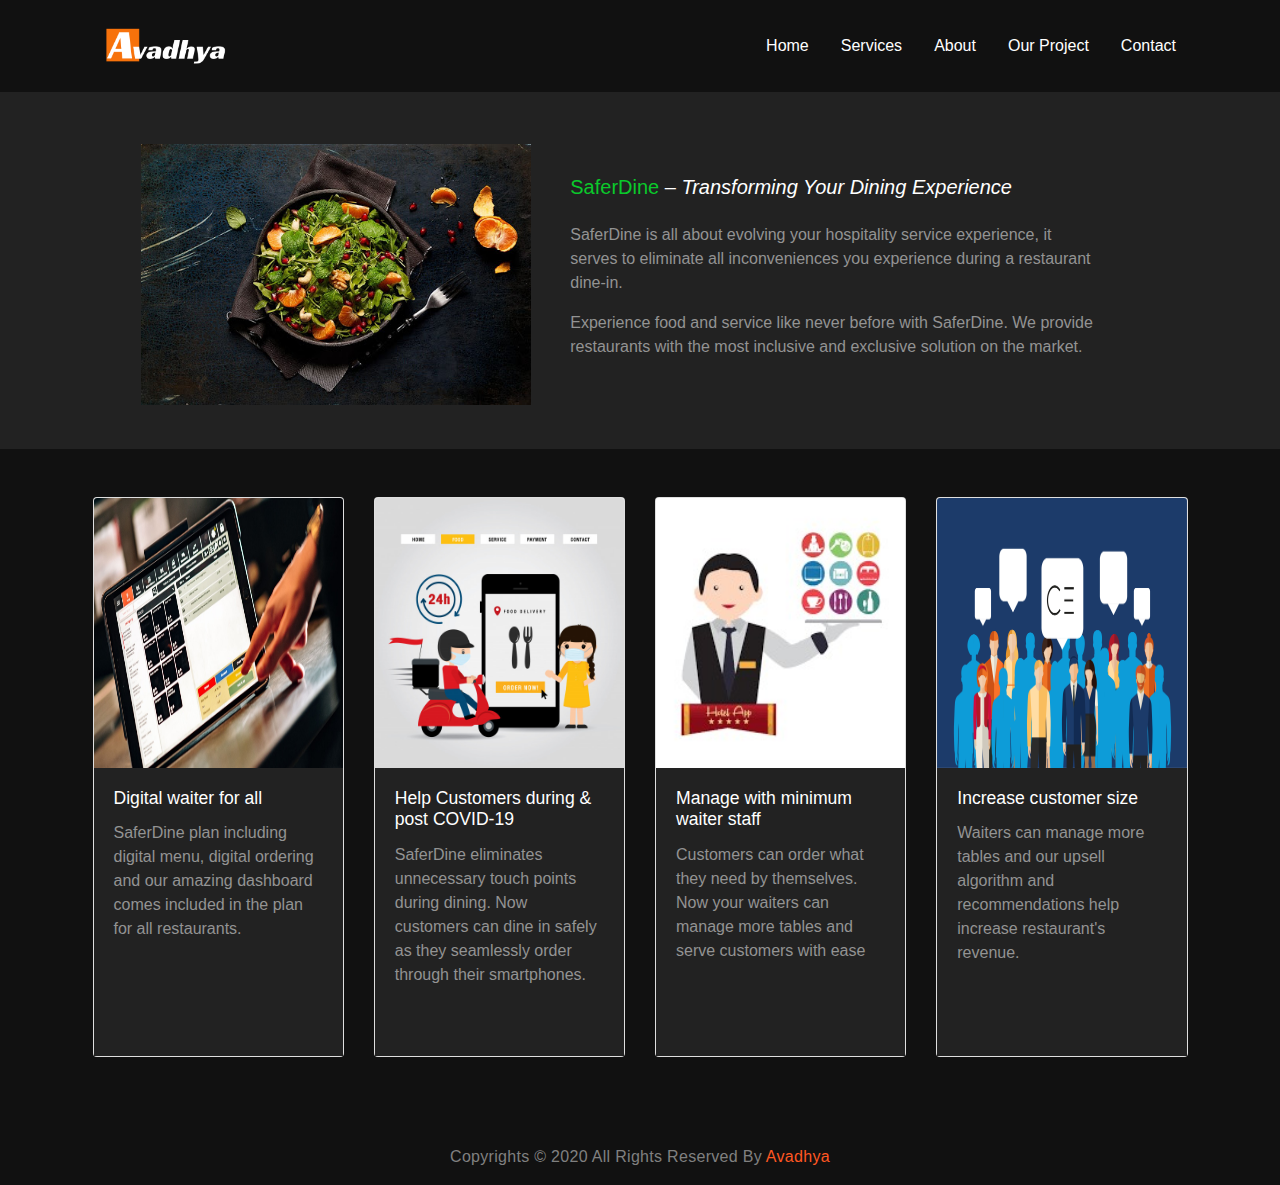
<file: My work/1/saferdine-about.html>
<!DOCTYPE html>
<html>
<head>
	<title>SaferDine</title>
	<meta charset="UTF-8">
    <meta name="viewport" content="width=device-width">
    <link rel="stylesheet" href="css/style.css">
    <link rel="stylesheet" type="text/css" href="https://stackpath.bootstrapcdn.com/bootstrap/4.3.1/css/bootstrap.min.css">
    <link rel="stylesheet" type="text/css" href="https://cdnjs.cloudflare.com/ajax/libs/font-awesome/5.11.2/css/all.min.css">
    <link href='https://fonts.googleapis.com/css?family=Aclonica' rel='stylesheet'>
</head>
<body>
	<div class="nav-about">
	<nav class="navbar navbar-expand-lg fixed-top navabout-color">
  		<a class="navbar-brand logo alogo" href="index.html">
  			<img class="logo-img" src="image/logo1.png">
  		</a>
  		<button class="navbar-toggler" type="button" data-toggle="collapse" data-target="#navbarSupportedContent" aria-controls="navbarSupportedContent" aria-expanded="false" aria-label="Toggle navigation">
    	<span class="navbar-toggler-icon"><i class="fas fa-bars  ham-size hamb"></i></span>
  		</button>

  	<div class="collapse navbar-collapse" id="navbarSupportedContent">
    	<ul class="navbar-nav ml-auto navbar-backg">
      		<li class="nav-item">
        		<a class="nav-link pl-4 a-color" href="index.html">Home</a>
      		</li>
      		<li class="nav-item">
        		<a class="nav-link pl-4 a-color" href="index.html">Services</a>
      		</li>
     	
      		<li class="nav-item">
        		<a class="nav-link pl-4 a-color" href="index.html">About</a>
      		</li>
      		<li class="nav-item">
        		<a class="nav-link pl-4 a-color" href="index.html">Our Project</a>
      		</li>
      		<li class="nav-item">
        		<a class="nav-link pl-4 a-color pb-4 pb-md-0" href="index.html">Contact</a>
      		</li>
    	</ul>
  </div>
</nav>
</div>
	<div class="container-fluid  safe-head">

		<div class="widthsome mx-auto">
		<div class="row mx-0">
			<div class="col-12 col-md-5">
				<img class="pb-5 pb-md-0 pl-md-5 safe-pic" src="image/safe3.jpg">
			</div>
			<div class="col-12 col-md-6 pl-4 my-auto">
				<h5 class="pb-3 about2-head"><sapn class="about2-sapn">SaferDine</sapn> – <em>Transforming Your Dining Experience</em></h5>
				<p class="mx-auto about2-text">SaferDine is all about evolving your hospitality service experience, it serves to eliminate all inconveniences you experience during a restaurant dine-in.</p>
				<p class="mx-auto about2-text">Experience food and service like never before with SaferDine. We provide restaurants with the most inclusive and exclusive solution on the market.</p>
			</div>
		</div>

	</div>
	</div>

	<div class="container-fluid py-5 about-head2">
		<div class="widthsome mx-auto">
			<div class="row mx-0">
		<div class="col-12 col-md-3 mob-img mb-md-4">
			<div class="card country">
			<div class="saveme">
  			<img src="image/d2.jpg" class="card-img-top cimg" alt="...">
  			</div>
  			<div class="card-body cinfo">
    		<h5 class="card-title ctitle">Digital waiter for all</h5>
    		<p class="card-text mb-0  sadd">SaferDine plan including digital menu, digital ordering and our amazing dashboard comes included in the plan for all restaurants.</p>
  		</div>
		</div>
		</div>

		<div class="col-12 col-md-3 mob-img mt-4 mt-md-0">
			<div class="card country">
			<div class="saveme">
  			<img src="image/d4.jpg" class="card-img-top cimg" alt="...">
  		</div>
  			<div class="card-body cinfo">
    		<h5 class="card-title ctitle">Help Customers during &amp; post COVID-19</h5>
    		<p class="card-text mb-0 sadd">SaferDine eliminates unnecessary touch points during dining. Now customers can dine in safely as they seamlessly order through their smartphones.</p>
  		</div>
		</div>
		</div>

		<div class="col-12 col-md-3 filter italy mob-img mt-4 mt-md-0">
			<div class="card country">
			<div class="saveme">
  			<img src="image/d6.jpg" class="card-img-top cimg" alt="...">
  		</div>
  			<div class="card-body cinfo">
    		<h5 class="card-title ctitle">Manage with minimum waiter staff</h5>
    		<p class="card-text mb-0 sadd">Customers can order what they need by themselves. Now your waiters can manage more tables and serve customers with ease</p>
  		</div>
		</div>
		</div>


		<div class="col-12 col-md-3 filter italy mob-img mt-4 mt-md-0">
			<div class="card country">
			<div class="saveme">
  			<img src="image/d7.jpg" class="card-img-top cimg" alt="...">
  		</div>
  			<div class="card-body cinfo">
    		<h5 class="card-title ctitle">Increase customer size</h5>
    		<p class="card-text mb-0 sadd">Waiters can manage more tables and our upsell algorithm and recommendations help increase restaurant's revenue.</p>
  		</div>
		</div>
		</div>
	</div>
	</div>
	</div>

	<!-- <div class="container-fluid py-5 about-head3">
		<div class="widthsome mx-auto">
		
		<h2 class="text-center text-white ahed3 pb-2">Give your guests the best Dining Experience</h2>
		<p class="pb-5 mx-auto text-center qr2-text">Customers can simply scan the QR code on the table and get your digital menu on their phone. Your menu will have amazing images, ratings, description and also ingredients.</p>
		
		<div class="row mx-0">
			<div class="col-12 col-md-4">
			<img class="qr-img" src="image/qr.jpg">
			</div>
			<div class="col-12 col-md-4">
				<img class="qr2-img" src="image/k2.jpg">
			</div>

			<div class="col-12 col-md-4">
				<img class="qr2-img" src="image/qr2.jpg">
			</div>

		</div>
		</div>
	</div>
	</div>
	 -->
	 <div class="footer py-3 f-backg">
		<p class="text-center copy1 mb-0">Copyrights © 2020 All Rights Reserved By <span class="end"> Avadhya</span> </p>
	</div>


<script
  src="https://code.jquery.com/jquery-3.4.1.min.js"
  integrity="sha256-CSXorXvZcTkaix6Yvo6HppcZGetbYMGWSFlBw8HfCJo="
  crossorigin="anonymous"></script>
  <script src="https://stackpath.bootstrapcdn.com/bootstrap/4.3.1/js/bootstrap.bundle.min.js"></script>
  <script src="js/script.js"></script>
</body>
</html>
</file>
<file: My work/4/css/style.css>
.backg {
  background: url(../img/hero-bg.jpg) no-repeat;
}
.widthsome {
  width: 90%;
}
.navbarbackg {
  background: transparent;
}
.saveme {
  overflow: hidden;
}
.saveme img {
  transition: all 0.5s linear;
}
.whorange {
  color: #f42f2c;
}
.expand {
  transform: scale(1.2, 1.2);
}
.icon1 i {
  padding: 5px;
}
.icon1 i:hover {
  background: #f42f2c;
  color: black !important;
}
.check {
  background: #f42f2c;
  color: white;
}
.check:hover {
  background: #222222;
  color: white;
}
.iconbackg {
  background: #222222;
}
.wide {
  font-size: 1.1rem;
}
.delicious {
  font-size: 2rem;
}
.mobilepadding {
  padding-top: 33%;
}
.hambugrger {
  padding-top: 38%;
}
.mobileborder {
  border-top: 1px solid rgba(255, 255, 255, 0.2);
  border-bottom: 1px solid rgba(255, 255, 255, 0.2);
}
.menu {
  font-size: 1rem;
}
.bordernav {
  background: #222;
}
.navpadding {
  padding-top: 37%;
}
.dropdown-item {
  display: block;
  width: 100%;
  padding: 0.25rem 1.5rem;
  clear: both;
  font-weight: 400;
  color: #212529;
  text-align: inherit;
  white-space: nowrap;
  background-color: transparent;
  border: 0;
}
.dropdown-item:hover {
  background-color: #f42f2c;
}
.backg {
  height: 100vh;
}
.about {
  font-size: 1.5rem;
}
.burger {
  width: 100%;
}
.who {
  color: #777;
}
.allmenu {
  background: #f9f9ff;
}
.allb {
  background: #ffffff;
  color: #000000;
}
.allb:hover {
  color: white;
  background: #f42f2c;
}
.extremely {
  color: #777;
}
.usage {
  color: #777;
}
.story {
  height: 100vh;
}
.what {
  font-size: 1.5rem;
}
.nav-link:hover {
  color: #f42f2c !important;
}
.orang {
  color: #f42f2c;
  float: right;
}
.pizza {
  background: url(../img/reservation-bg.jpg) no-repeat;
}
.over {
  background: rgba(0, 0, 0, 0.7);
  height: 100%;
  width: 100%;
}
.name {
  border: solid 1px #999999;
  width: 70%;
}
.names {
  border: none;
}
.Customer {
  background: #f9f9ff;
}
.person {
  background: url(../img/review-bg.jpg) no-repeat;
}
.p2 {
  font-style: italic;
  color: #777;
}
.s1 {
  color: #ffc000;
}

.dat {
  background: #000000;
  width: 45%;
}
.date3 {
  color: #777;
}
.like {
  color: #777;
}
.comment {
  margin-left: 5em;
}

.date1:hover {
  color: #f42f2c;
  cursor: pointer;
}
.footer {
  background: #f42f2c;
}
.footer1 {
  background: #222;
}
.end {
  color: #ffffff;
}
.colorlib {
  color: #f42f2c;
}
.pics1 {
  width: 100%;
}
.pics2 {
  width: 100%;
}
.pics3 {
  width: 100%;
}
.pics4 {
  width: 100%;
}
.pics5 {
  width: 100%;
}
.pics6 {
  width: 100%;
}
.reserve {
  font-size: 1.5rem;
  width: 80%;
}
.latest {
  font-size: 1.5rem;
}
.open {
  font-size: 1.2rem;
}
.mon {
  border-bottom: 1px solid rgba(238, 238, 238, 0.3);
  padding-bottom: 1em;
  width: 75%;
}
.formbackg {
  padding-top: 80px;
  padding-bottom: 80px;
}
.form-control:focus {
  color: #495057;
  background-color: #fff;
  border-color: #f42f2c !important;
  outline: 0;
  box-shadow: none !important;
}
.navposn {
  padding-top: 0px !important;
  background: black;
}

.formbackg {
  padding-top: 30px;
  padding-bottom: 30px;
}

@media only screen and (min-width: 768px) {
  .backg {
    background-position-x: 70%;
  }
  .bordernav {
    border-top: 1px solid rgba(255, 255, 255, 0.2);
    border-bottom: 1px solid rgba(255, 255, 255, 0.2);
    padding-top: 12px;
    padding-bottom: 12px;
    padding-left: 20%;
    padding-right: 20%;
    width: 75%;
    background: no-repeat;
  }
  .wide {
    font-size: 1.1rem;
  }
  .delicious {
    font-size: 4rem;
  }
  .inappropriate {
    font-size: 1.1rem;
    width: 39%;
  }
  .head {
    padding-left: 208px;
    padding-top: 150px;
  }
  .menu {
    display: none;
  }
  .navpadding {
    padding-top: 8%;
  }
  .story {
    height: 80vh;
  }
  .burger {
    width: 90%;
  }
  .about {
    font-size: 2.5rem;
  }
  .who {
    width: 70%;
  }
  .widthsome {
    width: 80%;
  }
  .what {
    font-size: 2.2rem;
  }
  .extremely {
    font-size: 1.1rem;
  }
  .cappuccion {
    font-size: 1.2rem;
  }
  .pizza {
    height: 100vh;
    background-position-x: 60%;
  }
  .reserve {
    font-size: 2.2rem;
    width: 76%;
  }
  .reserve1 {
    font-size: 1.1rem;
    width: 93%;
  }
  .pics1 {
    width: 26%;
  }
  .pics2 {
    width: 19%;
  }
  .pics3 {
    width: 26%;
  }
  .pics4 {
    width: 21%;
  }
  .pics5 {
    width: 27%;
  }
  .pics6 {
    width: 18%;
  }
  /*.slide{
	height: 60vh;
}*/
  .person {
    height: 70vh;
    background-position: 70% 101%;
  }
  .p2 {
    width: 37%;
  }
  .paddingperson {
    padding-top: 7em;
  }
  .p1 {
    font-size: 1.2rem;
  }
  .date1 {
    font-size: 1.2rem;
    width: 87%;
  }
  .dat {
    margin-bottom: 0.5em;
  }
  .date3 {
    width: 97%;
  }
  .date1 {
    margin-bottom: 0.5em;
  }
  .open {
    font-size: 1.3rem;
  }

  .footer {
    height: 60vh;
  }
  .addrs {
    width: 80%;
  }
  .mobile {
    font-size: 1.6rem;
  }
  .youcan {
    width: 97%;
  }
  .email {
    width: 60%;
    border-radius: 20px;
    border: none;
  }
  .latest {
    font-size: 2.2rem;
  }
  .latest1 {
    width: 50%;
  }
  .formbackg {
    padding-top: 100px;
    padding-bottom: 100px;
  }
}
</file>
<file: My work/5/style.css>
.backg {
  background: url(img1/bg.jpg) no-repeat;
  height: 100vh;
}
.widthsome {
  width: 90%;
}
.widthsome1 {
  width: 90%;
}
.fas {
  color: #c49b63;
}
.logo1 {
  font-size: 3rem;
  color: #c49b63;
}
.logo2 {
  font-size: 1.5rem;
  color: #c49b63;
  line-height: 0.5rem;
}
.navbarbackg {
  background: transparent;
}
.nav-link:hover {
  color: #c49b63;
}
.overley {
  background: rgba(0, 0, 0, 0.7);
  height: 100%;
}
.linkcolor {
  color: #c49b63;
}
.cakes {
  margin-top: 120px;
  font-size: 2.4rem;
  color: #c49b63;
}
.cakestext {
  border-top: 1px solid rgba(255, 255, 255, 0.2);
  padding-top: 20px;
  width: 60%;
  border-left: 30px;
  color: #c49b63;
}
.fresh {
  width: 80px;
  height: 80px;
  border-radius: 50%;
}
.lorem {
  color: black;
  width: 80%;
}
.bordeer {
  border-right: none;
}
.john {
  width: 110px;
  height: 110px;
  border-radius: 50%;
}
.grey {
  background: #282828;
}
.reltiv {
  position: relative;
}
.absolt {
  position: absolute;
  margin: auto;
  top: 0;
  left: 0;
  bottom: 0;
  right: 0;
  display: flex;
  justify-content: center;
  align-items: center;
  text-align: center;
}
.our1 {
  color: black;
}
.dishes2 {
  color: black;
}
.news2 {
  width: 150px;
  height: 150px;
  border-radius: 50%;
}
.dishes1 {
  font-size: 1.5rem;
  color: #542a0c;
}
.dish {
  width: 100%;
  height: 30vh;
  cursor: pointer;
}
.fresh1 {
  width: 100%;
  height: 30vh;
}
.card {
  overflow: hidden;
}
.over1 {
  top: 200%;
  overflow: hidden;
  background: black;
  transition: all 1s linear !important;
}
.c1:hover .over1 {
  top: 0;
}

.textgrey {
  font-size: 1.1rem;
  margin-top: 30px;
  margin-bottom: 100px;
  color: #c49b63;
  text-align: center;
}
.dot1 {
  width: 20px;
  height: 20px;
  border-radius: 50%;
  background: #282828;
}
.active1 {
  background: #542a0c;
}
.ournews {
  background: #282828;
}
.news {
  font-size: 1.5rem;
  color: #c49b63;
}
.news1 {
  color: #c49b63;
}
.newstext {
  width: 100%;
}
.always1 {
  width: 79%;
}
.always {
  font-size: 1.2rem;
}
.happy {
  font-size: 1.5rem;
  color: #542a0c;
}
.our {
  font-size: 1.5rem;
  color: #542a0c;
}
.navposn {
  padding-top: 0px !important;
  background: black;
}
.navpadding {
  padding-top: 37%;
}

.bordernav {
  background: black;
}

.incity {
  font-size: 1.3rem;
  color: #c49b63;
}
.macaroni {
  background: #c49b63;
}
.mac {
  font-size: 1.5rem;
  color: #542a0c;
}
.eventimg {
  width: 100%;
}
.dish {
  position: relative;
  top: 50px;
}
.dishesimg:hover .dish {
  top: 0px;
}
.footer {
  background: url(img1/map.png) no-repeat;
  background-size: 100% 100%;
}
.circle {
  width: 20px;
  height: 20px;
  border-radius: 50%;
  background: red;
}
.circle1 {
  width: 20px;
  height: 20px;
  border-radius: 50%;
  background: green;
}
.circle2 {
  width: 20px;
  height: 20px;
  border-radius: 50%;
  background: brown;
}
.opendays {
  color: green;
}
.timeopen1 {
  color: #c49b63;
}
.opendays1 {
  color: brown;
}
.opendays2 {
  color: red;
  font-size: 1.1rem;
}

.textpadding {
  margin-top: 90px;
  text-align: center;
}
.ourteam {
  background: #c49b63;
}
.btncolor {
  color: #c49b63;
  border: solid 1px #c49b63;
}
.btncolor:hover {
  color: black;
  background: #c49b63;
}
.newstext {
  color: #c49b63;
}
.name {
  color: #c49b63;
}
.name1 {
  color: #c49b63;
}
.date {
  color: #c49b63;
}
.post {
  color: #c49b63;
}
.ourevent {
  background: #c49b63;
}
.event {
  color: #542a0c;
}
.read {
  color: black;
  border: solid 1px black;
}
.read:hover {
  color: #c49b63;
  background: #282828;
}
.openinghours {
  background: #282828;
}

.hours {
  color: #c49b63;
}
.hourstext {
  color: #c49b63;
}
.mon {
  color: #c49b63;
}
.fab {
  font-size: 1.5rem;
  color: #c49b63;
}
.mail {
  color: #c49b63;
}
.phoneno {
  color: #c49b63;
}
.resto {
  color: #c49b63;
}
.allr {
  color: #c49b63;
}

@media only screen and (min-width: 768px) {
  .backg {
    height: 100vh;
    background-position-x: 48%;
  }
  .navpadding {
    padding-top: 10%;
  }
  .bordernav {
    border-top: 1px solid rgba(255, 255, 255, 0.2);
    border-bottom: 1px solid rgba(255, 255, 255, 0.2);
    padding-top: 12px;
    padding-bottom: 12px;
    padding-left: 20%;
    padding-right: 20%;
    width: 75%;
    background: no-repeat;
  }
  .head {
    padding-left: 208px;
    padding-top: 150px;
  }
  .cakes {
    font-size: 6rem;
    line-height: 5rem;
    margin-top: 0px;
  }
  .incity {
    font-size: 3.1rem;
  }
  .cakestext {
    font-size: 1.1rem;
    width: 20%;
    padding-top: 1em;
  }
  .always {
    font-size: 1.2rem;
  }
  .always1 {
    width: 71%;
  }
  .widthsome1 {
    width: 55%;
  }
  .widthsome {
    width: 90%;
  }
  .mac {
    font-size: 2.5rem;
  }
  .lorem {
    font-size: 1.1rem;
    width: 20%;
  }
  .happy {
    font-size: 2rem;
    margin-top: 70px;
  }
  .happy1 {
    font-size: 1.2rem;
  }
  .grey {
    margin-top: -90px;
  }
  .textgrey {
    font-size: 1.1rem;
    width: 70%;
    margin-top: 100px;
    margin-bottom: 100px;
    text-align: left;
  }
  .textpadding {
    margin-top: 120px;
    margin-left: 0px;
  }
  .absolt {
    left: 0px;
  }
  .name {
    font-size: 1.2rem;
  }
  .name1 {
    font-size: 1.2rem;
  }
  .fresh1 {
    width: 100%;
    height: 27vh;
  }
  .bordeer {
    border-right: solid 1px black;
  }
  .our {
    font-size: 2rem;
  }
  .our1 {
    font-size: 1.1rem;
    margin-bottom: 70px;
  }
  .dishes1 {
    font-size: 2rem;
    padding-top: 2rem;
  }

  .dishes2 {
    font-size: 1.1rem;
    margin-bottom: 20px;
  }
  .dish {
    width: 100%;
    height: 30vh;
  }
  .ournews {
    margin-top: 0px;
  }
  .news {
    font-size: 2rem;
  }
  .newstext {
    width: 80%;
  }
  .john {
    width: 160px;
    height: 160px;
    border-radius: 50%;
  }

  .fromtop {
    animation: fromtop 1s;
    position: relative;
  }
  @keyframes fromtop {
    0% {
      top: 100px;
      opacity: 0;
    }

    100% {
      top: 0px;
      opacity: 1;
    }
  }
  .fromleft {
    animation: fromleft 1s;
    position: relative;
  }
  @keyframes fromleft {
    0% {
      left: 500px;
      opacity: 0;
    }

    100% {
      left: 0px;
      opacity: 1;
    }
  }
  .fade1 {
    animation: fadeIN 1s;
    position: relative;
  }
  @keyframes fadeIN {
    0% {
      opacity: 0;
    }

    100% {
      opacity: 1;
    }
  }

  .fromt {
    animation: fromt 1s;
    position: relative;
  }
  @keyframes fromt {
    0% {
      top: 100px;
      opacity: 0;
    }

    100% {
      top: 0px;
      opacity: 1;
    }
  }
  .i1 {
    overflow: hidden;
  }

  .event1 {
    font-size: 1.1rem;
  }
  .eventtext {
    font-size: 1.1rem;
    width: 57%;
  }
  .event {
    font-size: 2rem;
  }
  .day {
    font-size: 3rem;
    line-height: 1.2rem;
    color: #c49b63;
  }
  .day1 {
    font-size: 1.8rem;
    color: #c49b63;
  }

  .over1 {
    background: rgba(0, 0, 0, 0.5);
  }
  .hourstext {
    font-size: 1.1rem;
  }
  .footer {
    background-size: 100%;
  }
  .navbarfooter a:hover {
    color: black;
  }
  .footernav {
    text-decoration: none;
  }

  .textView {
    margin-top: 0px;
  }
  .overimg {
    background: rgba(0, 0, 0, 0.7);
    width: 15%;
    height: 20%;
  }
  .overf {
    overflow: hidden;
  }
}
</file>
<file: My work/6/css/style.css>
.head {
  background-position: 50% 50%;
  background: url(../img/banner/home-banner.jpg) no-repeat;
}
.hamb {
  color: #faba00;
}
.navposn {
  padding-top: 2px !important;
  background: #000000;
}
.one-height {
  height: 100vh;
}
.navbar-backg {
  background: white;
}
.head1 {
  font-size: 1.5rem;
  line-height: 38px;
  font-family: "Heebo", sans-serif;
}
.home {
  color: black;
}
.text1 {
  font-family: "Roboto", sans-serif;
  width: 100%;
}
.get {
  background: #faba00;
  color: white;
  padding: 0.7rem 1.3rem;
}
.get:hover {
  border-color: #faba00;
  color: #faba00;
  background: no-repeat;
}
.nomob {
  display: none;
}
.two {
  padding: 3rem 0rem;
  background: #f9f9ff;
}
.widthsome {
  width: 80%;
}
.head2 {
  font-family: "Heebo", sans-serif;
  color: #222222;
  font-size: 1.5rem;
}
.text2 {
  font-family: "Roboto", sans-serif;
  line-height: 24px;
  color: #777777;
  width: 86%;
}
.over1 {
  word-wrap: break-word;
  background-color: #f9f9ff;
  background-clip: border-box;
  border: none;
}
.over1:hover .green {
  color: #faba00;
}
.mob-padding {
  padding-left: 0px;
  padding-right: 0px;
}
.green-but {
  padding: 1.8rem 0rem;
}
.text2-1 {
  color: #777777;
}
.fun1 {
  height: 550px;
}
.f1 {
  overflow: hidden;
}
.over2 {
  top: 130%;
  overflow: hidden;
  background: #faba00;
  color: black;
  transition: all 1s linear !important;
}
.f1:hover .over2 {
  top: 285px;
}
.four {
  padding: 3rem 0rem;
}
.over3 {
  border: none;
}
.over3:hover {
  transition: all 300ms linear 0s;
  box-shadow: 0px 0px 15px #faba00;
  border: none;
}
.over3:hover .box4 {
  background: #ffffff;
}
.over3:hover .head4 {
  color: #faba00;
}
.box4 {
  padding: 2.5rem 1.5rem;
  background: #f9f9ff;
  border-radius: 10px;
}
.head4 {
  padding-bottom: 0.5rem;
  font-size: 1.1rem;
  color: #222222;
}
.text4 {
  color: #777777;
}
.five {
  background: url(../img/notify-bg.jpg) no-repeat;
  background-position: 50% 50%;
}
.five-height {
  height: 60vh;
}
.read {
  background: #faba00;
  color: white;
  padding: 0.5rem 1rem;
}
.read:hover {
  border-color: #faba00;
  color: #faba00;
  background: no-repeat;
}
.head5 {
  font-size: 1.5rem;
  width: 100%;
}
.text5 {
  width: 95%;
}
.six {
  padding-top: 3rem;
}
.travel {
  font-family: "Roboto", sans-serif;
  border-radius: 0px;
  background: #faba00;
  color: white;
  font-size: 0.9rem;
  padding: 0.3rem 0.8rem;
}
.travel:hover {
  background: #faba00;
  color: white;
}
.life {
  font-family: "Roboto", sans-serif;
  border-radius: 0px;
  border: 1px solid #eeeeee;
  color: #222222;
  font-size: 0.9rem;
  padding: 0.3rem 0.8rem;
}
.life:hover {
  background: #faba00;
  color: white;
}
.hcard5 {
  text-transform: uppercase;
}
.hcard5:hover {
  color: #faba00;
  cursor: pointer;
}
.tcard5 {
  color: #777777;
}
.over4 {
  border: none;
}
.recent {
  padding-top: 1rem;
  padding-left: 0rem;
  padding-right: 0px;
  padding-bottom: 0px;
}
.seven {
  background: #f9f9ff;
  padding: 3rem 0rem;
}
.footer {
  background: #222222;
}
.ftext {
  color: #777777;
  font-family: "Roboto", sans-serif;
}
.ftext1 {
  color: #777777;
  font-family: "Roboto", sans-serif;
}
.fb {
  color: #777777;
}
.end {
  color: #777777;
}
.colr {
  color: #faba00;
}
@media only screen and (min-width: 768px) {
  .box1 {
    color: white;
    font-size: 2.5rem;
    padding: 4rem 0rem;
  }
  .head1 {
    line-height: 49px;
    font-size: 2.5rem;
  }
  .get {
    padding: 1rem 2rem;
  }

  .nomob {
    display: block;
  }
  .navbar-backg {
    background: transparent;
  }
  .home {
    color: white;
  }
  .home:hover {
    color: #faba00;
  }
  .box-border {
    background: rgba(255, 255, 255, 0.1);
    border-top: 1px solid rgba(255, 255, 255, 0.1);
    border-left: 1px solid rgba(255, 255, 255, 0.1);
    border-bottom: 1px solid rgba(255, 255, 255, 0.1);
    border-right: 1px solid rgba(255, 255, 255, 0.1);
  }
  .box-border:hover {
    background: #faba00;
  }
  .headd1 {
    padding-left: 8rem;
  }
  .box {
    padding-left: 8rem;
  }
  .text2 {
    width: 65%;
  }
  .head2 {
    font-size: 2.2rem;
  }
  .mob-padding {
    padding-left: 15px;
    padding-right: 15px;
  }
  .two {
    padding: 7rem 0rem;
  }
  .four {
    padding: 7rem 0rem;
  }
  .head5 {
    font-size: 2.3rem;
    width: 79%;
  }
  .text5 {
    width: 64%;
  }
  .read {
    background: #faba00;
    color: white;
    padding: 0.6rem 1.5rem;
  }
  .six {
    padding: 7rem 0rem;
  }
  .recent {
    padding-top: 2rem;
  }
  .seven {
    padding: 7rem 0rem;
  }
  .ftext {
    width: 80%;
  }
}
</file>
<file: My work/9/css/style.css>
.navbars {
  background: url(../images/headb.png) no-repeat;
  background-size: cover;
  background-position-x: 50%;
}
.first-logo {
  width: 60%;
}
.fontnav {
  color: white;
}
.fontnav:hover {
  color: white;
}
.btn.focus,
.btn:focus {
  outline: none !important;
  box-shadow: none !important;
}
.box-none:focus-visible {
  outline: none !important;
}
.one-height {
  height: 100vh;
}
.overlay {
  background: rgba(20, 20, 20, 0.5);
}
.logos-image {
  width: 50%;
}
.unique {
  font-size: 1.7rem;
}
.port {
  font-size: 1.9rem;
}
.carousel-control-prev {
  display: none;
}
.carousel-control-next {
  display: none;
}
.navbar {
  background: transparent;
}
.navbar-toggler {
  background: #998675;
  color: #ffffff;
  font-size: 1rem !important;
}
.icon-application {
  font-size: 2rem;
}
.widthsome {
  width: 90%;
}
.nam {
  font-size: 1rem;
}
.namliber {
  color: #8c8c8c;
}
.card-web {
  cursor: pointer;
}
.card-web:hover .icon-application {
  color: #998675;
  cursor: pointer;
}
.web {
  color: #555555;
  font-size: 1.5rem;
}
.ideas {
  font-size: 1.6rem;
  color: #555555;
}
.investigation {
  color: #8c8c8c;
}
.img-responsive {
  width: 100%;
}
.brown {
  background: #3e2b22;
}
.waxomsp {
  color: #998675;
  font-size: 1.6rem;
}
.multip {
  font-size: 1.6rem;
}
.dont {
  font-size: 1.1rem;
  color: #615855;
}
.purchase {
  background: #998675;
  color: white;
  font-size: 1rem;
  border: solid #998675;
}
.purchase:hover {
  background: transparent;
  border: solid #998675;
  color: white;
}
.load-more {
  background: #998675;
  color: white;
  font-size: 1rem;
  border: solid #998675;
}
.load-more:hover {
  background: transparent;
  border: solid #998675;
  color: #998675;
}
.allb {
  border-color: #998675;
  color: #8c8c8c;
}
.allb:hover {
  color: white;
  background: #998675;
}
.our {
  color: #555555;
}
.card-body {
  background: #fbfaf8;
}
.card-body:hover {
  background: #362f2d;
  cursor: pointer;
}
.card-title {
  color: #c7b299;
}
.card-text {
  color: #d1d1d1;
}

.keyboard {
  background: url(../images/keyboard.jpg) no-repeat;
}
.overl {
  background: rgba(0, 0, 0, 0.5);
  height: 100%;
  width: 100%;
  flex-direction: column;
}

.present {
  font-size: 1.6rem;
}
.excellent {
  font-size: 1.5rem;
  color: #555555;
}
.excellentlist {
  list-style-type: square;
  color: #8c8c8c;
}
.icon i {
  font-size: 2rem;
}
.qisi {
  color: #8c8c8c;
}
.imgresopn {
  width: 90%;
}
.brown1 {
  background: #35261f;
}
.number {
  font-size: 2rem;
}
.client {
  color: #c7b299;
}
.our {
  font-size: 1.6rem;
  color: #555555;
}
.investdemo {
  color: #8c8c8c;
}
.card-title1 {
  color: #555555;
}
.card-text1 {
  color: #8c8c8c;
}
.read {
  color: #c7b299;
}
.recent {
  font-size: 1.6rem;
  color: #555555;
}
.recent1 {
  color: #8c8c8c;
}
.blogo {
  background: url(../images/mount.jpg) no-repeat;
}
.overle {
  background: rgba(0, 0, 0, 0.5);
  width: 100%;
  height: 100%;
}
.footer {
  background: #191919;
}
.foot1 {
  color: #555555;
}
.recentpost {
  font-size: 1.5rem;
}
.date {
  color: #555555;
}
.datetext {
  color: #555555;
  border-bottom: solid;
}
.twiter {
  font-size: 1.5rem;
}
.time {
  color: #555555;
}
.dribble {
  font-size: 1.5rem;
}
.people {
  color: #c7b299;
}
.mobileh {
  padding-top: 35%;
  padding-bottom: 10%;
}
.searchicon {
  font-size: 1.6rem;
  padding-top: 60px;
  color: #c7b299;
}
.plusicon {
  font-size: 1.6rem;
  padding-top: 40px;
  color: #c7b299;
}
.venom:hover .card-body {
  background: #362f2d;
  cursor: pointer;
}
.card-img-overlay {
  display: none;
}
.venom:hover .card-img-overlay {
  background: rgba(0, 0, 0, 0.5);
  display: block;
}
.custom4 {
  display: none;
}
.iconbackg {
  background: #998675;
}
.footer-logo {
  width: 60%;
}
.navposn {
  padding-top: 2px !important;
  background: #3e2b22;
  color: white;
}
@media only screen and (min-width: 768px) {
  .navbars {
    background-size: 100%;
    height: 100vh;
  }
  .first-logo {
    width: 80%;
  }
  .overlay {
    width: 100%;
    height: 100%;
  }
  .unique {
    font-size: 2.5rem;
  }
  .port {
    font-size: 3rem;
  }
  .nam {
    font-size: 1.2rem;
  }
  .main {
    width: 80%;
  }
  .icon-application {
    font-size: 2.5rem;
  }
  .web {
    font-size: 1.8rem;
  }
  .purchase {
    font-size: 1.1rem;
  }
  .namliber {
    font-size: 1.1rem;
  }
  .ideas {
    font-size: 2.5rem;
  }
  .investigation {
    font-size: 1.1rem;
    width: 60%;
  }
  .img-responsive {
    width: 50%;
  }
  .keyboard {
    height: 60vh;
  }
  .imgresopn {
    width: 60%;
  }
  .qisi {
    width: 90%;
    font-size: 1.1rem;
  }
  .widthsome {
    width: 80%;
  }
  .our {
    font-size: 2rem;
  }
  .investdemo {
    width: 60%;
    font-size: 1.1rem;
  }
  .recent {
    font-size: 2rem;
  }
  .recent1 {
    font-size: 1.1rem;
    width: 60%;
  }
  .blogo {
    background-size: 100%;
    height: 50vh;
  }
  .multip {
    font-size: 1.8rem;
  }
  .waxomsp {
    font-size: 1.8rem;
  }
  .dont {
    font-size: 1.2rem;
  }
  .present {
    font-size: 2.8rem;
  }
  .present1 {
    font-size: 1.2rem;
    width: 40%;
  }
  .number {
    font-size: 2.5rem;
  }
  .excellent {
    font-size: 2rem;
  }
  .excellentlist {
    font-size: 1.1rem;
  }
  .qisi {
    font-size: 1.1rem;
  }
  .custom4 {
    font-size: 4rem;
    display: block;
    padding-top: 257px;
  }
  .searchicon {
    padding-top: 85px;
  }
  .plusicon {
    padding-top: 85px;
  }
  .mobileh {
    padding-top: 200px;
  }
  .iconbackg {
    background: none;
  }
  .lines {
    margin-bottom: -25px;
  }
  .fontnav {
    font-size: 1.2rem;
  }
  .logos-image {
    width: 70%;
  }
}
</file>
<file: css/style.css>
.main {
  height: 100vh;
  width: 100%;
  background: #111;
  display: flex;
  align-items: center;
  justify-content: center;
}
.for-height {
  height: 100vh;
}
.home #menuToggle {
  right: 25px;
  top: 25px;
  padding: 17px 0 0 13px;
}
.home .container-home {
  display: flex;
  align-items: center;
  min-height: 100%;
}
.hi {
  color: #eee;
  font-size: 1rem;
  font-weight: 400;
  line-height: 42px;
  text-transform: uppercase !important;
  font-family: "Open Sans", sans-serif;
}
.fname {
  color: #fff;
  font-weight: 600;
  font-size: 2rem;
  line-height: 35px;
  font-family: "Poppins", sans-serif;
}
.name {
  font-weight: 700;
  color: #ffb400;
}
.home-text {
  font-size: 1rem;
  line-height: 30px;
  color: white;
  font-family: "Open Sans", sans-serif;
}
.btn-about {
  text-transform: uppercase;
  font-size: 1rem;
  font-weight: 530;
  font-family: "Poppins", sans-serif;
  letter-spacing: 0.5px;
  padding: 0.5rem 1.2rem;
  background-color: transparent;
  border: 3px solid #ffb400;
  border-radius: 50px;
  -webkit-transition: all 0.15s ease-in-out;
  transition: all 0.15s ease-in-out;
  color: #ffb400;
}
.btn-about:focus {
  outline: none !important;
}
.btn-about:hover {
  box-shadow: 0 0 10px 0 #ffb400 inset, 0 0 15px 2px #ffb400;
  border: 3px solid #ffb400;
  outline: none !important;
}
.header {
  position: sticky;
  bottom: 0;
  top: 0;
  right: 0;
  left: 0;
  z-index: 2;
  opacity: 1;
  transition: opacity 0.3s;
  -webkit-transition: opacity 0.3s;
}
.header ul.icon-menu {
  margin: 0;
  padding: 0;
  opacity: 1;
  transition: all 0.6s;
  font-family: "Poppins", sans-serif;
  font-size: 15px;
  color: #fff;
  list-style: none;
  background-color: #111;
}
.header .icon-box a {
  display: block;
  padding: 0;
  width: 30px;
  height: 30px;
}
.header ul.icon-menu li.icon-box {
  width: 30px;
  height: 30px;
  list-style: none;
  position: relative;
  display: flex;
  align-items: center;
  transition: 0.3s;
  margin: 20px 0;
  border-radius: 50%;
  background: #2b2a2a;
}
.header ul.icon-menu li.icon-box i {
  font-size: 19px;
  transition: 0.3s;
}
.header .icon-box i.fa {
  position: absolute;
  pointer-events: none;
}
.header .icon-menu i {
  left: 0;
  right: 0;
  margin: 0 auto;
  display: block;
  text-align: center;
  font-size: 35px;
  top: 15px;
}
.header .icon-box a {
  display: block;
  padding: 0;
  width: 50px;
  height: 50px;
}
.header ul.icon-menu li.icon-box {
  width: 50px;
  height: 50px;
  list-style: none;
  position: relative;
  display: inline-flex;
  align-items: center;
  justify-content: center;
  transition: 0.3s;
  margin: 20px 8px;
  border-radius: 50%;
  background: #2b2a2a;
}
.header ul.icon-menu li.icon-box i {
  font-size: 15px;
  transition: 0.3s;
}
.header .icon-box i.fa {
  position: absolute;
  pointer-events: none;
}
.header .icon-menu i {
  left: 0;
  right: 0;
  margin: 0 auto;
  display: block;
  text-align: center;
  font-size: 35px;
  top: 15px;
}
.header .icon-box a {
  display: block;
  padding: 0;
  width: 50px;
  height: 50px;
}
.icon:hover {
  background: #ffb400;
}
a {
  color: #fff;
  text-decoration: none;
}

.me {
  width: 400px;
  margin: 90px auto;
}

.social ul li:hover a {
  color: #000;
}
.social ul li i {
  margin-left: 10px;
  color: #000;
  background: #fff;
  padding: 10px;
  -webkit-border-radius: 50%;
  -moz-border-radius: 50%;
  border-radius: 50%;
  width: 20px;
  height: 20px;
  font-size: 20px;
  background: #ffffff;
  -webkit-transform: rotate(0deg);
  -moz-transform: rotate(0deg);
  -ms-transform: rotate(0deg);
  -o-transform: rotate(0deg);
  transform: rotate(0deg);
}
.header .icon-box h2 {
  display: none;
}
.header .icon-box a:hover h2 {
  display: none;
}
.header ul.icon-menu li.icon-box i {
  font-size: 19px;
  transition: 0.3s;
}
.header ul.icon-menu li.icon-box:hover {
  background: #ffb400;
  transition: 0.3s;
}
.active-home {
  background: #ffb400 !important;
}
.header-index {
  position: fixed;
  bottom: 0;
  top: 0;
  right: 0;
  left: 0;
  opacity: 1;
  transition: opacity 0.3s;
  -webkit-transition: opacity 0.3s;
}
.header-index ul.icon-menu {
  margin: 0;
  padding: 0;
  opacity: 1;
  transition: all 0.6s;
  font-family: "Poppins", sans-serif;
  font-size: 15px;
  color: #fff;
  list-style: none;
  background-color: #111;
}
.header-index .icon-box a {
  display: block;
  padding: 0;
  width: 30px;
  height: 30px;
}
.header-index ul.icon-menu li.icon-box {
  width: 30px;
  height: 30px;
  list-style: none;
  position: relative;
  display: flex;
  align-items: center;
  transition: 0.3s;
  margin: 20px 0;
  border-radius: 50%;
  background: #2b2a2a;
}
.header-index ul.icon-menu li.icon-box i {
  font-size: 19px;
  transition: 0.3s;
}
.header-index .icon-menu i {
  left: 0;
  right: 0;
  margin: 0 auto;
  display: block;
  text-align: center;
  font-size: 35px;
  top: 15px;
}
.header-index .icon-box a {
  display: block;
  padding: 0;
  width: 50px;
  height: 50px;
}
.header-index ul.icon-menu li.icon-box {
  width: 50px;
  height: 50px;
  list-style: none;
  position: relative;
  display: inline-flex;
  align-items: center;
  justify-content: center;
  transition: 0.3s;
  margin: 20px 8px;
  border-radius: 50%;
  background: #2b2a2a;
}
.header-index ul.icon-menu li.icon-box i {
  font-size: 15px;
  transition: 0.3s;
}
.header-index .icon-box i.fa {
  position: absolute;
  pointer-events: none;
}
.header-index .icon-menu i {
  left: 0;
  right: 0;
  margin: 0 auto;
  display: block;
  text-align: center;
  font-size: 35px;
  top: 15px;
}
.header-index .icon-box a {
  display: block;
  padding: 0;
  width: 50px;
  height: 50px;
}
.header-index .icon-box h2 {
  display: none;
}
.header-index .icon-box a:hover h2 {
  display: none;
}
.header-index ul.icon-menu li.icon-box i {
  font-size: 19px;
  transition: 0.3s;
}
.header-index ul.icon-menu li.icon-box:hover {
  background: #ffb400;
  transition: 0.3s;
}

/* about page css */
.aboutpage {
  background: #111;
  width: 100%;
  height: 100%;
}
.widthsome-about {
  width: 90%;
}
.sectionheading-about {
  position: relative;
  padding-top: 2.5rem;
  padding-bottom: 2.5rem;
}
.heading-about {
  font-size: 2rem;
  font-weight: 900;
  color: #fff;
  font-family: "Poppins", sans-serif;
  text-transform: uppercase;
  text-align: center;
}
.headingme-about {
  color: #ffb400;
}
.resumeheading-about {
  font-family: "Poppins", sans-serif;
  left: 0;
  position: absolute;
  right: 0;
  top: 47%;
  letter-spacing: 10px;
  line-height: 0.7;
  text-transform: uppercase;
  font-size: 3.2rem;
  transform: translateY(-50%);
  color: rgba(255, 255, 255, 0.07);
  text-align: center !important;
  font-weight: 800;
}
.mypic-window {
  display: none;
}
.mypic-mobile {
  display: block;
}
.myimg-m {
  width: 230px;
  height: 230px;
  border: 4px solid #252525;
  border-radius: 50%;
}
.personal-info {
  color: #fff;
  font-family: "Poppins", sans-serif;
  text-transform: uppercase;
  font-size: 1.2rem;
  font-weight: bold;
}
.personal-infodetail {
  font-family: "Open Sans", sans-serif;
  color: white;
  font-size: 1rem;
}
.btn-about {
  text-transform: uppercase;
  font-size: 1rem;
  font-weight: 530;
  font-family: "Poppins", sans-serif;
  letter-spacing: 0.5px;
  padding: 0.5rem 1.3rem;
  border-radius: 25px;
  background-color: transparent;
  border: 3px solid #ffb400;
  border-radius: 50px;
  -webkit-transition: all 0.15s ease-in-out;
  transition: all 0.15s ease-in-out;
  color: #ffb400;
}
.btn-about:focus {
  outline: none !important;
}
.btn-about:hover {
  box-shadow: 0 0 10px 0 #ffb400 inset, 0 0 15px 2px #ffb400;
  border: 3px solid #ffb400;
  outline: none !important;
}
.seprator {
  border-top: 1px solid #252525;
  max-width: 40%;
  margin: 4rem 0rem;
}
.my-skills {
  color: #fff;
  font-family: "Poppins", sans-serif;
  text-transform: uppercase;
  font-size: 1.7rem;
  font-weight: bold;
}
.skillbar-program {
  color: #fff;
  font-family: "Open Sans", sans-serif;
  text-transform: uppercase;
}
.ProgWidth {
  padding: 0px 20px;
}
.skillDiv {
  height: 6px;
  width: 100%;
  background-color: gray;
}
.skillBar {
  display: block;
  height: 6px;
  background-color: #ffb400;
}
.icon-graduation {
  padding: 0.8rem 0.7rem;
  border-radius: 50%;
  background: #ffb400;
  color: white;
  text-align: center;
}
.education-leftborder {
  border-left: solid 1px #333;
  height: 23vh;
  position: relative;
}
.educationicon-posn {
  position: relative;
}
.educationicon-posn2 {
  position: absolute;
  left: -21px;
  top: -2px;
}
.education-date {
  color: #fff;
  padding: 1px 10px;
  background-color: #252525;
  opacity: 0.8;
  border-radius: 20px;
}
.education-hedaing {
  color: #fff;
  font-family: "Poppins", sans-serif;
  text-transform: uppercase;
  font-size: 1rem;
}
.education-center {
  color: #fff;
  font-family: "Poppins", sans-serif;
  text-transform: capitalize;
  font-size: 0.9rem;
}
.skill-logo {
  width: 30%;
}
.html-logo {
  color: #ffb400;
  font-size: 5rem;
}
.html-logo:hover {
  color: #ff5733;
}
.css-logo {
  font-size: 5rem;
  color: #ffb400;
}
.css-logo:hover {
  color: #264de4;
}
.bs-logo {
  font-size: 5rem;
  color: #ffb400;
}
.bs-logo:hover {
  color: #563d7c;
}
.js-logo {
  font-size: 5rem;
  color: #ffb400;
}
.js-logo:hover {
  color: #f0db4f;
}
.responsive-logo {
  font-size: 5rem !important;
  color: #ffb400;
}
.responsive-logo:hover {
  color: grey;
}
.react-logo {
  font-size: 5rem;
  color: #ffb400;
}
.react-logo:hover {
  color: #61dbfb;
}
.php-logo {
  font-size: 5rem;
  color: #ffb400;
}
.php-logo:hover {
  color: #474a8a;
}
.databse-logo {
  font-size: 5rem;
  color: #ffb400;
}
.databse-logo:hover {
  color: #00758f;
}
.github-logo {
  font-size: 5rem;
  color: #ffb400;
}
.github-logo:hover {
  color: #6e5494;
}
.jq {
  width: 5rem;
  height: 5rem;
}
.footer-section {
  background: #111;
  color: white;
  font-family: "Open Sans", sans-serif;
}
.footer-textcolor {
  color: #ffb400;
}

/* work code */
.portfoliopage {
  background: #111;
  width: 100%;
  height: 100%;
}
.card-port {
}
.Portfolio-img {
  height: 28vh;
}
.modal-img {
  height: 30vh;
}
.modal-backg {
  background-color: #252525 !important;
  border: none !important;
  border-radius: 0.3rem;
  padding: 0px;
  outline: none !important;
  width: 100% !important;
}
.modal-head {
  border-bottom: none !important;
  padding: 0rem !important;
}
.modal-last {
  padding: 0rem !important;
  border-top: none !important;
  border-bottom-right-radius: none !important;
  border-bottom-left-radius: none !important;
}
.modal-fade {
  background-color: rgba(0, 0, 0, 0.7) !important;
}
.modal-projheading {
  color: #ffb400;
  text-transform: uppercase;
  font-size: 1.5rem;
  font-weight: 700;
}
.modalproj-lang {
  float: right;
}
.modalproj-text {
  font-family: "Open Sans", sans-serif;
}
.modalclose-btn {
  position: fixed !important;
  top: 92%;
  right: 45%;
}
.modalclose-btn:focus {
  outline: none !important;
  outline: none !important;
}
.modal-closeicon {
  font-size: 2.5rem;
  color: white !important;
}
.modalproj-name {
  color: #ffb400;
}

.carousel-indicators li {
  display: none !important;
}
.carousel-indicators {
  display: none !important;
}
.portprevious-btn {
  position: fixed !important;
  left: 5% !important;
  width: 3% !important;
  top: 95% !important;
  height: 0%;
}
.portnext-btn {
  position: fixed !important;
  right: 5% !important;
  width: 3% !important;
  top: 95% !important;
  height: 0%;
}
.carouselleft-icon {
  font-size: 2.5rem;
}
.carouselright-icon {
  font-size: 2.5rem;
}
.portprevious-btn:focus-visible {
  outline: none !important;
}
.clickfn {
  text-decoration: none !important;
}
.image-box {
  position: relative;
}
.image-box::after,
.image-box::before {
  content: "";
  position: absolute;
  opacity: 1;
  transition: all 0.4s ease-out;
  top: 1rem;
  bottom: 1rem;
  left: 1rem;
  right: 1rem;
  cursor: pointer;
}
.image-box::before {
  border-top: 2px solid #ffb400;
  border-bottom: 2px solid #ffb400;
  transform: scale(0, 1);
}
.image-box::after {
  border-left: 2px solid #ffb400;
  border-right: 2px solid #ffb400;
  transform: scale(1, 0);
}
.image-box:hover::before {
  background: rgba(0, 0, 0, 1);
  transform: scale(1.05, 1);
}
.image-box:hover::after {
  transform: scale(1, 1.05);
}
.image-box .content-img {
  position: absolute;
  top: 0;
  bottom: 0;
  left: 0;
  right: 0;
  display: flex;
  flex-direction: column;
  align-items: center;
  justify-content: center;
  text-align: center;
  padding: 15px;
  color: #ffffff;
  opacity: 0;
  cursor: pointer;
}
.image-box:hover .content-img {
  opacity: 1;
}
.image-box:hover img {
  opacity: 0.4;
}
.imagehover-text {
  font-family: "Poppins", sans-serif;
}

.box-skill {
  position: relative;
  height: 350px;
  width: 250px;
  background-color: #222;
  border-radius: 5px;
}
.box-skill .shadow {
  position: absolute;
  height: 100%;
  width: 50%;
  background-color: rgba(0, 0, 0, 0.3);
}
.box-skill svg {
  position: absolute;
  height: 160px;
  width: 160px;
  left: 50%;
  top: 50%;
  transform: translate(-50%, -50%) rotate(-90deg);
}
.box-skill svg circle {
  fill: transparent;
  stroke: #ffb400;
  stroke-width: 10;
  stroke-dasharray: 500;
  stroke-dashoffset: 500;
  stroke-linecap: round;
  animation: stroke 13.5s steps(500) forwards;
}
.box-skill .counter {
  position: absolute;
  top: 50%;
  left: 50%;
  transform: translate(-50%, -50%);
  width: 100%;
  height: 50px;
  color: #fff;
}
.box-skill .counter span {
  font-size: 28px;
  line-height: 50px;
  font-weight: bold;
  text-align: center;
}

/* contact page */

.contact-page {
  background: #111;
  width: 100%;
  height: 100%;
}
.contactform-box {
  width: 100%;
}
.resumeheading-contact {
  font-family: "Poppins", sans-serif;
  left: 0;
  position: absolute;
  right: 0;
  top: 47%;
  letter-spacing: 10px;
  line-height: 0.7;
  text-transform: uppercase;
  font-size: 2.7rem;
  transform: translateY(-50%);
  color: rgba(255, 255, 255, 0.07);
  text-align: center !important;
  font-weight: 800;
}
.form-decoration {
  background: #252525 !important;
  outline: none !important;
  border: none !important;
}
.form-decoration:focus {
  color: #fff !important;
  outline: 0;
  box-shadow: 0 0 0 0.1rem rgb(255 180 0 / 100%) !important;
}
.contacticon-box {
  float: right;
}
.contact-box {
  background: #252525;
  padding: 0.3rem 0.5rem;
  font-family: "Poppins", sans-serif;
  border: solid 0.5px #ffb400;
}
.link-call {
  color: grey;
  text-decoration: none !important;
}
.link-call:hover {
  color: white;
  text-decoration: none !important;
}
.title-box {
  color: white;
  font-size: 1rem;
  padding-bottom: 0.5px;
}
.content-box {
  color: grey;
  opacity: 0.8px;
}
.contacticon-box {
  color: #ffb400;
  font-size: 2rem;
}
.contacticon-box:hover {
  color: #fff;
  font-size: 2rem;
}
.formgroup-padding {
  padding-bottom: 0.7rem;
}

@media only screen and (min-width: 768px) {
  /* Home Page */
  .color-block {
    position: fixed;
    height: 200%;
    width: 100%;
    transform: rotate(-15deg);
    left: -83%;
    top: -50%;
    background-color: #ffb400;
  }
  .divya {
    width: 100%;
    height: 90vh;
    box-shadow: 0 0 7px rgba(0, 0, 0, 0.9);
    z-index: 111;
    border-radius: 15px;
  }
  .hi {
    width: 60%;
    font-size: 1.1rem;
  }
  .fname {
    width: 60%;
    font-size: 3.2rem;
    line-height: 55px;
  }
  .home-text {
    width: 60%;
    font-size: 1rem;
  }
  .btn-width {
    width: 60%;
  }
  .btn-about {
    font-size: 1rem;
    padding: 0.8rem 2rem;
  }
  .header {
    position: fixed;
    right: 30px;
    left: inherit;
    display: flex;
    align-items: center;
    height: 100vh;
  }
  .header ul.icon-menu {
    background-color: transparent;
  }
  .header ul.icon-menu li.icon-box {
    width: 50px;
    height: 50px;
    list-style: none;
    position: relative;
    display: flex;
  }
  .header .icon-box i.fa {
    position: absolute;
    pointer-events: none;
  }
  .header .icon-box a {
    display: block;
    padding: 0;
    width: 50px;
    height: 50px;
  }
  .header .icon-box h2 {
    display: block;
    z-index: -1;
    position: absolute;
    top: 0;
    right: 0;
    opacity: 0;
    color: #fff;
    line-height: 50px;
    font-weight: 500;
    transition: all 0.3s;
    border-radius: 30px;
    text-transform: uppercase;
    padding: 0 25px 0 30px;
    height: 50px;
    font-size: 15px;
  }
  .header .icon-box a:hover h2 {
    display: block;
    opacity: 1;
    right: 27px;
    margin: 0;
    text-align: center;
    border-radius: 30px 0 0 30px;
    background: #ffb400;
  }
  .header .icon-menu li.icon-box i {
    font-size: 19px;
    transition: 0.3s;
  }
  .header ul.icon-menu li.icon-box:hover {
    background: #ffb400;
    transition: 0.3s;
  }
  .icon:hover {
    background: #ffb400;
  }
  a {
    color: #fff;
    text-decoration: none;
  }
  .me {
    width: 400px;
    margin: 90px auto;
  }
  .me p,
  .me h1 {
    text-transform: uppercase;
    letter-spacing: 3px;
    text-align: center;
  }
  .me p {
    font-weight: 200;
  }
  .me span {
    font-weight: bold;
  }
  .social {
    position: fixed;
    top: 20px;
  }
  .social ul {
    padding: 0px;
    -webkit-transform: translate(-270px, 0);
    -moz-transform: translate(-270px, 0);
    -ms-transform: translate(-270px, 0);
    -o-transform: translate(-270px, 0);
    transform: translate(-270px, 0);
  }
  .social ul li {
    display: block;
    margin: 5px;
    background: rgba(0, 0, 0, 0.36);
    width: 300px;
    text-align: right;
    padding: 10px;
    -webkit-border-radius: 0 30px 30px 0;
    -moz-border-radius: 0 30px 30px 0;
    border-radius: 0 30px 30px 0;
    -webkit-transition: all 1s;
    -moz-transition: all 1s;
    -ms-transition: all 1s;
    -o-transition: all 1s;
    transition: all 1s;
  }
  .social ul li:hover {
    -webkit-transform: translate(110px, 0);
    -moz-transform: translate(110px, 0);
    -ms-transform: translate(110px, 0);
    -o-transform: translate(110px, 0);
    transform: translate(110px, 0);
    background: rgba(255, 255, 255, 0.4);
  }
  .social ul li:hover a {
    color: #000;
  }
  .social ul li:hover i {
    color: #fff;
    background: red;
    -webkit-transform: rotate(360deg);
    -moz-transform: rotate(360deg);
    -ms-transform: rotate(360deg);
    -o-transform: rotate(360deg);
    transform: rotate(360deg);
    -webkit-transition: all 1s;
    -moz-transition: all 1s;
    -ms-transition: all 1s;
    -o-transition: all 1s;
    transition: all 1s;
  }
  .social ul li i {
    margin-left: 10px;
    color: #000;
    background: #fff;
    padding: 10px;
    -webkit-border-radius: 50%;
    -moz-border-radius: 50%;
    border-radius: 50%;
    width: 20px;
    height: 20px;
    font-size: 20px;
    background: #ffffff;
    -webkit-transform: rotate(0deg);
    -moz-transform: rotate(0deg);
    -ms-transform: rotate(0deg);
    -o-transform: rotate(0deg);
    transform: rotate(0deg);
  }
  .active-home {
    background: #ffb400 !important;
  }
  .header-index {
    right: 30px;
    left: inherit;
    display: flex;
    align-items: center;
    height: 100vh;
    z-index: 4;
  }
  .header-index ul.icon-menu {
    background-color: transparent;
  }
  .header-index ul.icon-menu li.icon-box {
    width: 50px;
    height: 50px;
    list-style: none;
    position: relative;
    display: flex;
  }
  .header-index .icon-box i.fa {
    position: absolute;
    pointer-events: none;
  }
  .header-index .icon-box a {
    display: block;
    padding: 0;
    width: 50px;
    height: 50px;
  }
  .header-index .icon-box h2 {
    display: block;
    z-index: -1;
    position: absolute;
    top: 0;
    right: 0;
    opacity: 0;
    color: #fff;
    line-height: 50px;
    font-weight: 500;
    transition: all 0.3s;
    border-radius: 30px;
    text-transform: uppercase;
    padding: 0 25px 0 30px;
    height: 50px;
    font-size: 15px;
  }
  .header-index .icon-box a:hover h2 {
    display: block;
    opacity: 1;
    right: 27px;
    margin: 0;
    text-align: center;
    border-radius: 30px 0 0 30px;
    background: #ffb400;
  }
  .header-index .icon-menu li.icon-box i {
    font-size: 19px;
    transition: 0.3s;
  }
  .header-index ul.icon-menu li.icon-box:hover {
    background: #ffb400;
    transition: 0.3s;
  }

  /* About page */
  .resumeheading-about {
    font-size: 6.5rem;
    top: 47%;
  }
  .heading-about {
    font-size: 3.5rem;
  }
  .sectionheading-about {
    padding: 5rem 0rem;
  }
  .widthsome-about {
    width: 75%;
  }
  .personal-info {
    font-size: 1.7rem;
  }
  .mypic-window {
    display: block;
  }
  .myimg {
    width: 60%;
    margin-left: 35%;
  }
  .mypic-mobile {
    display: none;
  }
  .btn-about {
    padding: 0.7rem 1.5rem;
  }
  .education-hedaing {
    font-size: 1.1rem;
  }
  .education-center {
    font-size: 1rem;
  }

  /* work code */

  .modal-backg {
    padding: 20px;
    width: 100%;
  }
  .modal-projheading {
    font-size: 1.7rem;
  }
  .modal-img {
    height: 50vh;
  }
  .modal-fade {
    background-color: rgba(0, 0, 0, 0.5) !important;
  }
  .modalclose-btn {
    position: absolute !important;
    top: -60px;
    right: -27%;
  }
  .portprevious-btn {
    position: absolute !important;
    left: -17% !important;
    width: 5% !important;
    top: 0 !important;
    height: 100%;
  }
  .portnext-btn {
    position: absolute !important;
    right: -17% !important;
    width: 5% !important;
    top: 0 !important;
    height: 100%;
  }

  /* contact page */
  .contact-page {
    height: 100vh;
  }
  .resumeheading-contact {
    font-size: 6.5rem;
    top: 47%;
  }
  .contactform-box {
    width: 90%;
  }
  .contact-box {
    padding: 1.23rem 0.5rem;
  }
}
</file>
<file: My work/1/css/style.css>
/*#ff5722;
*/
html {
	scroll-behavior: smooth;
  }
.head{
	background:url(../image/one.jpg)no-repeat;
	background-size: cover;
}

.logo-img{
	width:78%;
}
.alogo{
	width:43%;
}
.one-height{
	height: 100vh;
}
.get-proj{
	border:solid #ff5722;
	color: #ff5722;
	background: transparent;
	padding: 0.5rem 2.5rem;
	outline:none;
}
.get-proj:hover{
	background:#ff5722;
	color:white; 
	outline:none;
}
.one-head{
	width: 100%;
	font-size:2.1rem;
	/* font-family: 'Acme';*/
	font-family: "montserrat-medium", sans-serif;
}
.overley{
	background: rgba(0,0,0,0.7);
}
.a-color{
	color: white;
	font-family: "montserrat-medium", sans-serif;
}
.a-color:hover{
	color:#ff5722; 
}
.ham-size{
	font-size: 1.9rem;
	color: #ff5722;
}
.navbar-backg{
	background:#000;
}
.two{
	/*background: #222;*/
	background: #111111;
	padding: 6rem 0rem;
}
.two-head{
	padding-top: 1.5rem;
	color:#ff5722;
	font-family: "montserrat-medium", sans-serif; 
}
.two-head1{
	font-family: "montserrat-medium", sans-serif;
}
.two-border{
	background:#222;
	border-top: solid 4px  #939393;
}
.two-icon{
	color:white;
	background:#ff5722; 
	padding:0.8rem; 
	border-radius: 50%; 
}
.mtwo-icon{
	color:white;
	background:#ff5722; 
	padding:0.8rem 1.2rem; 
	border-radius: 50%; 
}
.two-text{
	color: #939393;
	font-family: "montserrat-medium", sans-serif;
}
.two-border:hover{
	border-top: solid 4px #ff5722;
	box-shadow: 10px 10px 5px 0px rgba(0,0,0,1);

/*box-shadow: 10px 10px 5px 0px rgba(255,87,34,1);*/
}


.two-border:hover .two-icon{
	background: white;
	color: #ff5722;
}
.two-border:hover .mtwo-icon{
	background: white;
	color: #ff5722;
}
.box-head{
	color: white;
	font-family: "montserrat-medium", sans-serif;
}
.two-border:hover .box-head{
	color: #ff5722;
}
.three{
	background: #222;
	padding: 6rem 0rem;
}
.three-head{
	font-family: "montserrat-medium", sans-serif;
	color: white;
}
.three1-head{
	font-family: "montserrat-medium", sans-serif;
	color: white;

}
.about-img{
	width: 100%;
	height:40vh;
}
.about-text{
	font-size: 1.1rem;
	line-height:1.5;
	color: #939393;
	font-family: "montserrat-medium", sans-serif;
}
.team{
	padding-top: 5rem;
}
.card-text{
	color:#ffffff;
	font-family: "montserrat-medium", sans-serif;
}
.card-text1{
	color: #939393;
	font-family: "montserrat-medium", sans-serif;
}

.team-img{
	width:70%;
    /*height: 30vh;
    border-radius: 50%;*/
}
.four{
	background: #111111;
	padding: 6rem 0rem;
}
.five{
	/*background-color: #222;*/
	background: url(../image/con3.jpg)no-repeat;
	background-size: cover;
	padding: 6.5rem 0rem;
}
.five-head{
	color:#ff5722;
	font-family:"montserrat-medium", sans-serif; 
}
.quick{
	padding: 50px 0px;
	background-color: rgba(0, 0, 0, 0.5);
}
.quick1{
	background-color: rgba(0, 0, 0, 1);
}
.days{
	color:white;
	font-size:0.8rem;
	text-align:left;
	font-family: "montserrat-medium", sans-serif;
	letter-spacing: .3px;
	font-weight:700;
}
.mon{
	color:#ff5722;
	font-size:0.8rem;
	text-align:left;
	font-family: "montserrat-medium", sans-serif;
	letter-spacing: .3px;
	font-weight:700;
}
.cadd{
	color: rgba(255, 255, 255, 0.4);
	font-size:0.8rem;
	text-align:left;
	font-family: "montserrat-medium", sans-serif;
	letter-spacing: .3px;
}
.head1{
	/*width: 400px;*/
	border-radius: 10px;
	padding-left: 1rem;
}
.head1 .cform-head{
	color:white;
	font-size:0.7rem;
	text-align:left;
	font-family: "montserrat-medium", sans-serif;
	/*padding: 20px 0px;*/
	letter-spacing: .3px;
	font-weight:700;
}
.head1 form{
	text-align: left;
	box-sizing: border-box;
}
form .text-field{
	position: relative;
	border-bottom:2px solid rgba(255, 255, 255, 0.07);
	margin:30px 0;
}
.text-field input{
	width:100%;
	padding: 0 15px;
	height: 40px;
	font-size: 16px;
	color: white;
	border:none;
	background: none;
	outline: none;
}
.text-field textarea{
	background: none;
	border: none;
	outline: none;
	font-size: 16px;
	color: white;
	width: 100%;
}
.text-field label{
	position: absolute;
	top: 50%;
	left:5px;
	color: rgba(255, 255, 255, 0.4);
	transform: translateY(-50%);
	font-size:16px;
	pointer-events: none;
	transition: .5s;
}
.text-field span::before{
	content: '';
	position: absolute;
	top: 40px;
	left: 0px;
	width:0%;
	height: 2px;
	background:#ff5722;
	transition: .7s;
}
.text-field input:focus ~ label,
.text-field input:valid ~ label{
	top:-5px;
	color:#ff5722;
}

.text-field input:focus ~ span:before,
.text-field input:valid ~ span:before 
{
	width: 100%;
}
.submit{
	width: 100%;
	height: 35px;
	border: 1px solid;
	background:#ff5722;
	/*border-radius:25px;*/
	font-size: 18px;
	font-family: "montserrat-medium", sans-serif;
	color: white; 
	margin: 25px 0px;
	cursor: pointer;
	outline: none;
}
.fb{
	color: white;
	cursor: pointer;
}
.fb:hover{
	color:#ff5722;
}
.navposn
{
	/*padding-top:2px !important;*/
	background:#000000;
}
.copy1{
	letter-spacing: .3px;
	color :grey;
	font-family: "montserrat-medium", sans-serif;
}
.end{
	color:#ff5722;
}
.about2-head{
	color:white;
	font-family: "montserrat-medium", sans-serif;
}
.about2-sapn{
	color:#0AC92B;
}
.about2-text{
	color: #939393;
	font-family: "montserrat-medium", sans-serif;
	width: 100%;
}
.safe-pic{
	width:100%;
}

.read1{
	background:#111111;
	border:solid #ff5722;
	color: white;
	padding:0.5rem 1.5rem;
	font-family: "montserrat-medium", sans-serif;
}
.read1:hover{
	background:#ff5722;
	color: white; 
}

.safe-head{
	padding-top:9rem;
	padding-bottom:2.77rem;
	background: #222;
}
.safe-icon{
	width: 20%;
	border-radius: 50%;
}
.about-head2{
	background-color: #111111;
}
.sadd{
	color: #939393;
	font-size: 1rem;
	font-size: 1rem!important;
	font-family:"montserrat-medium", sans-serif !important; 
}
.saveme
{
	overflow: hidden;
}
.saveme img
{
	transition: all 0.5s linear;
}
.country:hover .cimg{
	transform: scale(1.2,1.2);
}
.country:hover .ctitle{
	color:#0AC92B;
}
.cimg{
	height:30vh;
}
.cinfo{
	background: #222;
	height:32vh;
}

.ctitle{
	color:white;
	font-size: 1.1rem;
	font-family:"montserrat-medium", sans-serif; 
}
.about-head3{
	background: #222;
}
.ahed3{
	font-family:"montserrat-medium", sans-serif; 
}
.qr-img{
	width:80%;
	height:40vh;
}
.qr2-img{
	width:80%;
	height:40vh;
}
.qr2-text{
	color: #939393;
	width: 60%;
}


.pulse {
  position: fixed!important;
  bottom:6%;
  left:87%;
  transform: translate(-50%, -50%);
  background:#ff5722;
  border-radius: 50%;
  width: 55px;
  height: 55px;
  color: #fff;
  text-align: center;
  line-height: 55px;
  font-size: 40px;
    z-index:1;
}

.pulse:before,
.pulse:after {
    content: "";
    display: block;
    position: absolute;
    border: 50%;
    border: 1px solid #ff5722;
    left: -20px;
    right: -20px;
    top: -20px;
    bottom: -20px;
    border-radius: 50%;
    animation: animate 1.5s linear infinite;
    opacity: 0;
    backface-visibility: hidden; 
}

.pulse:after{
    animation-delay: .5s;
}

@keyframes animate
{
    0%
    {
        transform: scale(0.5);
        opacity: 0;
    }
    50%
    {
        opacity: 1;
    }
    100%
    {
        transform: scale(1.2);
        opacity: 0;
    }
}
.navabout-color{
	background: #111111;
}
.f-backg{
	background: #111111;
}
.work2-img{
	width: 100%;
}
.widthour{
	width: 90%;
}
@media only screen and (min-width :768px)
{
.one-head{
	width:69%;
	font-size:3rem;
}
.logo{
	margin-left: 5rem;
}
.navbar-backg{
	margin-right:5rem;
	background: none;
}	
/*.two-head{
	font-size: 2.5rem;
}*/
.widthsome{
	width: 90%;
}
.two-icon{
	font-size:2rem;
}
.mtwo-icon{
	font-size:2rem;
}
.two-head1{
	font-size: 2.5rem;
	width: 40%;
}
.three-head{
	font-size: 2.5rem;
}
.three1-head{
	font-size: 2.5rem;
}
.for-form{
	width:50%;
}
.widthsome1{
	width:60%;
}
.card-text{
	font-size: 1.3rem;
}
.head1{
	width: 400px;
	border-radius: 10px;
	padding-left: 1rem;
}
.five{
	/*height: 108vh;*/
}
.logo-img{
	width:35%;
}
.alogo{
	width:32%;
}
.two-border{
	
}
.pulse {
  bottom: 0%;
  left:95%;
}
.three1-head{
	width: 32%;
}
}
</file>
<file: My work/8/css/style.css>
.animated-icon1,
.animated-icon2,
.animated-icon3 {
  width: 30px;
  height: 20px;
  position: relative;
  margin: 0px;
  -webkit-transform: rotate(0deg);
  -moz-transform: rotate(0deg);
  -o-transform: rotate(0deg);
  transform: rotate(0deg);
  -webkit-transition: 0.5s ease-in-out;
  -moz-transition: 0.5s ease-in-out;
  -o-transition: 0.5s ease-in-out;
  transition: 0.5s ease-in-out;
  cursor: pointer;
}

.animated-icon1 span,
.animated-icon2 span,
.animated-icon3 span {
  display: block;
  position: absolute;
  height: 3px;
  width: 100%;
  border-radius: 9px;
  opacity: 1;
  left: 0;
  -webkit-transform: rotate(0deg);
  -moz-transform: rotate(0deg);
  -o-transform: rotate(0deg);
  transform: rotate(0deg);
  -webkit-transition: 0.25s ease-in-out;
  -moz-transition: 0.25s ease-in-out;
  -o-transition: 0.25s ease-in-out;
  transition: 0.25s ease-in-out;
}

.animated-icon1 span {
  background: #ffc107;
}

.animated-icon2 span {
  background: #ffc107;
}

.animated-icon3 span {
  background: #ffc107;
}

.animated-icon1 span:nth-child(1) {
  top: 0px;
}

.animated-icon1 span:nth-child(2) {
  top: 10px;
}

.animated-icon1 span:nth-child(3) {
  top: 20px;
}

.animated-icon1.open span:nth-child(1) {
  top: 11px;
  -webkit-transform: rotate(135deg);
  -moz-transform: rotate(135deg);
  -o-transform: rotate(135deg);
  transform: rotate(135deg);
}

.animated-icon1.open span:nth-child(2) {
  opacity: 0;
  left: -60px;
}

.animated-icon1.open span:nth-child(3) {
  top: 11px;
  -webkit-transform: rotate(-135deg);
  -moz-transform: rotate(-135deg);
  -o-transform: rotate(-135deg);
  transform: rotate(-135deg);
}
.animated-icon1.open span:nth-child(2) {
  opacity: 0;
  left: 0px;
}
/* .widthsome {
  width: 90%;
} */
.first-button:focus-visible {
  outline: none !important;
}
button:focus {
  outline: none !important;
  outline: none !important;
}
.nav-link {
  font-size: 1.1rem;
  color: white;
  margin-right: 0.5rem;
}
.nav-link:hover {
  color: #ffc107;
}
.navbar-back {
  text-align: left;
}
.head {
  background: #000000;
}
.forheight {
  height: 100vh;
}
.logo1 {
  width: 60%;
  padding-top: 0.5rem;
}
.heading {
  font-size: 3rem;
  text-align: center;
}
.headtext {
  text-align: center;
  width: 80%;
  font-size: 1rem;
}
.hbutton {
  text-align: center;
}
.who {
  color: #ffffff;
  border: #ffc107 solid 1px;
  border-radius: 25px;
  padding: 0.5rem 2rem;
  text-align: center;
}
.who:hover {
  background: #ffc107;
  color: black;
}
.text2 {
  width: 84%;
  font-size: 1.1rem;
}
.widthsome {
  width: 80%;
}
.icon3 {
  font-size: 1.3rem;
  background-color: #ffc107;
}
.head3 {
  font-size: 1.8rem;
}
.launch {
  color: #000000;
  border-color: #ffc107;
  border-radius: 3rem;
}
.launch:hover {
  background: #ffc107;
  color: black;
}
.fourth {
  background: #000000;
}
.for-align {
  text-align: center;
}
.icon4 {
  font-size: 1.5rem;
}
.head4 {
  font-size: 2.2rem;
}
.head5 {
  font-size: 2rem;
  text-align: center;
}
.text5 {
  width: 100%;
  text-align: center;
}
.allb {
  border-color: #ffc107;
}
.menus {
  background: #000000;
}
.allb {
  background: #ffffff;
  color: #000000;
}
.allb:hover {
  color: white;
  background: #ffc107;
}
.seven {
  background: #000000;
}
.form-width {
  width: 95%;
}
.nine {
  background: #ffc107;
}
.icon9 {
  background: #000000;
  color: #ffffff;
}
.footer {
  background: #000000;
}
#myBtn {
  display: none;
  position: fixed;
  bottom: 20px;
  right: 30px;
  z-index: 99;
  font-size: 10px;
  border: none;
  outline: none;
  background-color: #ffc107;
  color: #000000;
  cursor: pointer;
  padding: 9px 12px;
  border-radius: 4px;
}
.navposn {
  background: black;
}

.form-control:focus {
  color: black;
  background-color: #fff;
  border-color: none !important;
  outline: 0;
  box-shadow: none !important;
}
.icon-hover1 {
  color: #fff;
  cursor: pointer;
}
.btn.focus,
.btn:focus {
  outline: 0;
  box-shadow: none !important;
}
@media only screen and (min-width: 768px) {
  .heading {
    font-size: 6rem;
    line-height: 1;
    width: 59%;
    text-align: left;
  }
  .headtext {
    width: 59%;
    font-size: 1.1rem;
    text-align: left;
  }
  .who {
    padding: 0.5rem 2.2rem;
    font-size: 1.1rem;
  }
  .hbutton {
    width: 59%;
    text-align: left;
  }
  .text2 {
    width: 61%;
    font-size: 1.1rem;
  }
  .head3 {
    font-size: 2.3rem;
  }
  .for-align {
    text-align: left;
  }
  .icon3 {
    font-size: 1.5rem;
  }
  .head5 {
    text-align: left;
  }
  .text5 {
    width: 74%;
    font-size: 1.1rem;
    text-align: left;
  }
  .form-width {
    width: 50%;
  }
  .owl-carousel .owl-item img {
    display: block;
    width: 50%;
  }
}
</file>
